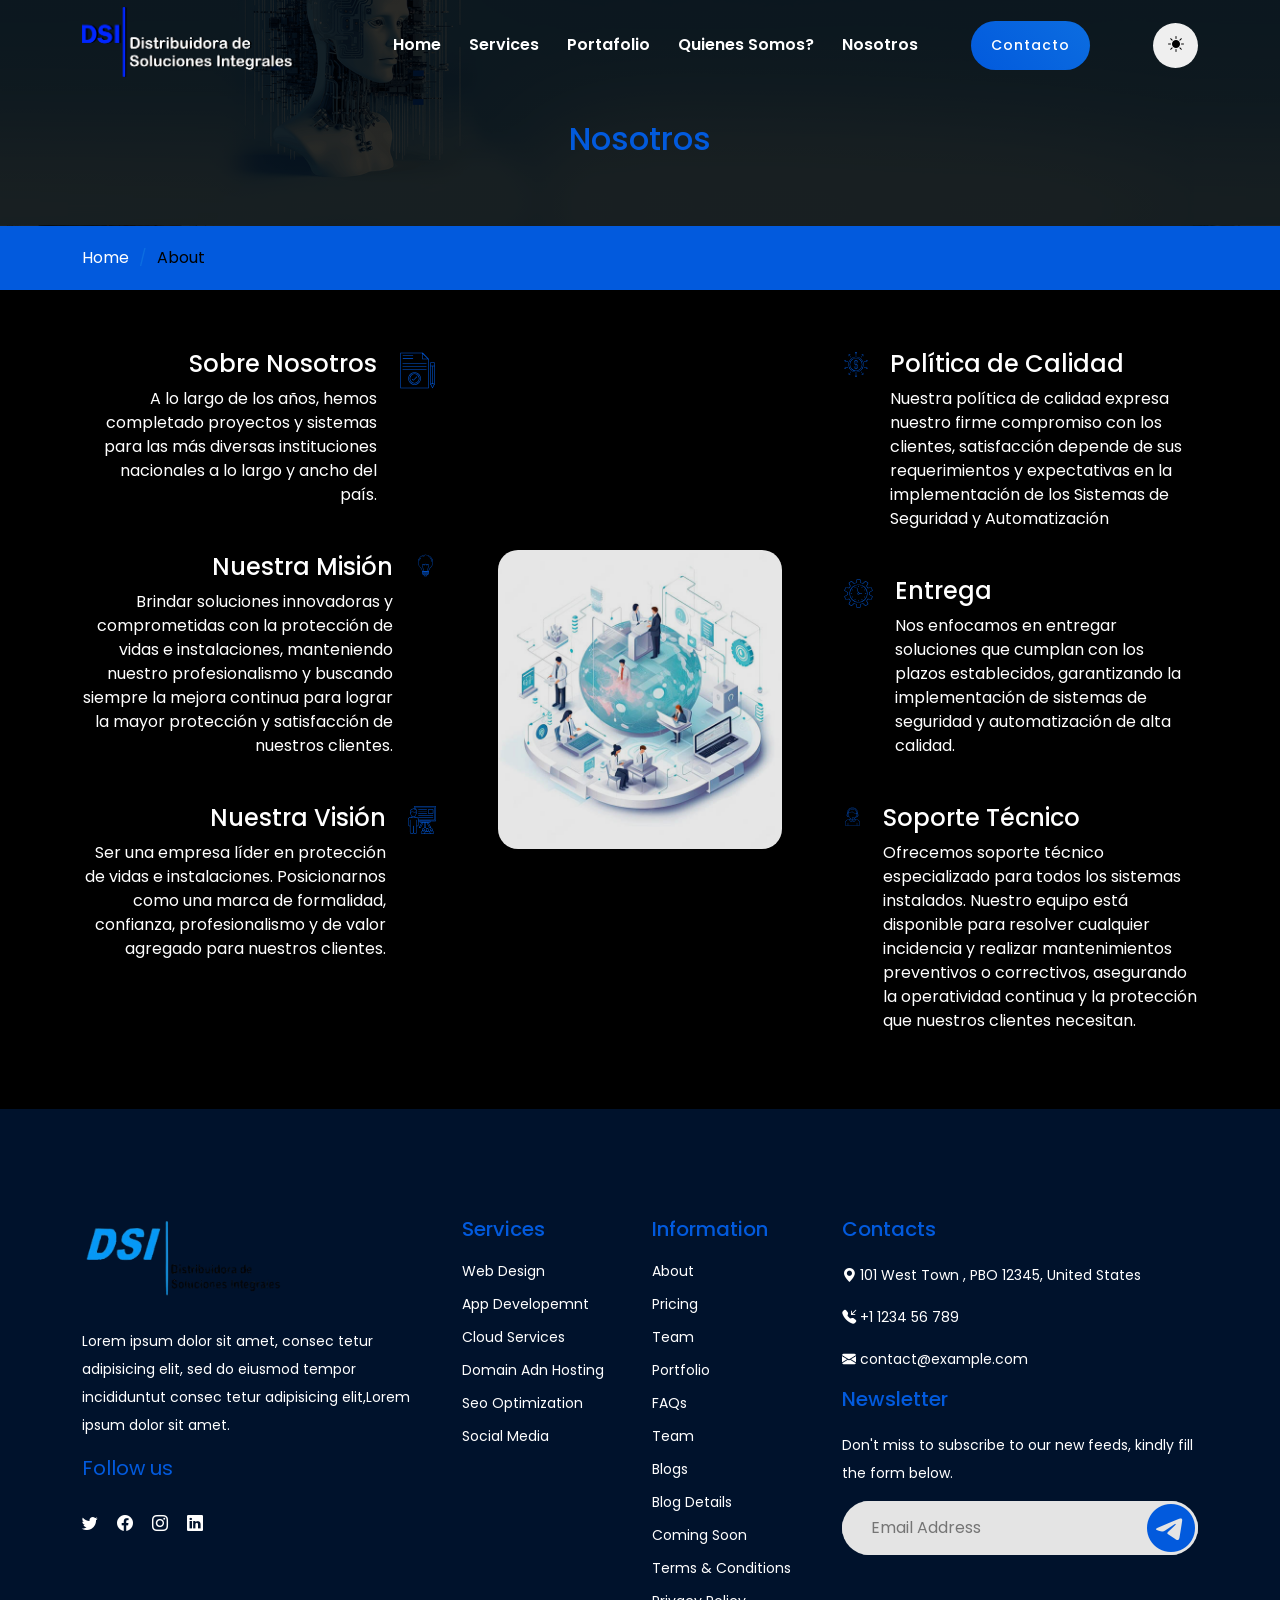
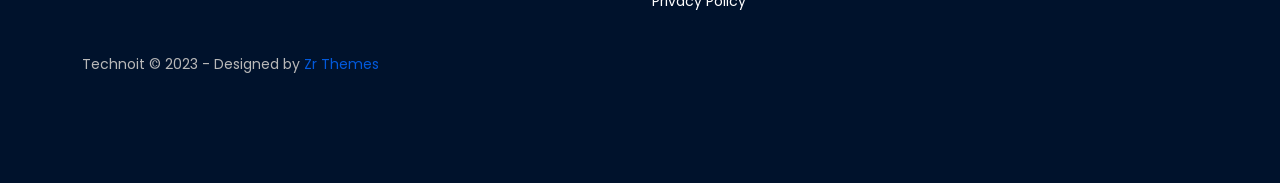
<file: about.html>
<!DOCTYPE html>
<html lang="zxx">
  <head>
  <meta charset="utf-8">
  <meta content="width=device-width, initial-scale=1.0" name="viewport">

  <title>Technoit - IT Solutions & Business Services Multipurpose Responsive Website Template</title>
  <meta content="" name="Technoit - IT Solutions & Business Services Multipurpose Responsive Website Template">
  <meta name="description" content="Technoit - IT Solutions & Business Services Multipurpose Responsive Website Template">
  <meta http-equiv="X-UA-Compatible" content="ie=edge">
  <meta content="" name="ZRTHEMES">

  <!-- Favicons -->
  <link href="assets/images/favicon.png" rel="icon">
  <link href="assets/images/apple-touch-icon.png" rel="apple-touch-icon">

  <!-- Google Fonts -->
  <link href="https://fonts.googleapis.com/css2?family=Open+Sans:ital,wght@0,300;0,400;0,500;0,600;0,700;1,300;1,400;1,600;1,700&amp;family=Montserrat:ital,wght@0,300;0,400;0,500;0,600;0,700;1,300;1,400;1,500;1,600;1,700&amp;family=Raleway:ital,wght@0,300;0,400;0,500;0,600;0,700;1,300;1,400;1,500;1,600;1,700&amp;display=swap" rel="stylesheet">
  <link rel="preconnect" href="https://fonts.googleapis.com">
  <link rel="preconnect" href="https://fonts.gstatic.com" crossorigin="">
  <link href="https://fonts.googleapis.com/css2?family=Oswald:wght@500&amp;display=swap" rel="stylesheet">
  <link href="https://fonts.googleapis.com/css2?family=Poppins:wght@300;400&amp;display=swap" rel="stylesheet">
  <!-- Vendor CSS Files -->
  <link href="assets/vendor/aos/aos.css" rel="stylesheet">
  <link href="assets/stylesheets/font-awesome.min.css" rel="stylesheet">
  <link href="assets/vendor/swiper/swiper-bundle.min.css" rel="stylesheet">
  <link href="assets/vendor/glightbox/css/glightbox.min.css" rel="stylesheet">
  <link href="assets/vendor/bootstrap/css/bootstrap.min.css" rel="stylesheet">
  <link href="assets/vendor/bootstrap-icons/bootstrap-icons.css" rel="stylesheet">
  <!-- Main CSS File -->
  <link href="assets/stylesheets/styles.css" rel="stylesheet">


</head>

<body>

  <header id="header" class="header d-flex align-items-center sticked stikcy-menu">
    <div class="container-fluid container-xl d-flex align-items-center justify-content-between">
      <a href="index.html" class="logo d-flex align-items-center">
        <img src="assets/images/Logo DSI-2025_Full capas111.png" alt="logo DSI">
      </a>
      <nav id="navbar" class="navbar">
        <ul>
          <li><a href="index.html" class="">Home</a></li>
          <li><a href="services.html" class="">Services</a></li>
          <li><a href="portfolio.html" class="">Portafolio</a></li>
          <li><a href="privacy-policy.html">Quienes Somos?</a></li>

          <li><a href="about.html">Nosotros</a></li>

          <!-- <li class="dropdown"><a href="#"><span>Menu</span> <i class="bi bi-chevron-down dropdown-indicator"></i></a>
            <ul>
              <li><a href="about.html">Nosotros</a></li>
              <li><a href="packages.html">Pricing</a></li>
              <li><a href="faqs.html">FAQs</a></li>
              <li><a href="privacy-policy.html">Terms &amp; Conditions</a></li>
              <li><a href="privacy-policy.html">Privacy Policy</a></li>
              <li><a href="blogs.html">Blogs</a></li>
              <li><a href="blog-details.html">Blog Detail Page</a></li>
            </ul>
          </li> -->
          <!-- <li><a href="blogs.html">News</a></li> -->
        </ul>
      </nav><!-- .navbar -->
      <a href="contact.html" class="btn-get-started hide-on-mobile">Contacto</a>
      <button id="darkmode-button"><i class="bi bi-moon-fill"></i></button>
      <i class="mobile-nav-toggle mobile-nav-show bi bi-list"></i>
      <i class="mobile-nav-toggle mobile-nav-hide d-none bi bi-x"></i>
    </div>
  </header>
  <!-- End Header -->

  <!--  Breadcrumbs  -->
  <div class="breadcrumbs">
    <div class="page-header d-flex align-items-center">
      <div class="container position-relative">
        <div class="row d-flex justify-content-center">
          <div class="col-lg-6 text-center">
            <h2>Nosotros</h2>
            <!-- <p>Lorem ipsum dolor sit amet consectetur adipiscing elit</p> -->
          </div>
        </div>
      </div>
    </div>
    <nav>
      <div class="container">
        <ol>
          <li><a href="index.html">Home</a></li>
          <li>About</li>
        </ol>
      </div>
    </nav>
  </div><!-- End Breadcrumbs -->

  <main id="main">

    <div class="single-page">
      
      <!-- Featured -->
    <section>
      <div class="container" id="featured">
       <div class="row">
        <!-- start  left -->
        <div class="col-md-4 left">
          <div class="list-wrap" data-aos="fade-up" data-aos-delay="100">
            <div class="description">
              <h4>Sobre Nosotros</h4>
              <p>A lo largo de los años, hemos completado proyectos y sistemas para las más diversas instituciones nacionales a lo largo y ancho del país.</p>
            </div>
              <div class="icon">
                <img src="assets/images/icons/icon-1.svg" alt="icon">
              </div>
           </div>
          
          <div class="list-wrap" data-aos="fade-up" data-aos-delay="400">
            <div class="description">
              <h4>Nuestra Misión</h4>
              <p>Brindar soluciones innovadoras y comprometidas con la protección de vidas e instalaciones, manteniendo nuestro profesionalismo y buscando siempre la mejora continua para lograr la mayor protección y satisfacción de nuestros clientes.</p>
            </div>
              <div class="icon">
                <img src="assets/images/icons/icon-2.svg" alt="icon">
              </div>
         </div>
          
          
          <div class="list-wrap" data-aos="fade-up" data-aos-delay="500">
            <div class="description">
              <h4>Nuestra Visión</h4>
              <p>Ser una empresa líder en protección de vidas e instalaciones. Posicionarnos como una marca de formalidad, confianza, profesionalismo y de valor agregado para nuestros clientes.</p>
            </div>
            <div class="icon">
              <img src="assets/images/icons/icon-3.svg" alt="icon">
            </div>
          </div>
        </div>
        <!-- end  left -->
         
        <!-- start  center -->
        <div class="col-md-4 p-4 p-sm-5 center">
          <div class="list-center-wrap" data-aos="fade-up" data-aos-delay="100">
            <div class="center-icon">
              <img src="assets/images/features.jpg" alt="icon">
            </div>
          </div>
        </div>
        <!-- end  center -->
        <!-- start  right -->
        <div class="col-md-4 right">
          <div class="list-wrap" data-aos="fade-up" data-aos-delay="100">
            <div class="icon">
              <img src="assets/images/icons/icon-4.svg" alt="icon">
            </div>
            <div class="description">
              <h4>Política de Calidad</h4>
              <p>Nuestra política de calidad expresa nuestro firme compromiso con los clientes, satisfacción depende de sus requerimientos y expectativas en la implementación de los Sistemas de Seguridad y Automatización</p>
            </div>
         </div>
          
          <div class="list-wrap" data-aos="fade-up" data-aos-delay="200">
            <div class="icon">
              <img src="assets/images/icons/icon-5.svg" alt="icon">
            </div>
            <div class="description">
              <h4>Entrega</h4>
              <p>Nos enfocamos en entregar soluciones que cumplan con los plazos establecidos, garantizando la implementación de sistemas de seguridad y automatización de alta calidad.</p>
            </div>
          </div>
          
          
          <div class="list-wrap" data-aos="fade-up" data-aos-delay="500">
            <div class="icon">
              <img src="assets/images/icons/icon-6.svg" alt="icon">
            </div>
            <div class="description">
              <h4>Soporte Técnico</h4>
              <p>Ofrecemos soporte técnico especializado para todos los sistemas instalados. Nuestro equipo está disponible para resolver cualquier incidencia y realizar mantenimientos preventivos o correctivos, asegurando la operatividad continua y la protección que nuestros clientes necesitan. </p>
            </div>
           </div>
        </div>
        <!-- end  right -->
       </div>
      
     </div>
 </section>
 <!-- Featured -->

    </div>

  </main><!-- End #main -->

  <!--  Footer  -->
  <footer id="footer" class="footer-section">
    <div class="container">
        <div class="footer-content pt-5 pb-5">
            <div class="row">
                <div class="col-xl-4 col-lg-4 mb-50">
                    <div class="footer-widget">
                        <div class="footer-logo">
                            <a href="index.html" class="logo d-flex align-items-center">
                              <img src="assets/images/logo.png" alt="logo">
                            </a>
                        </div>
                        <div class="footer-text">
                            <p>Lorem ipsum dolor sit amet, consec tetur adipisicing elit, sed do eiusmod tempor incididuntut consec tetur adipisicing
                            elit,Lorem ipsum dolor sit amet.</p>
                        </div>
                        <div class="footer-social-icon">
                            <span>Follow us</span>
                            <a href="#" class="twitter"><i class="bi bi-twitter"></i></a>
                            <a href="#" class="facebook"><i class="bi bi-facebook"></i></a>
                            <a href="#" class="instagram"><i class="bi bi-instagram"></i></a>
                            <a href="#" class="linkedin"><i class="bi bi-linkedin"></i></a>
                        </div>
                    </div>
                </div>
                
                <div class="col-lg-2 col-md-6 col-sm-12 footer-column">
                      <div class="service-widget footer-widget">
                        <div class="footer-widget-heading">
                            <h3>Services</h3>
                        </div>
                          <ul class="list">
                              <li><a href="services.html">Web Design</a></li>
                              <li><a href="services.html">App Developemnt</a></li>
                              <li><a href="services.html">Cloud Services</a></li>
                              <li><a href="services.html">Domain adn Hosting</a></li>
                              <li><a href="services.html">Seo Optimization</a></li>
                              <li><a href="services.html">Social Media</a></li>
                          </ul>
                      </div>
                  </div>
                  <div class="col-lg-2 col-md-6 col-sm-12 footer-column">
                      <div class="service-widget footer-widget">
                        <div class="footer-widget-heading">
                            <h3>Information</h3>
                        </div>
                          <ul class="list">
                            <li><a href="about.html">About</a></li>
                            <li><a href="packages.html">Pricing</a></li>
                            <li><a href="team.html">Team</a></li>
                            <li><a href="porfolio.html">Portfolio</a></li>
                            <li><a href="faq.html">FAQs</a></li>
                            <li><a href="team.html">Team</a></li>
                            <li><a href="blogs.html">Blogs</a></li>
                            <li><a href="blogs-details.html">Blog Details</a></li>
                            <li><a href="coming-soon.html">Coming Soon</a></li>
                            <li><a href="privacy-policy.html">Terms & Conditions</a></li>
                            <li><a href="privacy-policy.html">Privacy Policy</a></li>
                          </ul>
                      </div>
                  </div>
                <div class="col-xl-4 col-lg-4 col-md-6 mb-50">
                    <div class="contact-widget footer-widget">
                        <div class="footer-widget-heading">
                            <h3>Contacts</h3>
                        </div>
                          <div class="footer-text">
                              <p><i class="bi bi-geo-alt-fill mr-15"></i> 101 West Town , PBO 12345, United States</p>
                              <p><i class="bi bi-telephone-inbound-fill mr-15"></i> +1 1234 56 789</p>
                              <p><i class="bi bi-envelope-fill mr-15"></i> contact@example.com</p>
                          </div>
                    </div>
                    <div class="footer-widget">
                        <div class="footer-widget-heading">
                            <h3>Newsletter</h3>
                        </div>
                        <div class="footer-text mb-25">
                            <p>Don't miss to subscribe to our new feeds, kindly fill the form below.</p>
                        </div>
                        <div class="subscribe-form">
                            <form action="#">
                                <input type="text" placeholder="Email Address">
                                <button><i class="bi bi-telegram"></i></button>
                            </form>
                        </div>
                    </div>
                </div>
            </div>
            <div class="row">
                <div class="col-xl-6 col-lg-6 text-left text-lg-left">
                    <div class="copyright-text">
                        <p>Technoit © 2023 - Designed by <a href="https://www.templatemonster.com/authors/zrthemes/">Zr Themes</a></p>
                    </div>
                </div>
            </div>
        </div>
    </div>
  </footer>
  <!-- End Footer -->

  <a href="#" class="scroll-top d-flex align-items-center justify-content-center active">
    <i class="bi bi-arrow-up-short"></i>
  </a>

  <div id="preloader"></div>

  <!-- Vendor JS Files -->
  <script src="assets/javascripts/jquery.min.js"></script>
  <script src="assets/vendor/glightbox/js/glightbox.min.js"></script>
  <script src="assets/vendor/bootstrap/js/bootstrap.bundle.min.js"></script>
  <script src="assets/vendor/aos/aos.js"></script>
  <script src="assets/vendor/swiper/swiper-bundle.min.js"></script>
  <script src="assets/javascripts/plugins.js"></script>
  <script src="assets/javascripts/purecounter_vanilla.js"></script>
  <script src="assets/javascripts/validator.min.js"></script>
  <script src="assets/javascripts/contactform.js"></script>
  <script src="assets/javascripts/particles.min.js"></script>
  <script src="assets/javascripts/script.js"></script>

  <!-- Template Main JS File -->
  <script src="assets/javascripts/main.js"></script>



</body></html>
</file>
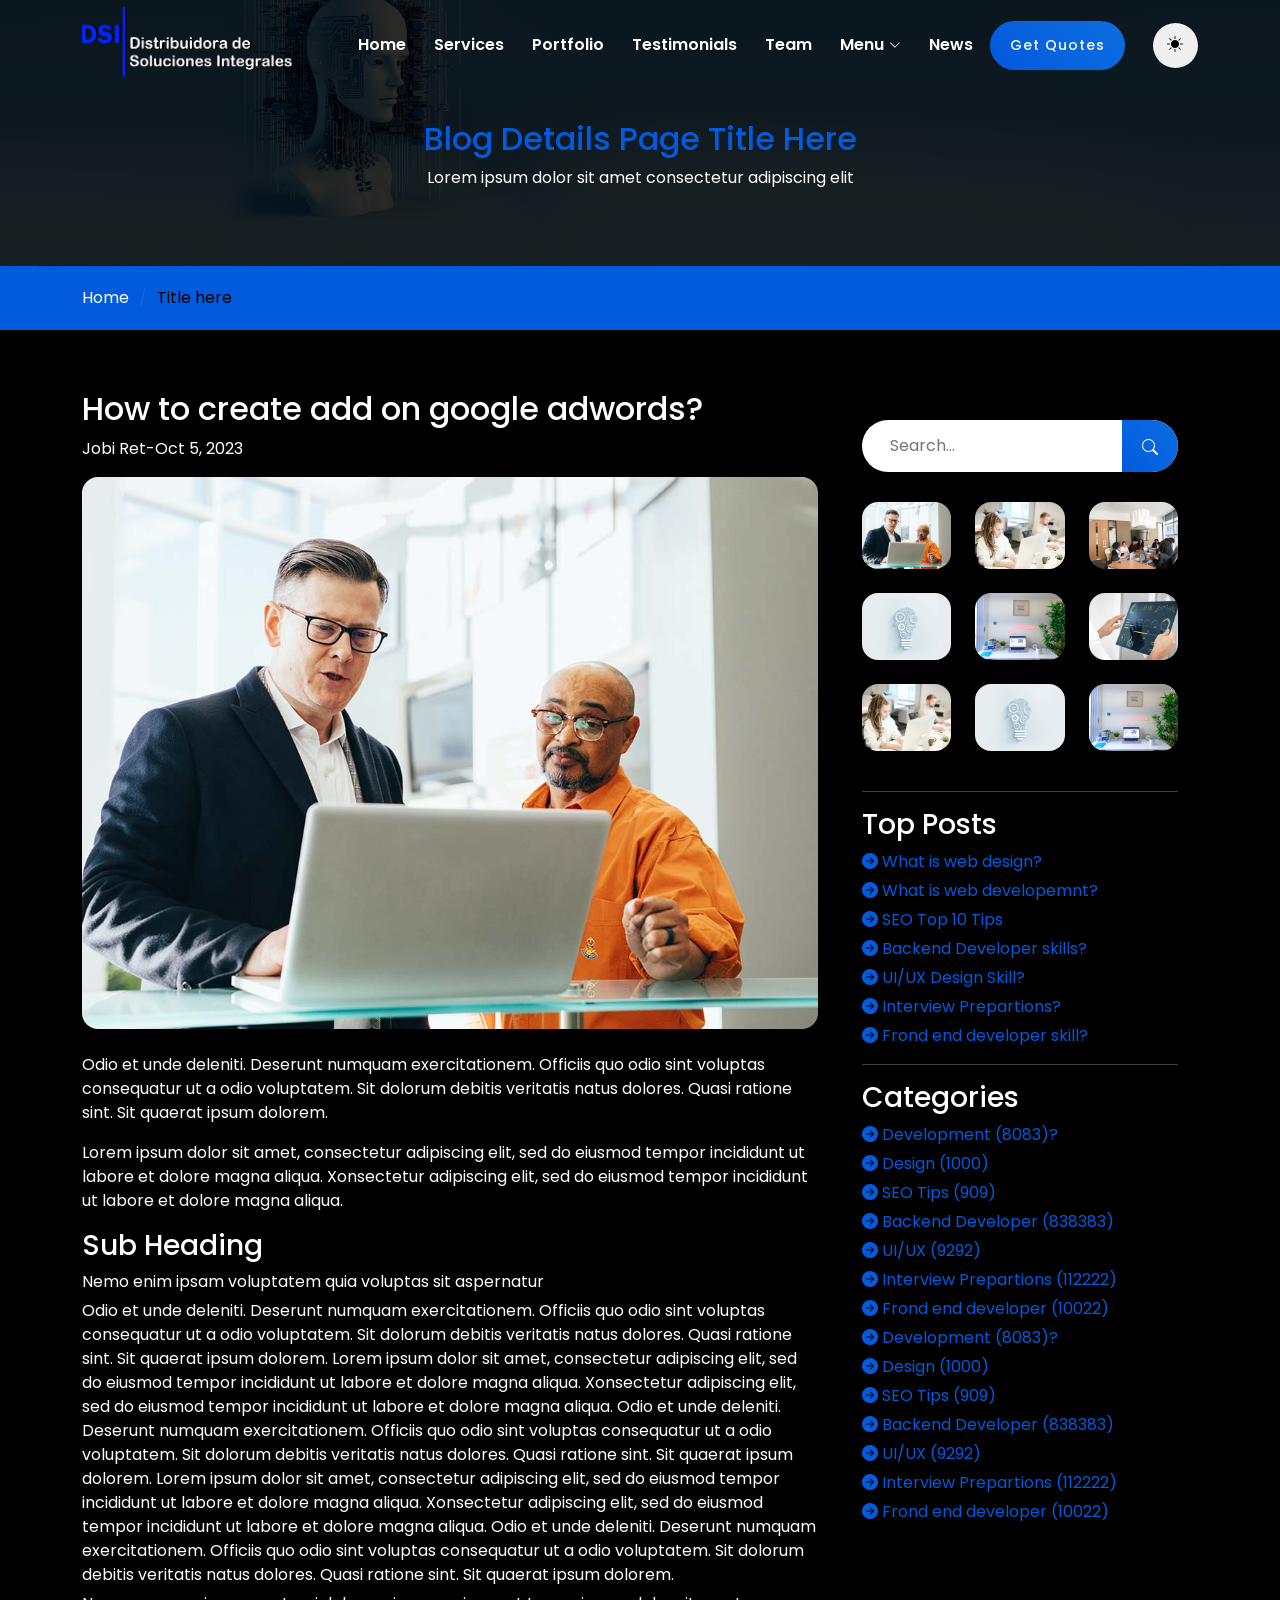
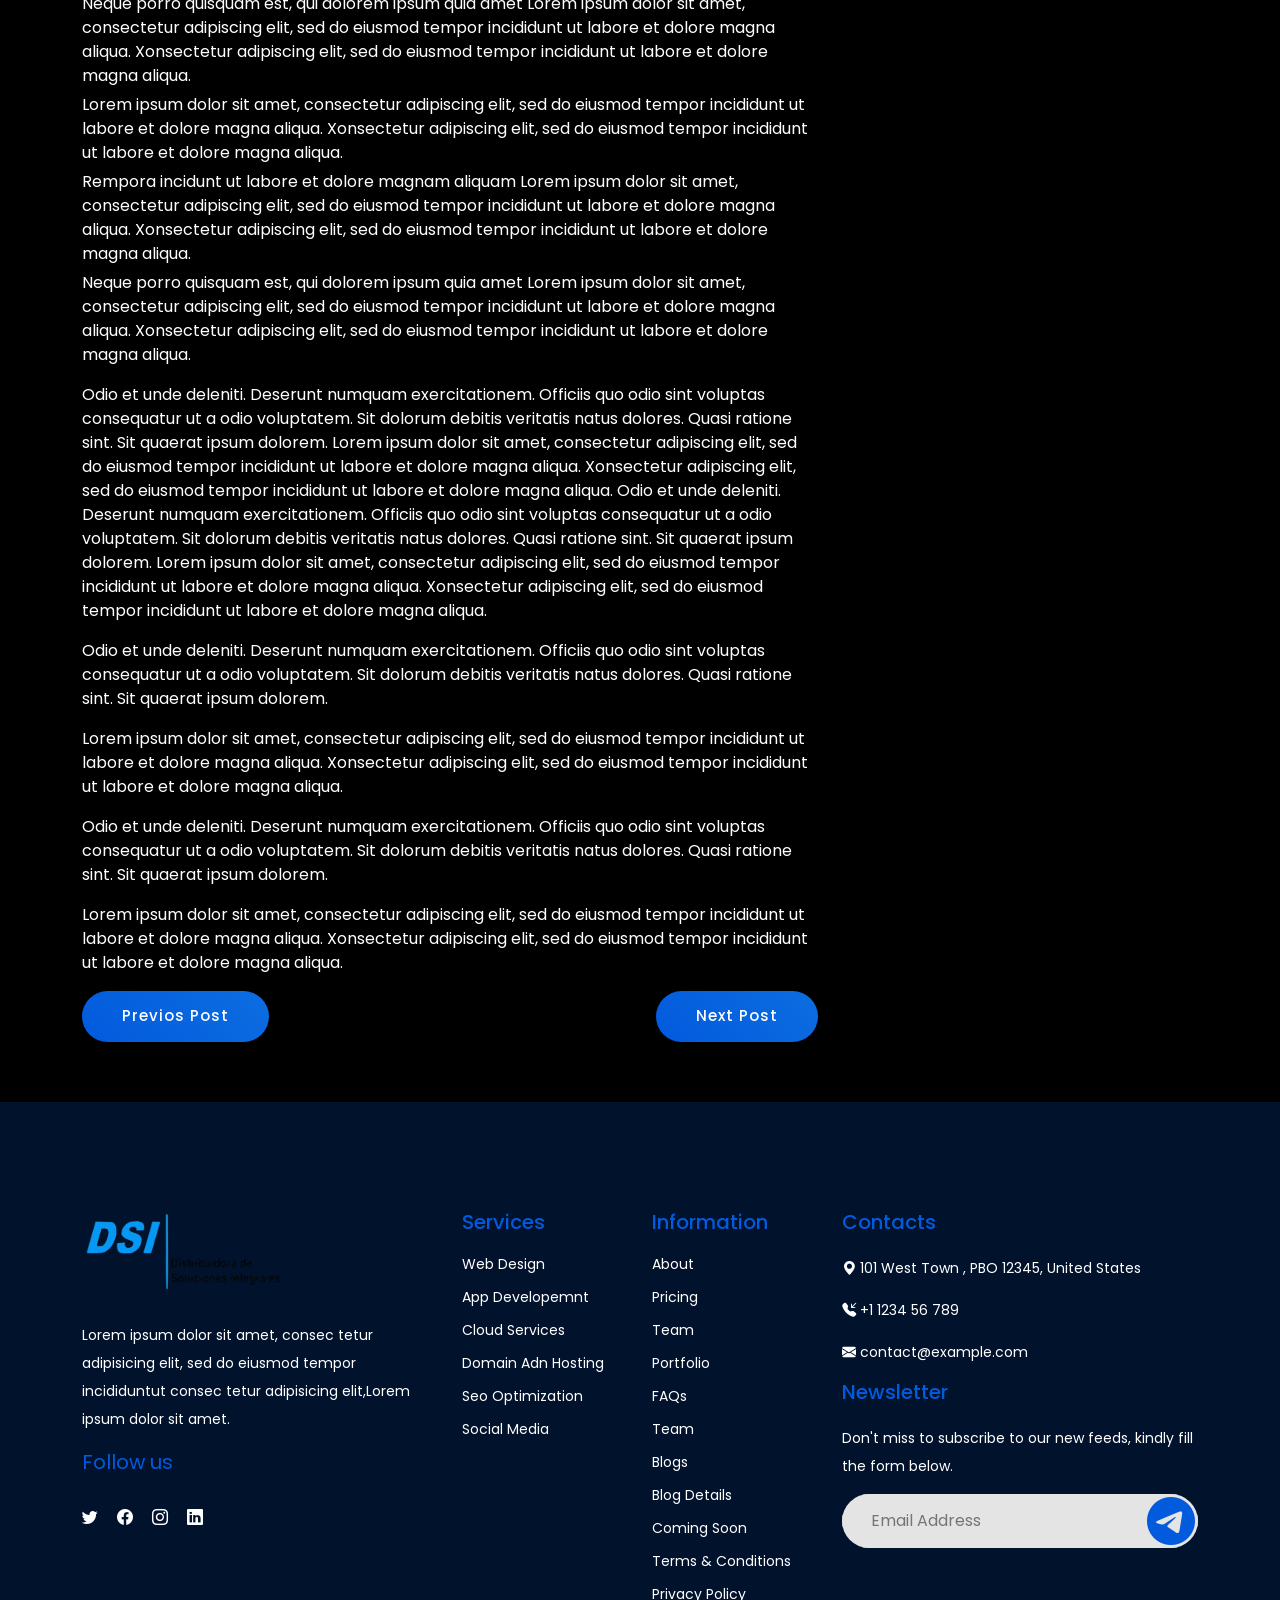
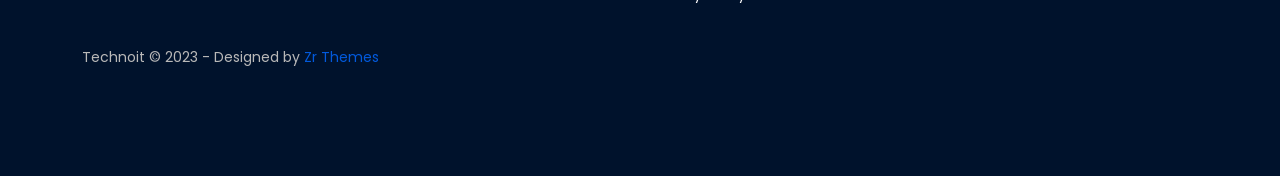
<file: blog-details.html>
<!DOCTYPE html>
<html lang="zxx">
  <head>
  <meta charset="utf-8">
  <meta content="width=device-width, initial-scale=1.0" name="viewport">

  <title>Technoit - IT Solutions & Business Services Multipurpose Responsive Website Template</title>
  <meta content="" name="Technoit - IT Solutions & Business Services Multipurpose Responsive Website Template">
  <meta name="description" content="Technoit - IT Solutions & Business Services Multipurpose Responsive Website Template">
  <meta http-equiv="X-UA-Compatible" content="ie=edge">
  <meta content="" name="ZRTHEMES">

  <!-- Favicons -->
  <link href="assets/images/favicon.png" rel="icon">
  <link href="assets/images/apple-touch-icon.png" rel="apple-touch-icon">

  <!-- Google Fonts -->
  <link href="https://fonts.googleapis.com/css2?family=Open+Sans:ital,wght@0,300;0,400;0,500;0,600;0,700;1,300;1,400;1,600;1,700&amp;family=Montserrat:ital,wght@0,300;0,400;0,500;0,600;0,700;1,300;1,400;1,500;1,600;1,700&amp;family=Raleway:ital,wght@0,300;0,400;0,500;0,600;0,700;1,300;1,400;1,500;1,600;1,700&amp;display=swap" rel="stylesheet">
  <link rel="preconnect" href="https://fonts.googleapis.com">
  <link rel="preconnect" href="https://fonts.gstatic.com" crossorigin="">
  <link href="https://fonts.googleapis.com/css2?family=Oswald:wght@500&amp;display=swap" rel="stylesheet">
  <link href="https://fonts.googleapis.com/css2?family=Poppins:wght@300;400&amp;display=swap" rel="stylesheet">
  <!-- Vendor CSS Files -->
  <link href="assets/vendor/aos/aos.css" rel="stylesheet">
  <link href="assets/stylesheets/font-awesome.min.css" rel="stylesheet">
  <link href="assets/vendor/swiper/swiper-bundle.min.css" rel="stylesheet">
  <link href="assets/vendor/glightbox/css/glightbox.min.css" rel="stylesheet">
  <link href="assets/vendor/bootstrap/css/bootstrap.min.css" rel="stylesheet">
  <link href="assets/vendor/bootstrap-icons/bootstrap-icons.css" rel="stylesheet">
  <!-- Main CSS File -->
  <link href="assets/stylesheets/styles.css" rel="stylesheet">


</head>

<body>

  <header id="header" class="header d-flex align-items-center sticked stikcy-menu">
    <div class="container-fluid container-xl d-flex align-items-center justify-content-between">
      <a href="index.html" class="logo d-flex align-items-center">
        <img src="assets/images/Logo DSI-2025_Full capas111.png" alt="logo DSI">
      </a>
      <nav id="navbar" class="navbar">
        <ul>
          <li><a href="index.html" class="">Home</a></li>
          <li><a href="services.html" class="">Services</a></li>
          <li><a href="portfolio.html" class="">Portfolio</a></li>
          <li><a href="testimonials.html" class="">Testimonials</a></li>
          <li><a href="team.html" class="">Team</a></li>
          <li class="dropdown"><a href="#"><span>Menu</span> <i class="bi bi-chevron-down dropdown-indicator"></i></a>
            <ul>
              <li><a href="about.html">About</a></li>
              <li><a href="packages.html">Pricing</a></li>
              <li><a href="faqs.html">FAQs</a></li>
              <li><a href="privacy-policy.html">Terms &amp; Conditions</a></li>
              <li><a href="privacy-policy.html">Privacy Policy</a></li>
              <li><a href="blogs.html">Blogs</a></li>
              <li><a href="blog-details.html">Blog Detail Page</a></li>
            </ul>
          </li>
          <li><a href="blogs.html">News</a></li>
        </ul>
      </nav><!-- .navbar -->
      <a href="contact.html" class="btn-get-started hide-on-mobile">Get Quotes</a>
      <button id="darkmode-button"><i class="bi bi-moon-fill"></i></button>
      <i class="mobile-nav-toggle mobile-nav-show bi bi-list"></i>
      <i class="mobile-nav-toggle mobile-nav-hide d-none bi bi-x"></i>
    </div>
  </header>
  <!-- End Header -->

  <!--  Breadcrumbs  -->
  <div class="breadcrumbs">
    <div class="page-header d-flex align-items-center">
      <div class="container position-relative">
        <div class="row d-flex justify-content-center">
          <div class="col-lg-6 text-center">
            <h2>Blog Details Page Title Here</h2>
            <p>Lorem ipsum dolor sit amet consectetur adipiscing elit</p>
          </div>
        </div>
      </div>
    </div>
    <nav>
      <div class="container">
        <ol>
          <li><a href="index.html">Home</a></li>
          <li>Title here</li>
        </ol>
      </div>
    </nav>
  </div><!-- End Breadcrumbs -->

  <main id="main">

    <section class="single-page">
      
        <div class="container" data-aos="fade-up">
          <div class="row">
            <div class="col-lg-8">
              <h2 class="title">
                How to create add on google adwords?
              </h2>
              <div class="d-flex align-items-center details-post-data">
                <div class="post-meta d-flex">
                  <p class="post-author">Jobi Ret</p>
                  <p class="post-sperator"> - </p>
                  <p class="post-date">
                    <time datetime="2023-01-01">Oct 5, 2023</time>
                  </p>
                </div>
              </div>
              <div class="col-lg-12">
                <img src="assets/images/blog/blog-1.jpg" class="img-fluid rounded-4 mb-4" alt="">
              </div>
              <p>
                Odio et unde deleniti. Deserunt numquam exercitationem. Officiis quo odio sint voluptas consequatur ut a odio voluptatem. Sit dolorum debitis veritatis natus dolores. Quasi ratione sint. Sit quaerat ipsum dolorem.
              </p>
              <p>
                Lorem ipsum dolor sit amet, consectetur adipiscing elit, sed do eiusmod tempor incididunt ut labore et dolore  magna aliqua. Xonsectetur adipiscing elit, sed do eiusmod tempor incididunt ut labore et dolore magna aliqua.
              </p>
              <h3>Sub Heading</h3>
              <ul>
                <li>Nemo enim ipsam voluptatem quia voluptas sit aspernatur</li>
                <li>Odio et unde deleniti. Deserunt numquam exercitationem. Officiis quo odio sint voluptas consequatur ut a odio voluptatem. Sit dolorum debitis veritatis natus dolores. Quasi ratione sint. Sit quaerat ipsum dolorem. Lorem ipsum dolor sit amet, consectetur adipiscing elit, sed do eiusmod tempor incididunt ut labore et dolore magna aliqua. Xonsectetur adipiscing elit, sed do eiusmod tempor incididunt ut labore et dolore magna aliqua. Odio et unde deleniti. Deserunt numquam exercitationem. Officiis quo odio sint voluptas consequatur ut a odio voluptatem. Sit dolorum debitis veritatis natus dolores. Quasi ratione sint. Sit quaerat ipsum dolorem. Lorem ipsum dolor sit amet, consectetur adipiscing elit, sed do eiusmod tempor incididunt ut labore et dolore magna aliqua. Xonsectetur adipiscing elit, sed do eiusmod tempor incididunt ut labore et dolore magna aliqua. Odio et unde deleniti. Deserunt numquam exercitationem. Officiis quo odio sint voluptas consequatur ut a odio voluptatem. Sit dolorum debitis veritatis natus dolores. Quasi ratione sint. Sit quaerat ipsum dolorem.</li>
                <li>Neque porro quisquam est, qui dolorem ipsum quia amet Lorem ipsum dolor sit amet, consectetur adipiscing elit, sed do eiusmod tempor incididunt ut labore et dolore  magna aliqua. Xonsectetur adipiscing elit, sed do eiusmod tempor incididunt ut labore et dolore magna aliqua.</li>
                <li>Lorem ipsum dolor sit amet, consectetur adipiscing elit, sed do eiusmod tempor incididunt ut labore et dolore  magna aliqua. Xonsectetur adipiscing elit, sed do eiusmod tempor incididunt ut labore et dolore magna aliqua.</li>
                <li>Rempora incidunt ut labore et dolore magnam aliquam Lorem ipsum dolor sit amet, consectetur adipiscing elit, sed do eiusmod tempor incididunt ut labore et dolore  magna aliqua. Xonsectetur adipiscing elit, sed do eiusmod tempor incididunt ut labore et dolore magna aliqua.</li>
                <li>Neque porro quisquam est, qui dolorem ipsum quia amet Lorem ipsum dolor sit amet, consectetur adipiscing elit, sed do eiusmod tempor incididunt ut labore et dolore  magna aliqua. Xonsectetur adipiscing elit, sed do eiusmod tempor incididunt ut labore et dolore magna aliqua.</li>
              </ul>
  
              <p></p>
  
              <p>
                Odio et unde deleniti. Deserunt numquam exercitationem. Officiis quo odio sint voluptas consequatur ut a odio voluptatem. Sit dolorum debitis veritatis natus dolores. Quasi ratione sint. Sit quaerat ipsum dolorem.
                Lorem ipsum dolor sit amet, consectetur adipiscing elit, sed do eiusmod tempor incididunt ut labore et dolore  magna aliqua. Xonsectetur adipiscing elit, sed do eiusmod tempor incididunt ut labore et dolore magna aliqua.
                Odio et unde deleniti. Deserunt numquam exercitationem. Officiis quo odio sint voluptas consequatur ut a odio voluptatem. Sit dolorum debitis veritatis natus dolores. Quasi ratione sint. Sit quaerat ipsum dolorem.
                Lorem ipsum dolor sit amet, consectetur adipiscing elit, sed do eiusmod tempor incididunt ut labore et dolore  magna aliqua. Xonsectetur adipiscing elit, sed do eiusmod tempor incididunt ut labore et dolore magna aliqua.
              </p>
  
              <p>
                Odio et unde deleniti. Deserunt numquam exercitationem. Officiis quo odio sint voluptas consequatur ut a odio voluptatem. Sit dolorum debitis veritatis natus dolores. Quasi ratione sint. Sit quaerat ipsum dolorem.
              </p>
              <p>
                Lorem ipsum dolor sit amet, consectetur adipiscing elit, sed do eiusmod tempor incididunt ut labore et dolore  magna aliqua. Xonsectetur adipiscing elit, sed do eiusmod tempor incididunt ut labore et dolore magna aliqua.
              </p>
  
              <p>
                Odio et unde deleniti. Deserunt numquam exercitationem. Officiis quo odio sint voluptas consequatur ut a odio voluptatem. Sit dolorum debitis veritatis natus dolores. Quasi ratione sint. Sit quaerat ipsum dolorem.
              </p>
              <p>
                Lorem ipsum dolor sit amet, consectetur adipiscing elit, sed do eiusmod tempor incididunt ut labore et dolore  magna aliqua. Xonsectetur adipiscing elit, sed do eiusmod tempor incididunt ut labore et dolore magna aliqua.
              </p>
              <div class="d-flex justify-content-between mt-20">
                <button type="submit" data-text="Send Message" class="fill-btn">Previos Post</button>
                <button type="submit" data-text="Send Message" class="fill-btn">Next Post</button>
              </div>
          </div>
          <div class="col-lg-4">
            <div class="blog-sidbar">
              <div class="search-form">
                  <form action="#">
                      <input type="text" placeholder="Search...">
                      <button><i class="bi bi-search"></i></button>
                  </form>
              </div>
              <div class="row">
                <div class="col-lg-4"><img src="assets/images/blog/blog-1.jpg" class="img-fluid rounded-4 mb-4" alt=""></div>
                <div class="col-lg-4"><img src="assets/images/blog/blog-2.jpg" class="img-fluid rounded-4 mb-4" alt=""></div>
                <div class="col-lg-4"><img src="assets/images/blog/blog-3.jpg" class="img-fluid rounded-4 mb-4" alt=""></div>
                <div class="col-lg-4"><img src="assets/images/blog/blog-4.jpg" class="img-fluid rounded-4 mb-4" alt=""></div>
                <div class="col-lg-4"><img src="assets/images/blog/blog-5.jpg" class="img-fluid rounded-4 mb-4" alt=""></div>
                <div class="col-lg-4"><img src="assets/images/blog/blog-6.jpg" class="img-fluid rounded-4 mb-4" alt=""></div>
                <div class="col-lg-4"><img src="assets/images/blog/blog-2.jpg" class="img-fluid rounded-4 mb-4" alt=""></div>
                <div class="col-lg-4"><img src="assets/images/blog/blog-4.jpg" class="img-fluid rounded-4 mb-4" alt=""></div>
                <div class="col-lg-4"><img src="assets/images/blog/blog-5.jpg" class="img-fluid rounded-4 mb-4" alt=""></div>
              </div>
              <hr/>
              <h3>Top Posts</h3>
              <ul>
                <li><a href="#"><i class="bi bi-arrow-right-circle-fill"></i> What is web design?</a></li>
                <li><a href="#"><i class="bi bi-arrow-right-circle-fill"></i> What is web developemnt?</a></li>
                <li><a href="#"><i class="bi bi-arrow-right-circle-fill"></i> SEO Top 10 Tips</a></li>
                <li><a href="#"><i class="bi bi-arrow-right-circle-fill"></i> Backend Developer skills?</a></li>
                <li><a href="#"><i class="bi bi-arrow-right-circle-fill"></i> UI/UX Design Skill?</a></li>
                <li><a href="#"><i class="bi bi-arrow-right-circle-fill"></i> Interview Prepartions?</a></li>
                <li><a href="#"><i class="bi bi-arrow-right-circle-fill"></i> Frond end developer skill?</a></li>
              </ul>
              <hr/>
              <h3>Categories</h3>
              <ul>
                <li><a href="#"><i class="bi bi-arrow-right-circle-fill"></i> Development (8083)?</a></li>
                <li><a href="#"><i class="bi bi-arrow-right-circle-fill"></i> Design (1000)</a></li>
                <li><a href="#"><i class="bi bi-arrow-right-circle-fill"></i> SEO Tips (909)</a></li>
                <li><a href="#"><i class="bi bi-arrow-right-circle-fill"></i> Backend Developer (838383)</a></li>
                <li><a href="#"><i class="bi bi-arrow-right-circle-fill"></i> UI/UX (9292)</a></li>
                <li><a href="#"><i class="bi bi-arrow-right-circle-fill"></i> Interview Prepartions (112222)</a></li>
                <li><a href="#"><i class="bi bi-arrow-right-circle-fill"></i> Frond end developer (10022)</a></li>
                <li><a href="#"><i class="bi bi-arrow-right-circle-fill"></i> Development (8083)?</a></li>
                <li><a href="#"><i class="bi bi-arrow-right-circle-fill"></i> Design (1000)</a></li>
                <li><a href="#"><i class="bi bi-arrow-right-circle-fill"></i> SEO Tips (909)</a></li>
                <li><a href="#"><i class="bi bi-arrow-right-circle-fill"></i> Backend Developer (838383)</a></li>
                <li><a href="#"><i class="bi bi-arrow-right-circle-fill"></i> UI/UX (9292)</a></li>
                <li><a href="#"><i class="bi bi-arrow-right-circle-fill"></i> Interview Prepartions (112222)</a></li>
                <li><a href="#"><i class="bi bi-arrow-right-circle-fill"></i> Frond end developer (10022)</a></li>
              </ul>
            </div>
          </div>
        </div>
        </div>

    </section>

  </main><!-- End #main -->

  <!--  Footer  -->
  <footer id="footer" class="footer-section">
    <div class="container">
        <div class="footer-content pt-5 pb-5">
            <div class="row">
                <div class="col-xl-4 col-lg-4 mb-50">
                    <div class="footer-widget">
                        <div class="footer-logo">
                            <a href="index.html" class="logo d-flex align-items-center">
                              <img src="assets/images/logo.png" alt="logo">
                            </a>
                        </div>
                        <div class="footer-text">
                            <p>Lorem ipsum dolor sit amet, consec tetur adipisicing elit, sed do eiusmod tempor incididuntut consec tetur adipisicing
                            elit,Lorem ipsum dolor sit amet.</p>
                        </div>
                        <div class="footer-social-icon">
                            <span>Follow us</span>
                            <a href="#" class="twitter"><i class="bi bi-twitter"></i></a>
                            <a href="#" class="facebook"><i class="bi bi-facebook"></i></a>
                            <a href="#" class="instagram"><i class="bi bi-instagram"></i></a>
                            <a href="#" class="linkedin"><i class="bi bi-linkedin"></i></a>
                        </div>
                    </div>
                </div>
                
                <div class="col-lg-2 col-md-6 col-sm-12 footer-column">
                      <div class="service-widget footer-widget">
                        <div class="footer-widget-heading">
                            <h3>Services</h3>
                        </div>
                          <ul class="list">
                              <li><a href="services.html">Web Design</a></li>
                              <li><a href="services.html">App Developemnt</a></li>
                              <li><a href="services.html">Cloud Services</a></li>
                              <li><a href="services.html">Domain adn Hosting</a></li>
                              <li><a href="services.html">Seo Optimization</a></li>
                              <li><a href="services.html">Social Media</a></li>
                          </ul>
                      </div>
                  </div>
                  <div class="col-lg-2 col-md-6 col-sm-12 footer-column">
                      <div class="service-widget footer-widget">
                        <div class="footer-widget-heading">
                            <h3>Information</h3>
                        </div>
                          <ul class="list">
                            <li><a href="about.html">About</a></li>
                            <li><a href="packages.html">Pricing</a></li>
                            <li><a href="team.html">Team</a></li>
                            <li><a href="porfolio.html">Portfolio</a></li>
                            <li><a href="faq.html">FAQs</a></li>
                            <li><a href="team.html">Team</a></li>
                            <li><a href="blogs.html">Blogs</a></li>
                            <li><a href="blogs-details.html">Blog Details</a></li>
                            <li><a href="coming-soon.html">Coming Soon</a></li>
                            <li><a href="privacy-policy.html">Terms & Conditions</a></li>
                            <li><a href="privacy-policy.html">Privacy Policy</a></li>
                          </ul>
                      </div>
                  </div>
                <div class="col-xl-4 col-lg-4 col-md-6 mb-50">
                    <div class="contact-widget footer-widget">
                        <div class="footer-widget-heading">
                            <h3>Contacts</h3>
                        </div>
                          <div class="footer-text">
                              <p><i class="bi bi-geo-alt-fill mr-15"></i> 101 West Town , PBO 12345, United States</p>
                              <p><i class="bi bi-telephone-inbound-fill mr-15"></i> +1 1234 56 789</p>
                              <p><i class="bi bi-envelope-fill mr-15"></i> contact@example.com</p>
                          </div>
                    </div>
                    <div class="footer-widget">
                        <div class="footer-widget-heading">
                            <h3>Newsletter</h3>
                        </div>
                        <div class="footer-text mb-25">
                            <p>Don't miss to subscribe to our new feeds, kindly fill the form below.</p>
                        </div>
                        <div class="subscribe-form">
                            <form action="#">
                                <input type="text" placeholder="Email Address">
                                <button><i class="bi bi-telegram"></i></button>
                            </form>
                        </div>
                    </div>
                </div>
            </div>
            <div class="row">
                <div class="col-xl-6 col-lg-6 text-left text-lg-left">
                    <div class="copyright-text">
                        <p>Technoit © 2023 - Designed by <a href="https://www.templatemonster.com/authors/zrthemes/">Zr Themes</a></p>
                    </div>
                </div>
            </div>
        </div>
    </div>
  </footer>
  <!-- End Footer -->

  <a href="#" class="scroll-top d-flex align-items-center justify-content-center active">
    <i class="bi bi-arrow-up-short"></i>
  </a>

  <div id="preloader"></div>

  <!-- Vendor JS Files -->
  <script src="assets/javascripts/jquery.min.js"></script>
  <script src="assets/vendor/glightbox/js/glightbox.min.js"></script>
  <script src="assets/vendor/bootstrap/js/bootstrap.bundle.min.js"></script>
  <script src="assets/vendor/aos/aos.js"></script>
  <script src="assets/vendor/swiper/swiper-bundle.min.js"></script>
  <script src="assets/javascripts/plugins.js"></script>
  <script src="assets/javascripts/purecounter_vanilla.js"></script>
  <script src="assets/javascripts/validator.min.js"></script>
  <script src="assets/javascripts/contactform.js"></script>
  <script src="assets/javascripts/particles.min.js"></script>
  <script src="assets/javascripts/script.js"></script>

  <!-- Template Main JS File -->
  <script src="assets/javascripts/main.js"></script>



</body></html>
</file>
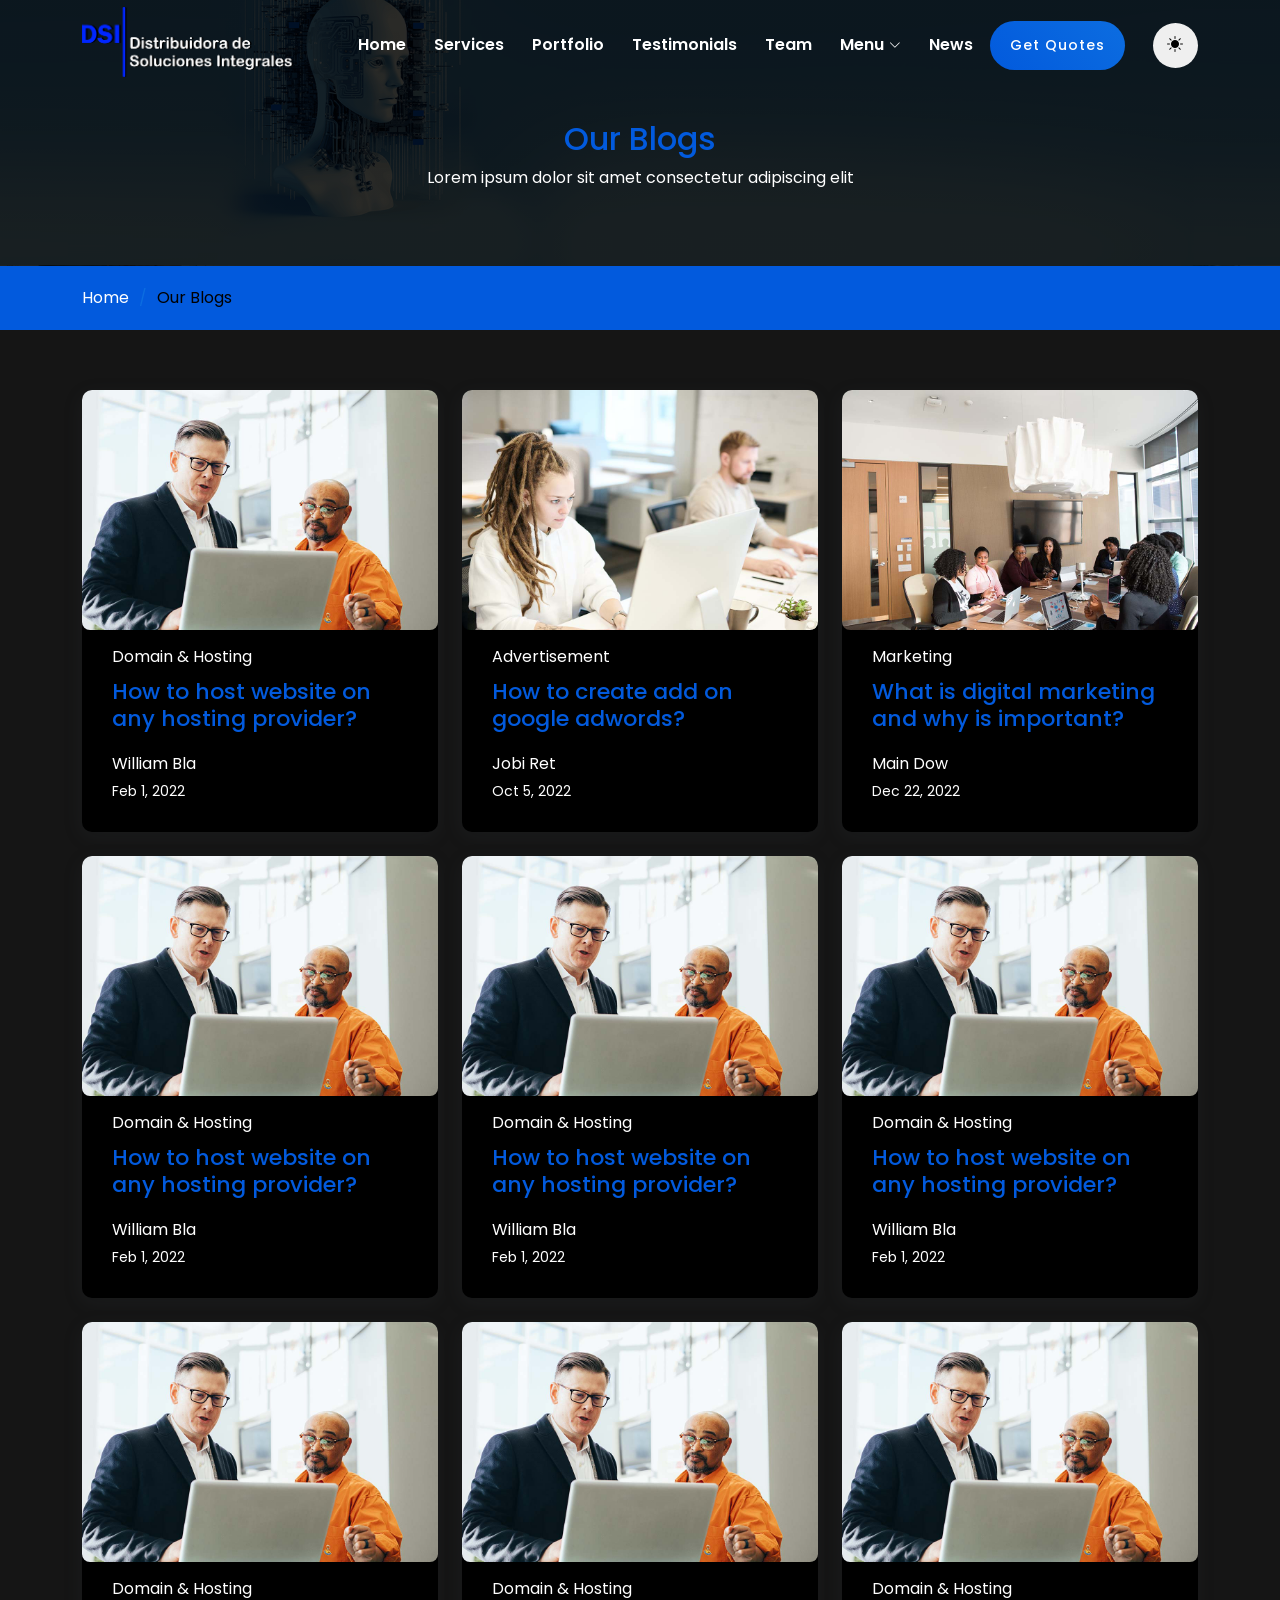
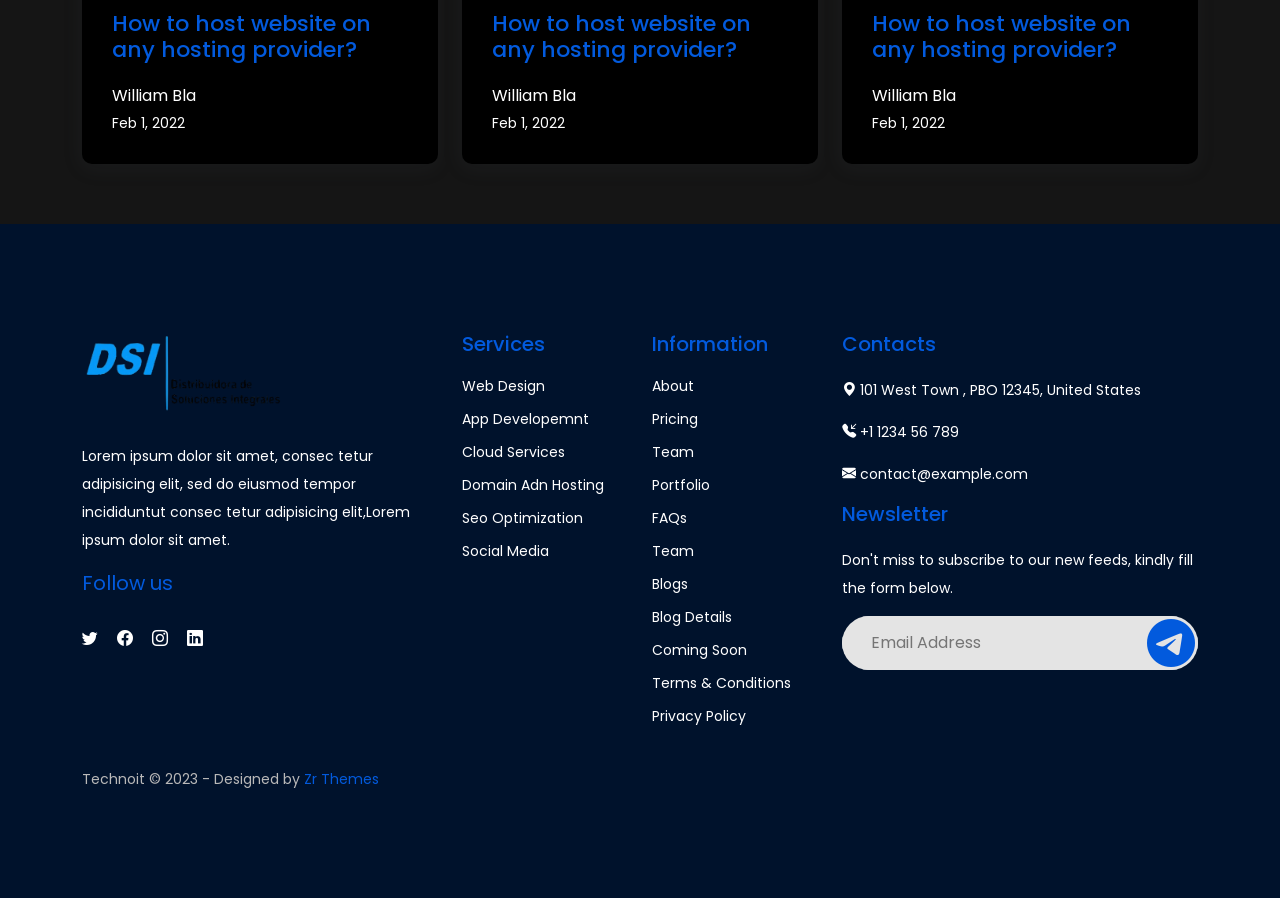
<file: blogs.html>
<!DOCTYPE html>
<html lang="zxx">
  <head>
  <meta charset="utf-8">
  <meta content="width=device-width, initial-scale=1.0" name="viewport">

  <title>Technoit - IT Solutions & Business Services Multipurpose Responsive Website Template</title>
  <meta content="" name="Technoit - IT Solutions & Business Services Multipurpose Responsive Website Template">
  <meta name="description" content="Technoit - IT Solutions & Business Services Multipurpose Responsive Website Template">
  <meta http-equiv="X-UA-Compatible" content="ie=edge">
  <meta content="" name="ZRTHEMES">

  <!-- Favicons -->
  <link href="assets/images/favicon.png" rel="icon">
  <link href="assets/images/apple-touch-icon.png" rel="apple-touch-icon">

  <!-- Google Fonts -->
  <link href="https://fonts.googleapis.com/css2?family=Open+Sans:ital,wght@0,300;0,400;0,500;0,600;0,700;1,300;1,400;1,600;1,700&amp;family=Montserrat:ital,wght@0,300;0,400;0,500;0,600;0,700;1,300;1,400;1,500;1,600;1,700&amp;family=Raleway:ital,wght@0,300;0,400;0,500;0,600;0,700;1,300;1,400;1,500;1,600;1,700&amp;display=swap" rel="stylesheet">
  <link rel="preconnect" href="https://fonts.googleapis.com">
  <link rel="preconnect" href="https://fonts.gstatic.com" crossorigin="">
  <link href="https://fonts.googleapis.com/css2?family=Oswald:wght@500&amp;display=swap" rel="stylesheet">
  <link href="https://fonts.googleapis.com/css2?family=Poppins:wght@300;400&amp;display=swap" rel="stylesheet">
  <!-- Vendor CSS Files -->
  <link href="assets/vendor/aos/aos.css" rel="stylesheet">
  <link href="assets/stylesheets/font-awesome.min.css" rel="stylesheet">
  <link href="assets/vendor/swiper/swiper-bundle.min.css" rel="stylesheet">
  <link href="assets/vendor/glightbox/css/glightbox.min.css" rel="stylesheet">
  <link href="assets/vendor/bootstrap/css/bootstrap.min.css" rel="stylesheet">
  <link href="assets/vendor/bootstrap-icons/bootstrap-icons.css" rel="stylesheet">
  <!-- Main CSS File -->
  <link href="assets/stylesheets/styles.css" rel="stylesheet">


</head>

<body>

  <header id="header" class="header d-flex align-items-center sticked stikcy-menu">
    <div class="container-fluid container-xl d-flex align-items-center justify-content-between">
      <a href="index.html" class="logo d-flex align-items-center">
        <img src="assets/images/Logo DSI-2025_Full capas111.png" alt="logo DSI">
      </a>
      <nav id="navbar" class="navbar">
        <ul>
          <li><a href="index.html" class="">Home</a></li>
          <li><a href="services.html" class="">Services</a></li>
          <li><a href="portfolio.html" class="">Portfolio</a></li>
          <li><a href="testimonials.html" class="">Testimonials</a></li>
          <li><a href="team.html" class="">Team</a></li>
          <li class="dropdown"><a href="#"><span>Menu</span> <i class="bi bi-chevron-down dropdown-indicator"></i></a>
            <ul>
              <li><a href="about.html">About</a></li>
              <li><a href="packages.html">Pricing</a></li>
              <li><a href="faqs.html">FAQs</a></li>
              <li><a href="privacy-policy.html">Terms &amp; Conditions</a></li>
              <li><a href="privacy-policy.html">Privacy Policy</a></li>
              <li><a href="blogs.html">Blogs</a></li>
              <li><a href="blog-details.html">Blog Detail Page</a></li>
            </ul>
          </li>
          <li><a href="blogs.html">News</a></li>
        </ul>
      </nav><!-- .navbar -->
      <a href="contact.html" class="btn-get-started hide-on-mobile">Get Quotes</a>
      <button id="darkmode-button"><i class="bi bi-moon-fill"></i></button>
      <i class="mobile-nav-toggle mobile-nav-show bi bi-list"></i>
      <i class="mobile-nav-toggle mobile-nav-hide d-none bi bi-x"></i>
    </div>
  </header>
  <!-- End Header -->

  <!--  Breadcrumbs  -->
  <div class="breadcrumbs">
    <div class="page-header d-flex align-items-center">
      <div class="container position-relative">
        <div class="row d-flex justify-content-center">
          <div class="col-lg-6 text-center">
            <h2>Our Blogs</h2>
            <p>Lorem ipsum dolor sit amet consectetur adipiscing elit</p>
          </div>
        </div>
      </div>
    </div>
    <nav>
      <div class="container">
        <ol>
          <li><a href="index.html">Home</a></li>
          <li>Our Blogs</li>
        </ol>
      </div>
    </nav>
  </div><!-- End Breadcrumbs -->

  <main id="main">

    <div class="single-page">
      
    <!--  Recent Blog Posts Section  -->
    <section id="recent-posts" class="recent-posts sections-bg">
      <div class="container" data-aos="fade-up">
        <div class="row gy-4">
          <div class="col-lg-4">
            <article>
              <div class="post-img">
                <img src="assets/images/blog/blog-1.jpg" alt="" class="img-fluid">
              </div>
              <p class="post-category">Domain & Hosting</p>
              <h2 class="title">
                <a href="blog-details.html">How to host website on any hosting provider?</a>
              </h2>
              <div class="d-flex align-items-center">
                <div class="post-meta">
                  <p class="post-author">William Bla</p>
                  <p class="post-date">
                    <time datetime="2022-01-01">Feb 1, 2022</time>
                  </p>
                </div>
              </div>
            </article>
          </div><!-- End post list item -->

          <div class="col-lg-4">
            <article>
              <div class="post-img">
                <img src="assets/images/blog/blog-2.jpg" alt="" class="img-fluid">
              </div>
              <p class="post-category">Advertisement</p>
              <h2 class="title">
                <a href="blog-details.html">How to create add on google adwords?</a>
              </h2>
              <div class="d-flex align-items-center">
                <div class="post-meta">
                  <p class="post-author">Jobi Ret</p>
                  <p class="post-date">
                    <time datetime="2022-01-01">Oct 5, 2022</time>
                  </p>
                </div>
              </div>
            </article>
          </div><!-- End post list item -->

          <div class="col-lg-4">
            <article>
              <div class="post-img">
                <img src="assets/images/blog/blog-3.jpg" alt="" class="img-fluid">
              </div>
              <p class="post-category">Marketing</p>
              <h2 class="title">
                <a href="blog-details.html">What is digital marketing and why is important?</a>
              </h2>
              <div class="d-flex align-items-center">
                <div class="post-meta">
                  <p class="post-author">Main Dow</p>
                  <p class="post-date">
                    <time datetime="2022-01-01">Dec 22, 2022</time>
                  </p>
                </div>
              </div>
            </article>
          </div><!-- End post list item -->

          <div class="col-lg-4">
            <article>
              <div class="post-img">
                <img src="assets/images/blog/blog-1.jpg" alt="" class="img-fluid">
              </div>
              <p class="post-category">Domain & Hosting</p>
              <h2 class="title">
                <a href="blog-details.html">How to host website on any hosting provider?</a>
              </h2>
              <div class="d-flex align-items-center">
                <div class="post-meta">
                  <p class="post-author">William Bla</p>
                  <p class="post-date">
                    <time datetime="2022-01-01">Feb 1, 2022</time>
                  </p>
                </div>
              </div>
            </article>
          </div><!-- End post list item -->

          <div class="col-lg-4">
            <article>
              <div class="post-img">
                <img src="assets/images/blog/blog-1.jpg" alt="" class="img-fluid">
              </div>
              <p class="post-category">Domain & Hosting</p>
              <h2 class="title">
                <a href="blog-details.html">How to host website on any hosting provider?</a>
              </h2>
              <div class="d-flex align-items-center">
                <div class="post-meta">
                  <p class="post-author">William Bla</p>
                  <p class="post-date">
                    <time datetime="2022-01-01">Feb 1, 2022</time>
                  </p>
                </div>
              </div>
            </article>
          </div><!-- End post list item -->

          <div class="col-lg-4">
            <article>
              <div class="post-img">
                <img src="assets/images/blog/blog-1.jpg" alt="" class="img-fluid">
              </div>
              <p class="post-category">Domain & Hosting</p>
              <h2 class="title">
                <a href="blog-details.html">How to host website on any hosting provider?</a>
              </h2>
              <div class="d-flex align-items-center">
                <div class="post-meta">
                  <p class="post-author">William Bla</p>
                  <p class="post-date">
                    <time datetime="2022-01-01">Feb 1, 2022</time>
                  </p>
                </div>
              </div>
            </article>
          </div><!-- End post list item -->

          <div class="col-lg-4">
            <article>
              <div class="post-img">
                <img src="assets/images/blog/blog-1.jpg" alt="" class="img-fluid">
              </div>
              <p class="post-category">Domain & Hosting</p>
              <h2 class="title">
                <a href="blog-details.html">How to host website on any hosting provider?</a>
              </h2>
              <div class="d-flex align-items-center">
                <div class="post-meta">
                  <p class="post-author">William Bla</p>
                  <p class="post-date">
                    <time datetime="2022-01-01">Feb 1, 2022</time>
                  </p>
                </div>
              </div>
            </article>
          </div><!-- End post list item -->

          <div class="col-lg-4">
            <article>
              <div class="post-img">
                <img src="assets/images/blog/blog-1.jpg" alt="" class="img-fluid">
              </div>
              <p class="post-category">Domain & Hosting</p>
              <h2 class="title">
                <a href="blog-details.html">How to host website on any hosting provider?</a>
              </h2>
              <div class="d-flex align-items-center">
                <div class="post-meta">
                  <p class="post-author">William Bla</p>
                  <p class="post-date">
                    <time datetime="2022-01-01">Feb 1, 2022</time>
                  </p>
                </div>
              </div>
            </article>
          </div><!-- End post list item -->

          <div class="col-lg-4">
            <article>
              <div class="post-img">
                <img src="assets/images/blog/blog-1.jpg" alt="" class="img-fluid">
              </div>
              <p class="post-category">Domain & Hosting</p>
              <h2 class="title">
                <a href="blog-details.html">How to host website on any hosting provider?</a>
              </h2>
              <div class="d-flex align-items-center">
                <div class="post-meta">
                  <p class="post-author">William Bla</p>
                  <p class="post-date">
                    <time datetime="2022-01-01">Feb 1, 2022</time>
                  </p>
                </div>
              </div>
            </article>
          </div><!-- End post list item -->

        </div><!-- End recent posts list -->

      </div>
    </section><!-- End Recent Blog Posts Section -->

    </div>

  </main><!-- End #main -->

  <!--  Footer  -->
  <footer id="footer" class="footer-section">
    <div class="container">
        <div class="footer-content pt-5 pb-5">
            <div class="row">
                <div class="col-xl-4 col-lg-4 mb-50">
                    <div class="footer-widget">
                        <div class="footer-logo">
                            <a href="index.html" class="logo d-flex align-items-center">
                              <img src="assets/images/logo.png" alt="logo">
                            </a>
                        </div>
                        <div class="footer-text">
                            <p>Lorem ipsum dolor sit amet, consec tetur adipisicing elit, sed do eiusmod tempor incididuntut consec tetur adipisicing
                            elit,Lorem ipsum dolor sit amet.</p>
                        </div>
                        <div class="footer-social-icon">
                            <span>Follow us</span>
                            <a href="#" class="twitter"><i class="bi bi-twitter"></i></a>
                            <a href="#" class="facebook"><i class="bi bi-facebook"></i></a>
                            <a href="#" class="instagram"><i class="bi bi-instagram"></i></a>
                            <a href="#" class="linkedin"><i class="bi bi-linkedin"></i></a>
                        </div>
                    </div>
                </div>
                
                <div class="col-lg-2 col-md-6 col-sm-12 footer-column">
                      <div class="service-widget footer-widget">
                        <div class="footer-widget-heading">
                            <h3>Services</h3>
                        </div>
                          <ul class="list">
                              <li><a href="services.html">Web Design</a></li>
                              <li><a href="services.html">App Developemnt</a></li>
                              <li><a href="services.html">Cloud Services</a></li>
                              <li><a href="services.html">Domain adn Hosting</a></li>
                              <li><a href="services.html">Seo Optimization</a></li>
                              <li><a href="services.html">Social Media</a></li>
                          </ul>
                      </div>
                  </div>
                  <div class="col-lg-2 col-md-6 col-sm-12 footer-column">
                      <div class="service-widget footer-widget">
                        <div class="footer-widget-heading">
                            <h3>Information</h3>
                        </div>
                          <ul class="list">
                            <li><a href="about.html">About</a></li>
                            <li><a href="packages.html">Pricing</a></li>
                            <li><a href="team.html">Team</a></li>
                            <li><a href="porfolio.html">Portfolio</a></li>
                            <li><a href="faq.html">FAQs</a></li>
                            <li><a href="team.html">Team</a></li>
                            <li><a href="blogs.html">Blogs</a></li>
                            <li><a href="blogs-details.html">Blog Details</a></li>
                            <li><a href="coming-soon.html">Coming Soon</a></li>
                            <li><a href="privacy-policy.html">Terms & Conditions</a></li>
                            <li><a href="privacy-policy.html">Privacy Policy</a></li>
                          </ul>
                      </div>
                  </div>
                <div class="col-xl-4 col-lg-4 col-md-6 mb-50">
                    <div class="contact-widget footer-widget">
                        <div class="footer-widget-heading">
                            <h3>Contacts</h3>
                        </div>
                          <div class="footer-text">
                              <p><i class="bi bi-geo-alt-fill mr-15"></i> 101 West Town , PBO 12345, United States</p>
                              <p><i class="bi bi-telephone-inbound-fill mr-15"></i> +1 1234 56 789</p>
                              <p><i class="bi bi-envelope-fill mr-15"></i> contact@example.com</p>
                          </div>
                    </div>
                    <div class="footer-widget">
                        <div class="footer-widget-heading">
                            <h3>Newsletter</h3>
                        </div>
                        <div class="footer-text mb-25">
                            <p>Don't miss to subscribe to our new feeds, kindly fill the form below.</p>
                        </div>
                        <div class="subscribe-form">
                            <form action="#">
                                <input type="text" placeholder="Email Address">
                                <button><i class="bi bi-telegram"></i></button>
                            </form>
                        </div>
                    </div>
                </div>
            </div>
            <div class="row">
                <div class="col-xl-6 col-lg-6 text-left text-lg-left">
                    <div class="copyright-text">
                        <p>Technoit © 2023 - Designed by <a href="https://www.templatemonster.com/authors/zrthemes/">Zr Themes</a></p>
                    </div>
                </div>
            </div>
        </div>
    </div>
  </footer>
  <!-- End Footer -->

  <a href="#" class="scroll-top d-flex align-items-center justify-content-center active">
    <i class="bi bi-arrow-up-short"></i>
  </a>

  <div id="preloader"></div>

  <!-- Vendor JS Files -->
  <script src="assets/javascripts/jquery.min.js"></script>
  <script src="assets/vendor/glightbox/js/glightbox.min.js"></script>
  <script src="assets/vendor/bootstrap/js/bootstrap.bundle.min.js"></script>
  <script src="assets/vendor/aos/aos.js"></script>
  <script src="assets/vendor/swiper/swiper-bundle.min.js"></script>
  <script src="assets/javascripts/plugins.js"></script>
  <script src="assets/javascripts/purecounter_vanilla.js"></script>
  <script src="assets/javascripts/validator.min.js"></script>
  <script src="assets/javascripts/contactform.js"></script>
  <script src="assets/javascripts/particles.min.js"></script>
  <script src="assets/javascripts/script.js"></script>

  <!-- Template Main JS File -->
  <script src="assets/javascripts/main.js"></script>



</body></html>
</file>
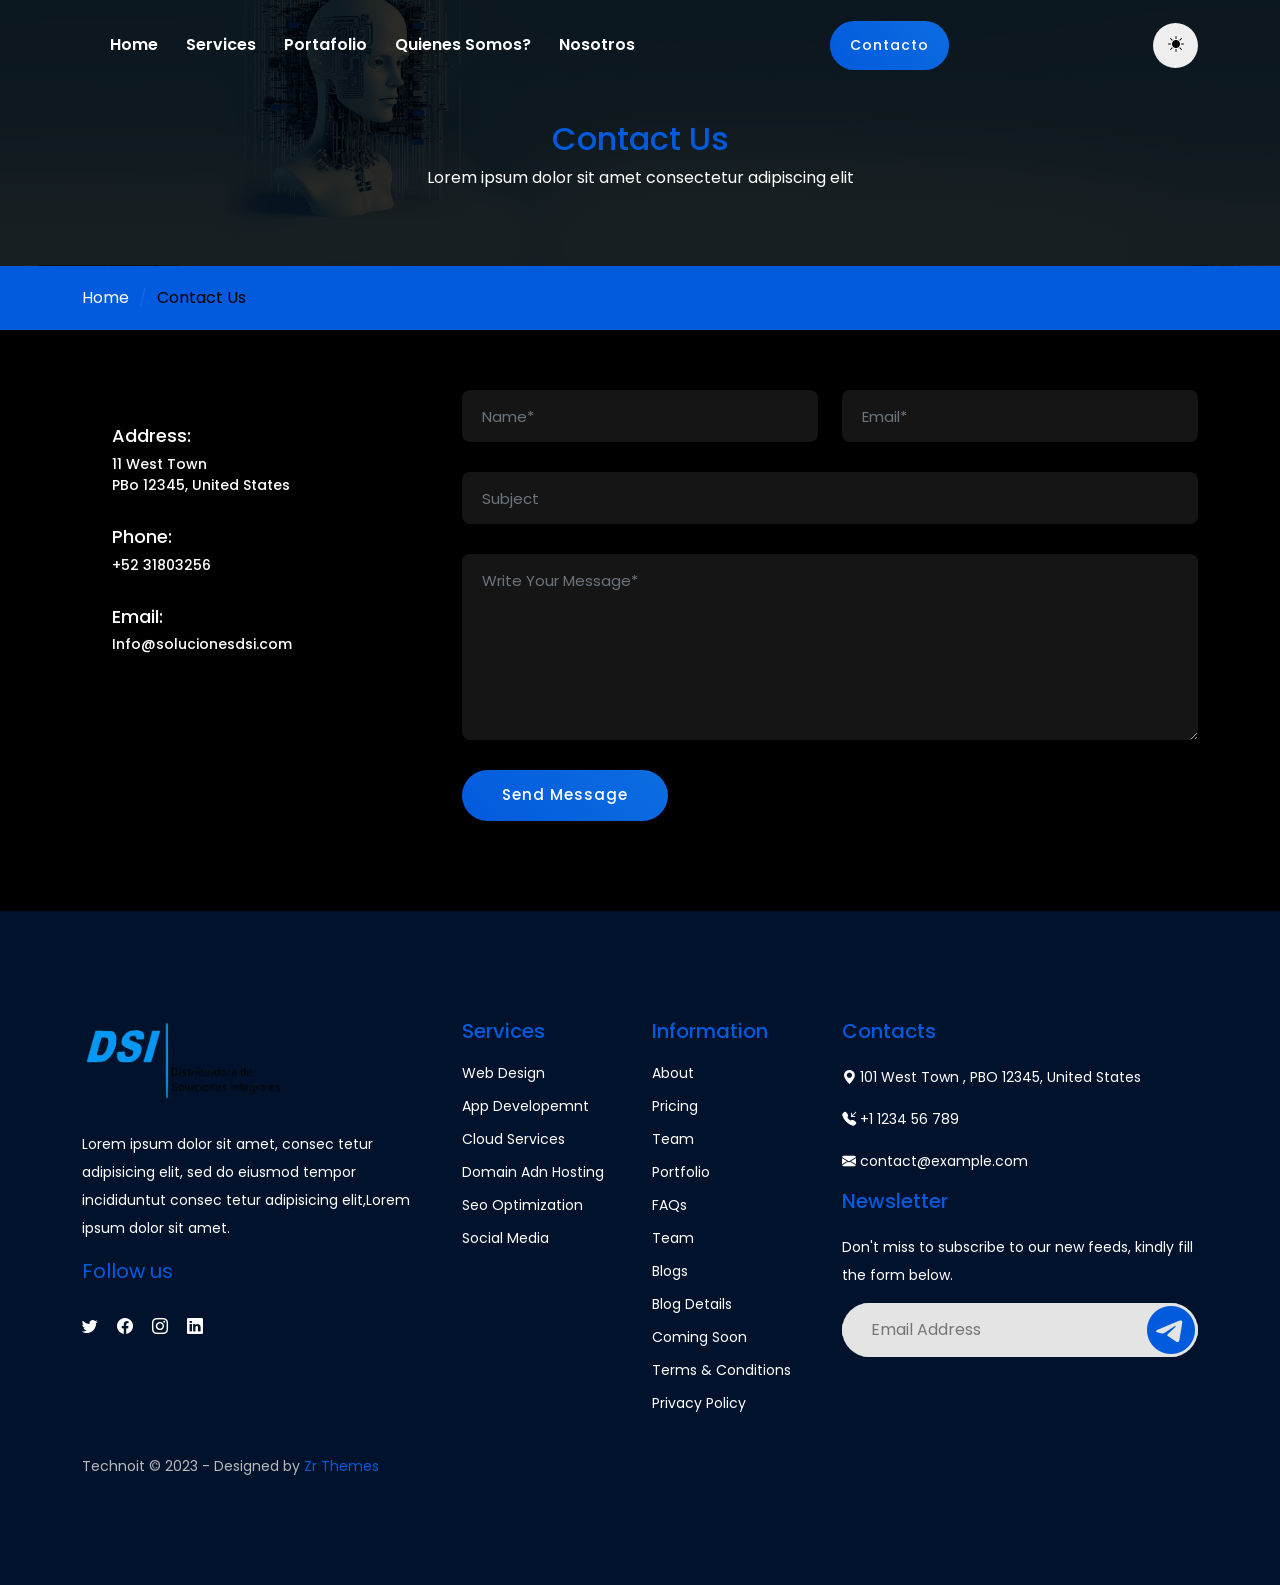
<file: contact.html>
<!DOCTYPE html>
<html lang="zxx">
  <head>
  <meta charset="utf-8">
  <meta content="width=device-width, initial-scale=1.0" name="viewport">

  <title>Technoit - IT Solutions & Business Services Multipurpose Responsive Website Template</title>
  <meta content="" name="Technoit - IT Solutions & Business Services Multipurpose Responsive Website Template">
  <meta name="description" content="Technoit - IT Solutions & Business Services Multipurpose Responsive Website Template">
  <meta http-equiv="X-UA-Compatible" content="ie=edge">
  <meta content="" name="ZRTHEMES">

  <!-- Favicons -->
  <link href="assets/images/favicon.png" rel="icon">
  <link href="assets/images/apple-touch-icon.png" rel="apple-touch-icon">

  <!-- Google Fonts -->
  <link href="https://fonts.googleapis.com/css2?family=Open+Sans:ital,wght@0,300;0,400;0,500;0,600;0,700;1,300;1,400;1,600;1,700&amp;family=Montserrat:ital,wght@0,300;0,400;0,500;0,600;0,700;1,300;1,400;1,500;1,600;1,700&amp;family=Raleway:ital,wght@0,300;0,400;0,500;0,600;0,700;1,300;1,400;1,500;1,600;1,700&amp;display=swap" rel="stylesheet">
  <link rel="preconnect" href="https://fonts.googleapis.com">
  <link rel="preconnect" href="https://fonts.gstatic.com" crossorigin="">
  <link href="https://fonts.googleapis.com/css2?family=Oswald:wght@500&amp;display=swap" rel="stylesheet">
  <link href="https://fonts.googleapis.com/css2?family=Poppins:wght@300;400&amp;display=swap" rel="stylesheet">
  <!-- Vendor CSS Files -->
  <link href="assets/vendor/aos/aos.css" rel="stylesheet">
  <link href="assets/stylesheets/font-awesome.min.css" rel="stylesheet">
  <link href="assets/vendor/swiper/swiper-bundle.min.css" rel="stylesheet">
  <link href="assets/vendor/glightbox/css/glightbox.min.css" rel="stylesheet">
  <link href="assets/vendor/bootstrap/css/bootstrap.min.css" rel="stylesheet">
  <link href="assets/vendor/bootstrap-icons/bootstrap-icons.css" rel="stylesheet">
  <!-- Main CSS File -->
  <link href="assets/stylesheets/styles.css" rel="stylesheet">


</head>

<body>

  <header id="header" class="header d-flex align-items-center sticked stikcy-menu">
    <div class="container-fluid container-xl d-flex align-items-center justify-content-between">
      <nav id="navbar" class="navbar">
        <ul>
          <li><a href="index.html" class="">Home</a></li>
          <li><a href="services.html" class="">Services</a></li>
          <li><a href="portfolio.html" class="">Portafolio</a></li>
          <li><a href="privacy-policy.html">Quienes Somos?</a></li>

          <li><a href="about.html">Nosotros</a></li>

          <!-- <li class="dropdown"><a href="#"><span>Menu</span> <i class="bi bi-chevron-down dropdown-indicator"></i></a>
            <ul>
              <li><a href="about.html">Nosotros</a></li>
              <li><a href="packages.html">Pricing</a></li>
              <li><a href="faqs.html">FAQs</a></li>
              <li><a href="privacy-policy.html">Terms &amp; Conditions</a></li>
              <li><a href="privacy-policy.html">Privacy Policy</a></li>
              <li><a href="blogs.html">Blogs</a></li>
              <li><a href="blog-details.html">Blog Detail Page</a></li>
            </ul>
          </li> -->
          <!-- <li><a href="blogs.html">News</a></li> -->
        </ul>
      </nav><!-- .navbar -->
      <a href="contact.html" class="btn-get-started hide-on-mobile">Contacto</a>
      <button id="darkmode-button"><i class="bi bi-moon-fill"></i></button>
      <i class="mobile-nav-toggle mobile-nav-show bi bi-list"></i>
      <i class="mobile-nav-toggle mobile-nav-hide d-none bi bi-x"></i>
    </div>
  </header>
  <!-- End Header -->

  <!--  Breadcrumbs  -->
  <div class="breadcrumbs">
    <div class="page-header d-flex align-items-center">
      <div class="container position-relative">
        <div class="row d-flex justify-content-center">
          <div class="col-lg-6 text-center">
            <h2>Contact Us</h2>
            <p>Lorem ipsum dolor sit amet consectetur adipiscing elit</p>
          </div>
        </div>
      </div>
    </div>
    <nav>
      <div class="container">
        <ol>
          <li><a href="index.html">Home</a></li>
          <li>Contact Us</li>
        </ol>
      </div>
    </nav>
  </div><!-- End Breadcrumbs -->

  <main id="main">

    <div class="single-page">
      <!-- Start Contact Section -->
    <div id="contact" class="contact-section section">
     
      <div class="container">
        <div class="row">
          <div class="col-lg-4 col-md-12" data-aos="fade-right">
            <div class="contact-information-box-3">
              <div class="row">
                <div class="col-lg-12">
                  <div class="single-contact-info-box">
                    <div class="contact-info">
                      <h6>Address:</h6>
                      <p>11 West Town</p>
                      <p>PBo 12345, United States</p>
                    </div>
                  </div>
                </div>
                <div class="col-lg-12">
                  <div class="single-contact-info-box">
                    <div class="contact-info">
                      <h6>Phone:</h6>
                      <p>+52 31803256</p>
 
                    </div>
                  </div>
                </div>
                <div class="col-lg-12">
                  <div class="single-contact-info-box">
                    <div class="contact-info">
                      <h6>Email:</h6>
                      <p>Info@solucionesdsi.com</p>
                   
                    </div>
                  </div>
                </div>
              </div>
            </div>
          </div>
          <div class="col-lg-8 col-md-12" data-aos="fade-left">
            <div class="contact-form-box contact-form contact-form-3">
              <div class="form-container-box">
                <form class="contact-form form" id="ajax-contact" method="post" action="assets/phpscripts/contact.php">
                  <div class="controls">
                    <div class="row">
                      <div class="col-md-6">
                        <div class="form-group form-input-box">
                          <input type="text" class="form-control" id="name" name="name" placeholder="Name*"
                            required="required" data-error="Name is required.">
                          <div class="help-block with-errors"></div>
                        </div>
                      </div>
                      <div class="col-md-6">
                        <div class="form-group form-input-box">
                          <input type="email" class="form-control" id="email" name="email" placeholder="Email*"
                            required="required" data-error="Valid email is required.">
                          <div class="help-block with-errors"></div>
                        </div>
                      </div>
                      <div class="col-md-12">
                        <div class="form-group form-input-box">
                          <input type="text" class="form-control" name="subject" placeholder="Subject"
                            required="required">
                        </div>
                      </div>
                      <div class="col-12">
                        <div class="form-group form-input-box">
                          <textarea class="form-control" id="message" name="message" rows="7"
                            placeholder="Write Your Message*" required="required"
                            data-error="Please, leave us a message."></textarea>
                          <div class="help-block with-errors"></div>
                        </div>
                      </div>
                      <div class="col-md-12">
                        <button type="submit" data-text="Send Message">Send Message</button>
                      </div>
                      <div class="messages">
                        <div class="alert alert alert-success alert-dismissable alert-dismissable hidden"
                          id="msgSubmit"><button type="button" class="close" data-dismiss="alert"
                            aria-hidden="true">&times;</button> Thank You! your message has been sent. </div>
                      </div>
                    </div>
                  </div>
                </form>
              </div>
            </div>
          </div>
        </div>
      </div>
    </div>
    <!-- End Contact Section -->
    </div>

  </main><!-- End #main -->

  <!--  Footer  -->
  <footer id="footer" class="footer-section">
    <div class="container">
        <div class="footer-content pt-5 pb-5">
            <div class="row">
                <div class="col-xl-4 col-lg-4 mb-50">
                    <div class="footer-widget">
                        <div class="footer-logo">
                            <a href="index.html" class="logo d-flex align-items-center">
                              <img src="assets/images/logo.png" alt="logo">
                            </a>
                        </div>
                        <div class="footer-text">
                            <p>Lorem ipsum dolor sit amet, consec tetur adipisicing elit, sed do eiusmod tempor incididuntut consec tetur adipisicing
                            elit,Lorem ipsum dolor sit amet.</p>
                        </div>
                        <div class="footer-social-icon">
                            <span>Follow us</span>
                            <a href="#" class="twitter"><i class="bi bi-twitter"></i></a>
                            <a href="#" class="facebook"><i class="bi bi-facebook"></i></a>
                            <a href="#" class="instagram"><i class="bi bi-instagram"></i></a>
                            <a href="#" class="linkedin"><i class="bi bi-linkedin"></i></a>
                        </div>
                    </div>
                </div>
                
                <div class="col-lg-2 col-md-6 col-sm-12 footer-column">
                      <div class="service-widget footer-widget">
                        <div class="footer-widget-heading">
                            <h3>Services</h3>
                        </div>
                          <ul class="list">
                              <li><a href="services.html">Web Design</a></li>
                              <li><a href="services.html">App Developemnt</a></li>
                              <li><a href="services.html">Cloud Services</a></li>
                              <li><a href="services.html">Domain adn Hosting</a></li>
                              <li><a href="services.html">Seo Optimization</a></li>
                              <li><a href="services.html">Social Media</a></li>
                          </ul>
                      </div>
                  </div>
                  <div class="col-lg-2 col-md-6 col-sm-12 footer-column">
                      <div class="service-widget footer-widget">
                        <div class="footer-widget-heading">
                            <h3>Information</h3>
                        </div>
                          <ul class="list">
                            <li><a href="about.html">About</a></li>
                            <li><a href="packages.html">Pricing</a></li>
                            <li><a href="team.html">Team</a></li>
                            <li><a href="porfolio.html">Portfolio</a></li>
                            <li><a href="faq.html">FAQs</a></li>
                            <li><a href="team.html">Team</a></li>
                            <li><a href="blogs.html">Blogs</a></li>
                            <li><a href="blogs-details.html">Blog Details</a></li>
                            <li><a href="coming-soon.html">Coming Soon</a></li>
                            <li><a href="privacy-policy.html">Terms & Conditions</a></li>
                            <li><a href="privacy-policy.html">Privacy Policy</a></li>
                          </ul>
                      </div>
                  </div>
                <div class="col-xl-4 col-lg-4 col-md-6 mb-50">
                    <div class="contact-widget footer-widget">
                        <div class="footer-widget-heading">
                            <h3>Contacts</h3>
                        </div>
                          <div class="footer-text">
                              <p><i class="bi bi-geo-alt-fill mr-15"></i> 101 West Town , PBO 12345, United States</p>
                              <p><i class="bi bi-telephone-inbound-fill mr-15"></i> +1 1234 56 789</p>
                              <p><i class="bi bi-envelope-fill mr-15"></i> contact@example.com</p>
                          </div>
                    </div>
                    <div class="footer-widget">
                        <div class="footer-widget-heading">
                            <h3>Newsletter</h3>
                        </div>
                        <div class="footer-text mb-25">
                            <p>Don't miss to subscribe to our new feeds, kindly fill the form below.</p>
                        </div>
                        <div class="subscribe-form">
                            <form action="#">
                                <input type="text" placeholder="Email Address">
                                <button><i class="bi bi-telegram"></i></button>
                            </form>
                        </div>
                    </div>
                </div>
            </div>
            <div class="row">
                <div class="col-xl-6 col-lg-6 text-left text-lg-left">
                    <div class="copyright-text">
                        <p>Technoit © 2023 - Designed by <a href="https://www.templatemonster.com/authors/zrthemes/">Zr Themes</a></p>
                    </div>
                </div>
            </div>
        </div>
    </div>
  </footer>
  <!-- End Footer -->

  <a href="#" class="scroll-top d-flex align-items-center justify-content-center active">
    <i class="bi bi-arrow-up-short"></i>
  </a>

  <div id="preloader"></div>

  <!-- Vendor JS Files -->
  <script src="assets/javascripts/jquery.min.js"></script>
  <script src="assets/vendor/glightbox/js/glightbox.min.js"></script>
  <script src="assets/vendor/bootstrap/js/bootstrap.bundle.min.js"></script>
  <script src="assets/vendor/aos/aos.js"></script>
  <script src="assets/vendor/swiper/swiper-bundle.min.js"></script>
  <script src="assets/javascripts/plugins.js"></script>
  <script src="assets/javascripts/purecounter_vanilla.js"></script>
  <script src="assets/javascripts/validator.min.js"></script>
  <script src="assets/javascripts/contactform.js"></script>
  <script src="assets/javascripts/particles.min.js"></script>
  <script src="assets/javascripts/script.js"></script>

  <!-- Template Main JS File -->
  <script src="assets/javascripts/main.js"></script>



</body></html>
</file>
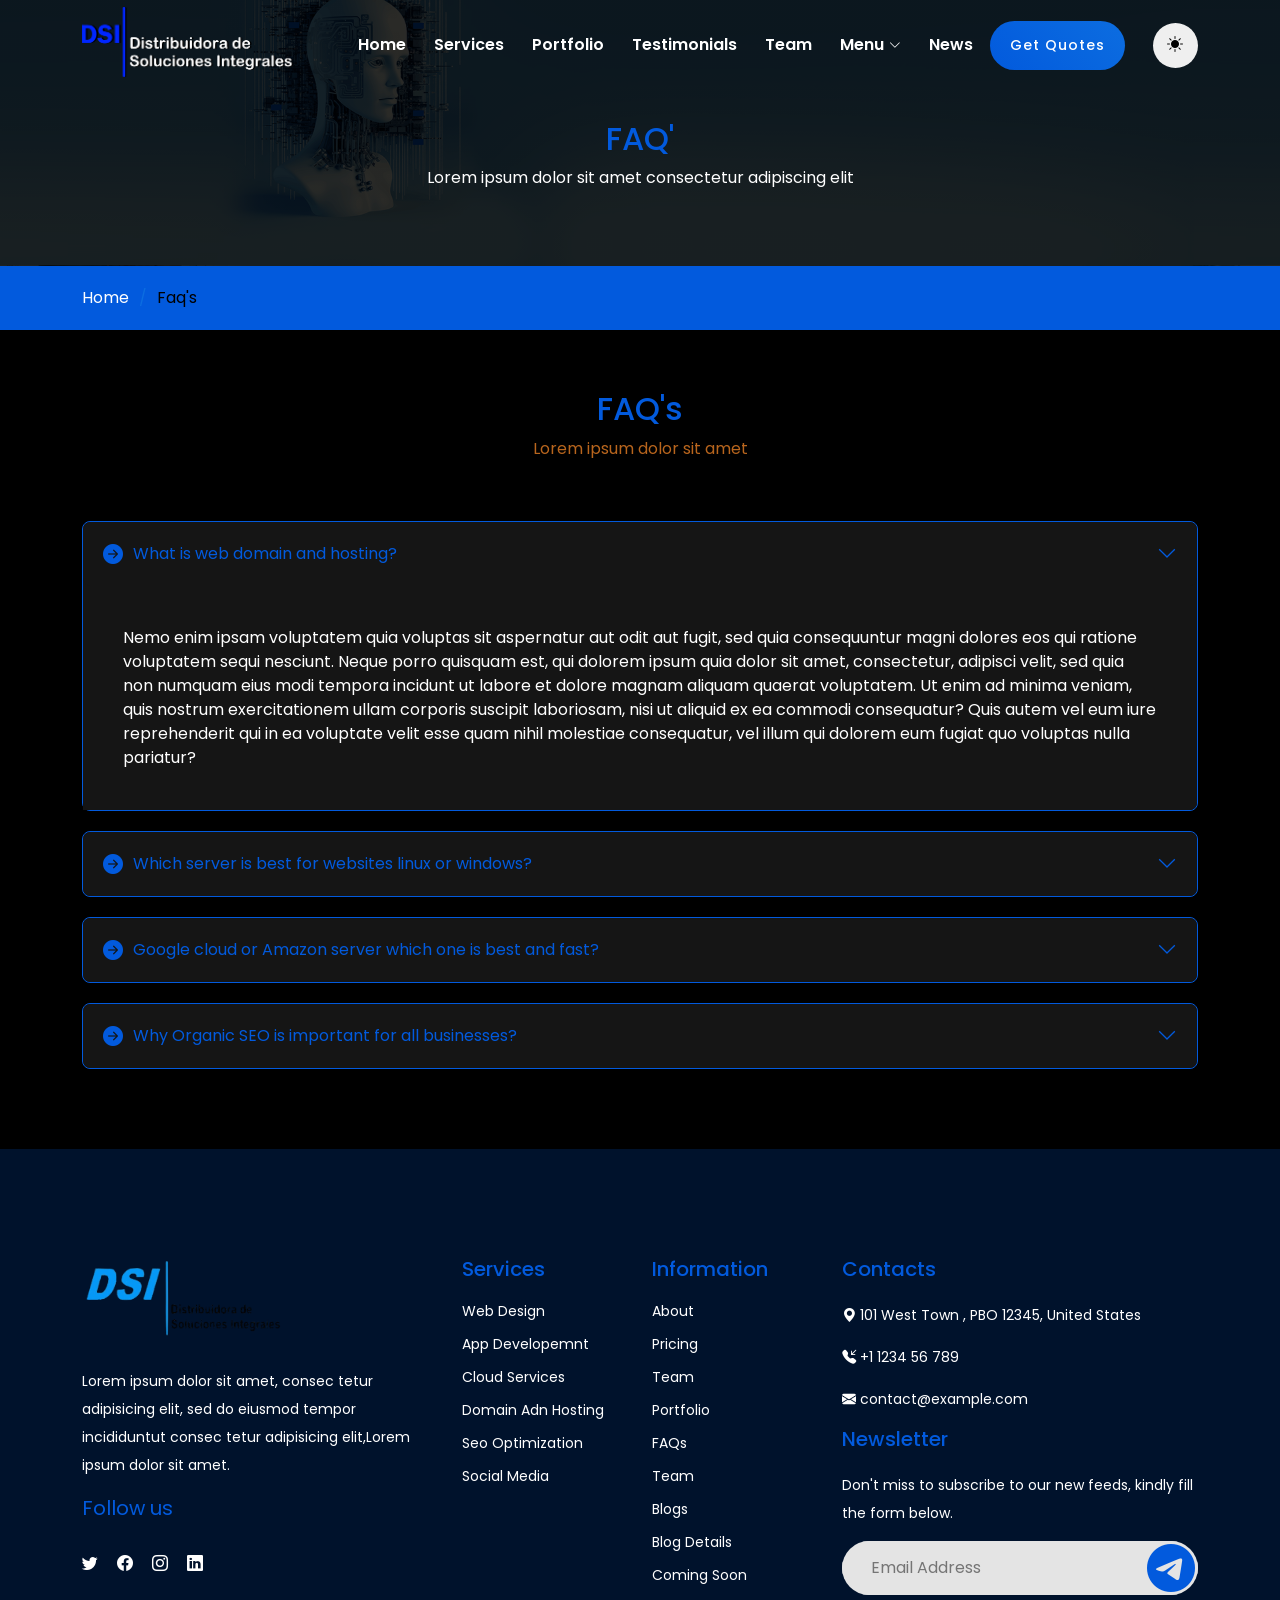
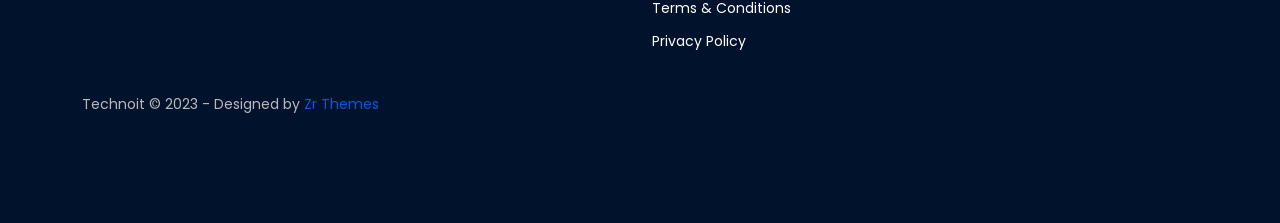
<file: faqs.html>
<!DOCTYPE html>
<html lang="zxx">
  <head>
  <meta charset="utf-8">
  <meta content="width=device-width, initial-scale=1.0" name="viewport">

  <title>Technoit - IT Solutions & Business Services Multipurpose Responsive Website Template</title>
  <meta content="" name="Technoit - IT Solutions & Business Services Multipurpose Responsive Website Template">
  <meta name="description" content="Technoit - IT Solutions & Business Services Multipurpose Responsive Website Template">
  <meta http-equiv="X-UA-Compatible" content="ie=edge">
  <meta content="" name="ZRTHEMES">

  <!-- Favicons -->
  <link href="assets/images/favicon.png" rel="icon">
  <link href="assets/images/apple-touch-icon.png" rel="apple-touch-icon">

  <!-- Google Fonts -->
  <link href="https://fonts.googleapis.com/css2?family=Open+Sans:ital,wght@0,300;0,400;0,500;0,600;0,700;1,300;1,400;1,600;1,700&amp;family=Montserrat:ital,wght@0,300;0,400;0,500;0,600;0,700;1,300;1,400;1,500;1,600;1,700&amp;family=Raleway:ital,wght@0,300;0,400;0,500;0,600;0,700;1,300;1,400;1,500;1,600;1,700&amp;display=swap" rel="stylesheet">
  <link rel="preconnect" href="https://fonts.googleapis.com">
  <link rel="preconnect" href="https://fonts.gstatic.com" crossorigin="">
  <link href="https://fonts.googleapis.com/css2?family=Oswald:wght@500&amp;display=swap" rel="stylesheet">
  <link href="https://fonts.googleapis.com/css2?family=Poppins:wght@300;400&amp;display=swap" rel="stylesheet">
  <!-- Vendor CSS Files -->
  <link href="assets/vendor/aos/aos.css" rel="stylesheet">
  <link href="assets/stylesheets/font-awesome.min.css" rel="stylesheet">
  <link href="assets/vendor/swiper/swiper-bundle.min.css" rel="stylesheet">
  <link href="assets/vendor/glightbox/css/glightbox.min.css" rel="stylesheet">
  <link href="assets/vendor/bootstrap/css/bootstrap.min.css" rel="stylesheet">
  <link href="assets/vendor/bootstrap-icons/bootstrap-icons.css" rel="stylesheet">
  <!-- Main CSS File -->
  <link href="assets/stylesheets/styles.css" rel="stylesheet">


</head>

<body>

  <header id="header" class="header d-flex align-items-center sticked stikcy-menu">
    <div class="container-fluid container-xl d-flex align-items-center justify-content-between">
      <a href="index.html" class="logo d-flex align-items-center">
        <img src="assets/images/Logo DSI-2025_Full capas111.png" alt="logo DSI">
      </a>
      <nav id="navbar" class="navbar">
        <ul>
          <li><a href="index.html" class="">Home</a></li>
          <li><a href="services.html" class="">Services</a></li>
          <li><a href="portfolio.html" class="">Portfolio</a></li>
          <li><a href="testimonials.html" class="">Testimonials</a></li>
          <li><a href="team.html" class="">Team</a></li>
          <li class="dropdown"><a href="#"><span>Menu</span> <i class="bi bi-chevron-down dropdown-indicator"></i></a>
            <ul>
              <li><a href="about.html">About</a></li>
              <li><a href="packages.html">Pricing</a></li>
              <li><a href="faqs.html">FAQs</a></li>
              <li><a href="privacy-policy.html">Terms &amp; Conditions</a></li>
              <li><a href="privacy-policy.html">Privacy Policy</a></li>
              <li><a href="blogs.html">Blogs</a></li>
              <li><a href="blog-details.html">Blog Detail Page</a></li>
            </ul>
          </li>
          <li><a href="blogs.html">News</a></li>
        </ul>
      </nav><!-- .navbar -->
      <a href="contact.html" class="btn-get-started hide-on-mobile">Get Quotes</a>
      <button id="darkmode-button"><i class="bi bi-moon-fill"></i></button>
      <i class="mobile-nav-toggle mobile-nav-show bi bi-list"></i>
      <i class="mobile-nav-toggle mobile-nav-hide d-none bi bi-x"></i>
    </div>
  </header>
  <!-- End Header -->

  <!--  Breadcrumbs  -->
  <div class="breadcrumbs">
    <div class="page-header d-flex align-items-center">
      <div class="container position-relative">
        <div class="row d-flex justify-content-center">
          <div class="col-lg-6 text-center">
            <h2>FAQ'<script src=""></script></h2>
            <p>Lorem ipsum dolor sit amet consectetur adipiscing elit</p>
          </div>
        </div>
      </div>
    </div>
    <nav>
      <div class="container">
        <ol>
          <li><a href="index.html">Home</a></li>
          <li>Faq's</li>
        </ol>
      </div>
    </nav>
  </div><!-- End Breadcrumbs -->

  <main id="main">

    <div class="single-page">
      <!--  Frequently Asked Questions Section  -->
    <section id="faq" class="faq">
      <div class="container" data-aos="fade-up">
        <div class="section-header">
          <h2>FAQ's</h2>
          <p>Lorem ipsum dolor sit amet</p>
        </div>
        <div class="row gy-4">
          <div class="col-lg-12">
            <div class="accordion accordion-flush" id="faqlist" data-aos="fade-up" data-aos-delay="100">
              <div class="accordion-item">
                <h3 class="accordion-header">
                  <button class="accordion-button collapsed" type="button" data-bs-toggle="collapse"
                    data-bs-target="#faq-content-1">
                    <span class="num"><i class="bi bi-arrow-right-circle-fill"></i></span>
                    What is web domain and hosting?
                  </button>
                </h3>
                <div id="faq-content-1" class="accordion-collapse collapse show" data-bs-parent="#faqlist">
                  <div class="accordion-body">
                    Nemo enim ipsam voluptatem quia voluptas sit aspernatur aut odit aut fugit, sed quia consequuntur
                    magni dolores eos qui ratione voluptatem sequi nesciunt. Neque porro quisquam est, qui dolorem ipsum
                    quia dolor sit amet, consectetur, adipisci velit, sed quia non numquam eius modi tempora incidunt ut
                    labore et dolore magnam aliquam quaerat voluptatem. Ut enim ad minima veniam, quis nostrum
                    exercitationem ullam corporis suscipit laboriosam, nisi ut aliquid ex ea commodi consequatur? Quis
                    autem vel eum iure reprehenderit qui in ea voluptate velit esse quam nihil molestiae consequatur,
                    vel illum qui dolorem eum fugiat quo voluptas nulla pariatur?
                  </div>
                </div>
              </div><!-- # Faq item-->

              <div class="accordion-item">
                <h3 class="accordion-header">
                  <button class="accordion-button collapsed" type="button" data-bs-toggle="collapse"
                    data-bs-target="#faq-content-2">
                    <span class="num"><i class="bi bi-arrow-right-circle-fill"></i></span>
                    Which server is best for websites linux or windows?
                  </button>
                </h3>
                <div id="faq-content-2" class="accordion-collapse collapse" data-bs-parent="#faqlist">
                  <div class="accordion-body">
                    Nemo enim ipsam voluptatem quia voluptas sit aspernatur aut odit aut fugit, sed quia consequuntur
                    magni dolores eos qui ratione voluptatem sequi nesciunt. Neque porro quisquam est, qui dolorem ipsum
                    quia dolor sit amet, consectetur, adipisci velit, sed quia non numquam eius modi tempora incidunt ut
                    labore et dolore magnam aliquam quaerat voluptatem. Ut enim ad minima veniam, quis nostrum
                    exercitationem ullam corporis suscipit laboriosam, nisi ut aliquid ex ea commodi consequatur? Quis
                    autem vel eum iure reprehenderit qui in ea voluptate velit esse quam nihil molestiae consequatur,
                    vel illum qui dolorem eum fugiat quo voluptas nulla pariatur?
                  </div>
                </div>
              </div><!-- # Faq item-->

              <div class="accordion-item">
                <h3 class="accordion-header">
                  <button class="accordion-button collapsed" type="button" data-bs-toggle="collapse"
                    data-bs-target="#faq-content-3">
                    <span class="num"><i class="bi bi-arrow-right-circle-fill"></i></span>
                    Google cloud or Amazon server which one is best and fast?
                  </button>
                </h3>
                <div id="faq-content-3" class="accordion-collapse collapse" data-bs-parent="#faqlist">
                  <div class="accordion-body">
                    Nemo enim ipsam voluptatem quia voluptas sit aspernatur aut odit aut fugit, sed quia consequuntur
                    magni dolores eos qui ratione voluptatem sequi nesciunt. Neque porro quisquam est, qui dolorem ipsum
                    quia dolor sit amet, consectetur, adipisci velit, sed quia non numquam eius modi tempora incidunt ut
                    labore et dolore magnam aliquam quaerat voluptatem. Ut enim ad minima veniam, quis nostrum
                    exercitationem ullam corporis suscipit laboriosam, nisi ut aliquid ex ea commodi consequatur? Quis
                    autem vel eum iure reprehenderit qui in ea voluptate velit esse quam nihil molestiae consequatur,
                    vel illum qui dolorem eum fugiat quo voluptas nulla pariatur?
                  </div>
                </div>
              </div><!-- # Faq item-->

              <div class="accordion-item">
                <h3 class="accordion-header">
                  <button class="accordion-button collapsed" type="button" data-bs-toggle="collapse"
                    data-bs-target="#faq-content-4">
                    <span class="num"><i class="bi bi-arrow-right-circle-fill"></i></span>
                    Why Organic SEO is important for all businesses?
                  </button>
                </h3>
                <div id="faq-content-4" class="accordion-collapse collapse" data-bs-parent="#faqlist">
                  <div class="accordion-body">
                    Nemo enim ipsam voluptatem quia voluptas sit aspernatur aut odit aut fugit, sed quia consequuntur
                    magni dolores eos qui ratione voluptatem sequi nesciunt. Neque porro quisquam est, qui dolorem ipsum
                    quia dolor sit amet, consectetur, adipisci velit, sed quia non numquam eius modi tempora incidunt ut
                    labore et dolore magnam aliquam quaerat voluptatem. Ut enim ad minima veniam, quis nostrum
                    exercitationem ullam corporis suscipit laboriosam, nisi ut aliquid ex ea commodi consequatur? Quis
                    autem vel eum iure reprehenderit qui in ea voluptate velit esse quam nihil molestiae consequatur,
                    vel illum qui dolorem eum fugiat quo voluptas nulla pariatur?
                  </div>
                </div>
              </div><!-- # Faq item-->
            </div>
          </div>
        </div>

      </div>
    </section>
    <!-- End Frequently Asked Questions Section -->
    </div>

  </main><!-- End #main -->

  <!--  Footer  -->
  <footer id="footer" class="footer-section">
    <div class="container">
        <div class="footer-content pt-5 pb-5">
            <div class="row">
                <div class="col-xl-4 col-lg-4 mb-50">
                    <div class="footer-widget">
                        <div class="footer-logo">
                            <a href="index.html" class="logo d-flex align-items-center">
                              <img src="assets/images/logo.png" alt="logo">
                            </a>
                        </div>
                        <div class="footer-text">
                            <p>Lorem ipsum dolor sit amet, consec tetur adipisicing elit, sed do eiusmod tempor incididuntut consec tetur adipisicing
                            elit,Lorem ipsum dolor sit amet.</p>
                        </div>
                        <div class="footer-social-icon">
                            <span>Follow us</span>
                            <a href="#" class="twitter"><i class="bi bi-twitter"></i></a>
                            <a href="#" class="facebook"><i class="bi bi-facebook"></i></a>
                            <a href="#" class="instagram"><i class="bi bi-instagram"></i></a>
                            <a href="#" class="linkedin"><i class="bi bi-linkedin"></i></a>
                        </div>
                    </div>
                </div>
                
                <div class="col-lg-2 col-md-6 col-sm-12 footer-column">
                      <div class="service-widget footer-widget">
                        <div class="footer-widget-heading">
                            <h3>Services</h3>
                        </div>
                          <ul class="list">
                              <li><a href="services.html">Web Design</a></li>
                              <li><a href="services.html">App Developemnt</a></li>
                              <li><a href="services.html">Cloud Services</a></li>
                              <li><a href="services.html">Domain adn Hosting</a></li>
                              <li><a href="services.html">Seo Optimization</a></li>
                              <li><a href="services.html">Social Media</a></li>
                          </ul>
                      </div>
                  </div>
                  <div class="col-lg-2 col-md-6 col-sm-12 footer-column">
                      <div class="service-widget footer-widget">
                        <div class="footer-widget-heading">
                            <h3>Information</h3>
                        </div>
                          <ul class="list">
                            <li><a href="about.html">About</a></li>
                            <li><a href="packages.html">Pricing</a></li>
                            <li><a href="team.html">Team</a></li>
                            <li><a href="porfolio.html">Portfolio</a></li>
                            <li><a href="faq.html">FAQs</a></li>
                            <li><a href="team.html">Team</a></li>
                            <li><a href="blogs.html">Blogs</a></li>
                            <li><a href="blogs-details.html">Blog Details</a></li>
                            <li><a href="coming-soon.html">Coming Soon</a></li>
                            <li><a href="privacy-policy.html">Terms & Conditions</a></li>
                            <li><a href="privacy-policy.html">Privacy Policy</a></li>
                          </ul>
                      </div>
                  </div>
                <div class="col-xl-4 col-lg-4 col-md-6 mb-50">
                    <div class="contact-widget footer-widget">
                        <div class="footer-widget-heading">
                            <h3>Contacts</h3>
                        </div>
                          <div class="footer-text">
                              <p><i class="bi bi-geo-alt-fill mr-15"></i> 101 West Town , PBO 12345, United States</p>
                              <p><i class="bi bi-telephone-inbound-fill mr-15"></i> +1 1234 56 789</p>
                              <p><i class="bi bi-envelope-fill mr-15"></i> contact@example.com</p>
                          </div>
                    </div>
                    <div class="footer-widget">
                        <div class="footer-widget-heading">
                            <h3>Newsletter</h3>
                        </div>
                        <div class="footer-text mb-25">
                            <p>Don't miss to subscribe to our new feeds, kindly fill the form below.</p>
                        </div>
                        <div class="subscribe-form">
                            <form action="#">
                                <input type="text" placeholder="Email Address">
                                <button><i class="bi bi-telegram"></i></button>
                            </form>
                        </div>
                    </div>
                </div>
            </div>
            <div class="row">
                <div class="col-xl-6 col-lg-6 text-left text-lg-left">
                    <div class="copyright-text">
                        <p>Technoit © 2023 - Designed by <a href="https://www.templatemonster.com/authors/zrthemes/">Zr Themes</a></p>
                    </div>
                </div>
            </div>
        </div>
    </div>
  </footer>
  <!-- End Footer -->

  <a href="#" class="scroll-top d-flex align-items-center justify-content-center active">
    <i class="bi bi-arrow-up-short"></i>
  </a>

  <div id="preloader"></div>

  <!-- Vendor JS Files -->
  <script src="assets/javascripts/jquery.min.js"></script>
  <script src="assets/vendor/glightbox/js/glightbox.min.js"></script>
  <script src="assets/vendor/bootstrap/js/bootstrap.bundle.min.js"></script>
  <script src="assets/vendor/aos/aos.js"></script>
  <script src="assets/vendor/swiper/swiper-bundle.min.js"></script>
  <script src="assets/javascripts/plugins.js"></script>
  <script src="assets/javascripts/purecounter_vanilla.js"></script>
  <script src="assets/javascripts/validator.min.js"></script>
  <script src="assets/javascripts/contactform.js"></script>
  <script src="assets/javascripts/particles.min.js"></script>
  <script src="assets/javascripts/script.js"></script>

  <!-- Template Main JS File -->
  <script src="assets/javascripts/main.js"></script>



</body></html>
</file>
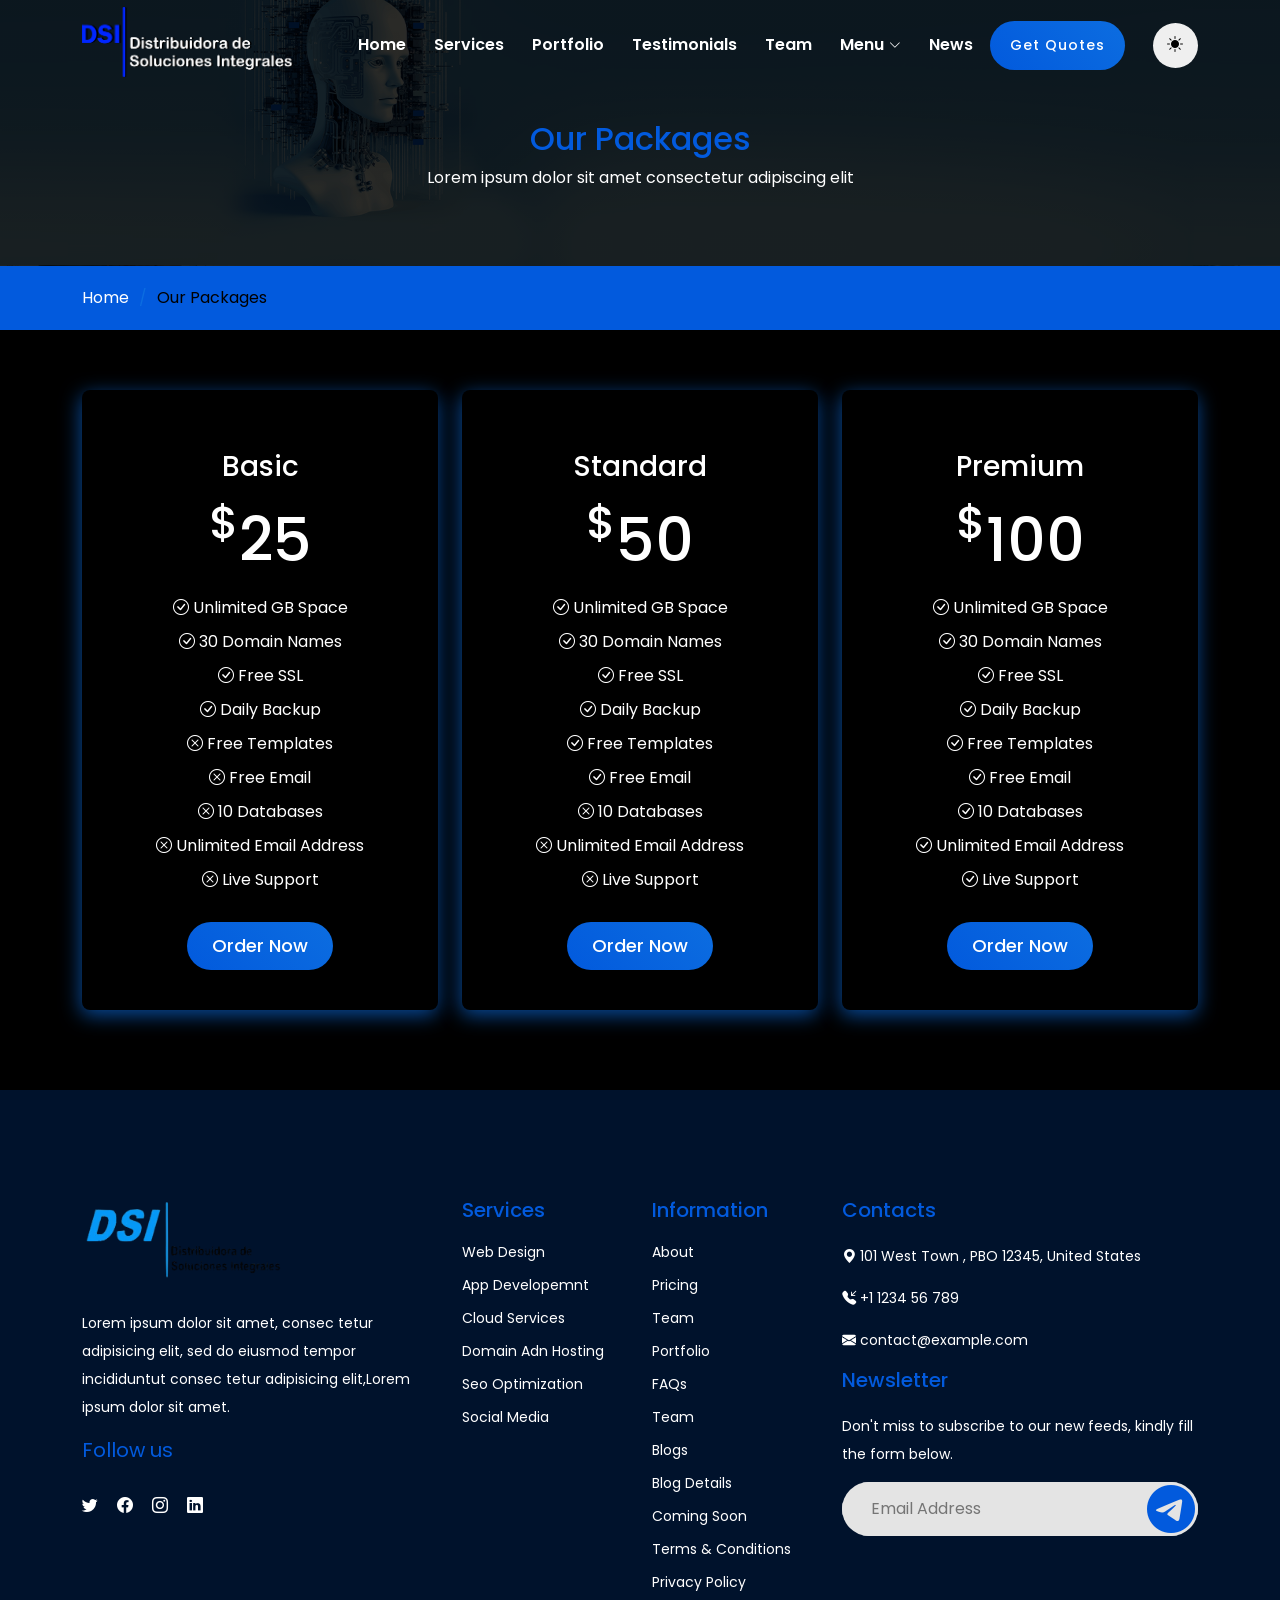
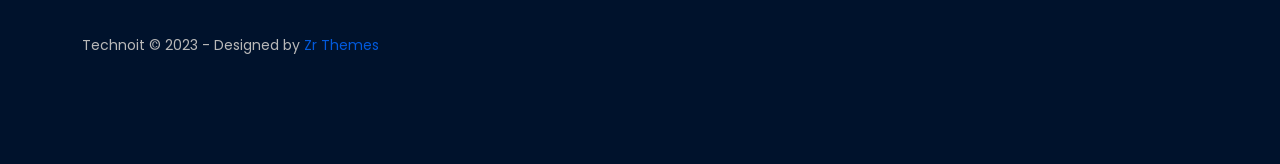
<file: packages.html>
<!DOCTYPE html>
<html lang="zxx">
  <head>
  <meta charset="utf-8">
  <meta content="width=device-width, initial-scale=1.0" name="viewport">

  <title>Technoit - IT Solutions & Business Services Multipurpose Responsive Website Template</title>
  <meta content="" name="Technoit - IT Solutions & Business Services Multipurpose Responsive Website Template">
  <meta name="description" content="Technoit - IT Solutions & Business Services Multipurpose Responsive Website Template">
  <meta http-equiv="X-UA-Compatible" content="ie=edge">
  <meta content="" name="ZRTHEMES">

  <!-- Favicons -->
  <link href="assets/images/favicon.png" rel="icon">
  <link href="assets/images/apple-touch-icon.png" rel="apple-touch-icon">

  <!-- Google Fonts -->
  <link href="https://fonts.googleapis.com/css2?family=Open+Sans:ital,wght@0,300;0,400;0,500;0,600;0,700;1,300;1,400;1,600;1,700&amp;family=Montserrat:ital,wght@0,300;0,400;0,500;0,600;0,700;1,300;1,400;1,500;1,600;1,700&amp;family=Raleway:ital,wght@0,300;0,400;0,500;0,600;0,700;1,300;1,400;1,500;1,600;1,700&amp;display=swap" rel="stylesheet">
  <link rel="preconnect" href="https://fonts.googleapis.com">
  <link rel="preconnect" href="https://fonts.gstatic.com" crossorigin="">
  <link href="https://fonts.googleapis.com/css2?family=Oswald:wght@500&amp;display=swap" rel="stylesheet">
  <link href="https://fonts.googleapis.com/css2?family=Poppins:wght@300;400&amp;display=swap" rel="stylesheet">
  <!-- Vendor CSS Files -->
  <link href="assets/vendor/aos/aos.css" rel="stylesheet">
  <link href="assets/stylesheets/font-awesome.min.css" rel="stylesheet">
  <link href="assets/vendor/swiper/swiper-bundle.min.css" rel="stylesheet">
  <link href="assets/vendor/glightbox/css/glightbox.min.css" rel="stylesheet">
  <link href="assets/vendor/bootstrap/css/bootstrap.min.css" rel="stylesheet">
  <link href="assets/vendor/bootstrap-icons/bootstrap-icons.css" rel="stylesheet">
  <!-- Main CSS File -->
  <link href="assets/stylesheets/styles.css" rel="stylesheet">


</head>

<body>

  <header id="header" class="header d-flex align-items-center sticked stikcy-menu">
    <div class="container-fluid container-xl d-flex align-items-center justify-content-between">
      <a href="index.html" class="logo d-flex align-items-center">
        <img src="assets/images/Logo DSI-2025_Full capas111.png" alt="logo DSI">
      </a>
      <nav id="navbar" class="navbar">
        <ul>
          <li><a href="index.html" class="">Home</a></li>
          <li><a href="services.html" class="">Services</a></li>
          <li><a href="portfolio.html" class="">Portfolio</a></li>
          <li><a href="testimonials.html" class="">Testimonials</a></li>
          <li><a href="team.html" class="">Team</a></li>
          <li class="dropdown"><a href="#"><span>Menu</span> <i class="bi bi-chevron-down dropdown-indicator"></i></a>
            <ul>
              <li><a href="about.html">About</a></li>
              <li><a href="packages.html">Pricing</a></li>
              <li><a href="faqs.html">FAQs</a></li>
              <li><a href="privacy-policy.html">Terms &amp; Conditions</a></li>
              <li><a href="privacy-policy.html">Privacy Policy</a></li>
              <li><a href="blogs.html">Blogs</a></li>
              <li><a href="blog-details.html">Blog Detail Page</a></li>
            </ul>
          </li>
          <li><a href="blogs.html">News</a></li>
        </ul>
      </nav><!-- .navbar -->
      <a href="contact.html" class="btn-get-started hide-on-mobile">Get Quotes</a>
      <button id="darkmode-button"><i class="bi bi-moon-fill"></i></button>
      <i class="mobile-nav-toggle mobile-nav-show bi bi-list"></i>
      <i class="mobile-nav-toggle mobile-nav-hide d-none bi bi-x"></i>
    </div>
  </header>
  <!-- End Header -->

  <!--  Breadcrumbs  -->
  <div class="breadcrumbs">
    <div class="page-header d-flex align-items-center">
      <div class="container position-relative">
        <div class="row d-flex justify-content-center">
          <div class="col-lg-6 text-center">
            <h2>Our Packages</h2>
            <p>Lorem ipsum dolor sit amet consectetur adipiscing elit</p>
          </div>
        </div>
      </div>
    </div>
    <nav>
      <div class="container">
        <ol>
          <li><a href="index.html">Home</a></li>
          <li>Our Packages</li>
        </ol>
      </div>
    </nav>
  </div><!-- End Breadcrumbs -->

  <main id="main">

    <div class="single-page">
      <!-- Pricing -->
      <div id="pricing" class="pricing section">
        <div class="container-fluid">
          <div class="container">
            <div class="row">
              <div class="col-sm-6 col-md-6 col-lg-4">
                <div class="card text-center">
                  <div class="title">
                    <h2>Basic</h2>
                  </div>
                  <div class="price">
                    <h4><sup>$</sup>25</h4>
                  </div>
                  <div class="option">
                    <ul>
                      <li><i class="bi bi-check-circle" aria-hidden="true"></i> Unlimited GB Space</li>
                      <li><i class="bi bi-check-circle" aria-hidden="true"></i> 30 Domain Names</li>
                      <li><i class="bi bi-check-circle" aria-hidden="true"></i> Free SSL</li>
                      <li><i class="bi bi-check-circle" aria-hidden="true"></i> Daily Backup</li>
                      <li class="not-selected"><i class="bi bi-x-circle" aria-hidden="true"></i> Free Templates</li>
                      <li class="not-selected"><i class="bi bi-x-circle" aria-hidden="true"></i> Free Email</li>
                      <li class="not-selected"><i class="bi bi-x-circle" aria-hidden="true"></i> 10 Databases</li>
                      <li class="not-selected"><i class="bi bi-x-circle" aria-hidden="true"></i> Unlimited Email Address</li>
                      <li class="not-selected"><i class="bi bi-x-circle" aria-hidden="true"></i> Live Support</li>
                    </ul>
                  </div>
                  <a href="#">Order Now</a>
                </div>
              </div>
              <div class="col-sm-6 col-md-6 col-lg-4">
                <div class="card text-center">
                  <div class="title">
                    <h2>Standard</h2>
                  </div>
                  <div class="price">
                    <h4><sup>$</sup>50</h4>
                  </div>
                  <div class="option">
                    <ul>
                      <li><i class="bi bi-check-circle" aria-hidden="true"></i> Unlimited GB Space</li>
                      <li><i class="bi bi-check-circle" aria-hidden="true"></i> 30 Domain Names</li>
                      <li><i class="bi bi-check-circle" aria-hidden="true"></i> Free SSL</li>
                      <li><i class="bi bi-check-circle" aria-hidden="true"></i> Daily Backup</li>
                      <li><i class="bi bi-check-circle" aria-hidden="true"></i> Free Templates</li>
                      <li><i class="bi bi-check-circle" aria-hidden="true"></i> Free Email</li>
                      <li class="not-selected"><i class="bi bi-x-circle" aria-hidden="true"></i> 10 Databases</li>
                      <li class="not-selected"><i class="bi bi-x-circle" aria-hidden="true"></i> Unlimited Email Address</li>
                      <li class="not-selected"><i class="bi bi-x-circle" aria-hidden="true"></i> Live Support</li>
                    </ul>
                  </div>
                  <a href="#">Order Now</a>
                </div>
              </div>
              <div class="col-sm-6 col-md-6 col-lg-4">
                <div class="card text-center">
                  <div class="title">
                    <h2>Premium</h2>
                  </div>
                  <div class="price">
                    <h4><sup>$</sup>100</h4>
                  </div>
                  <div class="option">
                    <ul>
                      <li><i class="bi bi-check-circle" aria-hidden="true"></i> Unlimited GB Space</li>
                      <li><i class="bi bi-check-circle" aria-hidden="true"></i> 30 Domain Names</li>
                      <li><i class="bi bi-check-circle" aria-hidden="true"></i> Free SSL</li>
                      <li><i class="bi bi-check-circle" aria-hidden="true"></i> Daily Backup</li>
                      <li><i class="bi bi-check-circle" aria-hidden="true"></i> Free Templates</li>
                      <li><i class="bi bi-check-circle" aria-hidden="true"></i> Free Email</li>
                      <li><i class="bi bi-check-circle" aria-hidden="true"></i> 10 Databases</li>
                      <li><i class="bi bi-check-circle" aria-hidden="true"></i> Unlimited Email Address</li>
                      <li><i class="bi bi-check-circle" aria-hidden="true"></i> Live Support</li>
                    </ul>
                  </div>
                  <a href="#">Order Now</a>
                </div>
              </div>

  
            </div>
          </div>
        </div>
      </div>
      <!-- End Pricing -->
    </div>

  </main><!-- End #main -->

  <!--  Footer  -->
  <footer id="footer" class="footer-section">
    <div class="container">
        <div class="footer-content pt-5 pb-5">
            <div class="row">
                <div class="col-xl-4 col-lg-4 mb-50">
                    <div class="footer-widget">
                        <div class="footer-logo">
                            <a href="index.html" class="logo d-flex align-items-center">
                              <img src="assets/images/logo.png" alt="logo">
                            </a>
                        </div>
                        <div class="footer-text">
                            <p>Lorem ipsum dolor sit amet, consec tetur adipisicing elit, sed do eiusmod tempor incididuntut consec tetur adipisicing
                            elit,Lorem ipsum dolor sit amet.</p>
                        </div>
                        <div class="footer-social-icon">
                            <span>Follow us</span>
                            <a href="#" class="twitter"><i class="bi bi-twitter"></i></a>
                            <a href="#" class="facebook"><i class="bi bi-facebook"></i></a>
                            <a href="#" class="instagram"><i class="bi bi-instagram"></i></a>
                            <a href="#" class="linkedin"><i class="bi bi-linkedin"></i></a>
                        </div>
                    </div>
                </div>
                
                <div class="col-lg-2 col-md-6 col-sm-12 footer-column">
                      <div class="service-widget footer-widget">
                        <div class="footer-widget-heading">
                            <h3>Services</h3>
                        </div>
                          <ul class="list">
                              <li><a href="services.html">Web Design</a></li>
                              <li><a href="services.html">App Developemnt</a></li>
                              <li><a href="services.html">Cloud Services</a></li>
                              <li><a href="services.html">Domain adn Hosting</a></li>
                              <li><a href="services.html">Seo Optimization</a></li>
                              <li><a href="services.html">Social Media</a></li>
                          </ul>
                      </div>
                  </div>
                  <div class="col-lg-2 col-md-6 col-sm-12 footer-column">
                      <div class="service-widget footer-widget">
                        <div class="footer-widget-heading">
                            <h3>Information</h3>
                        </div>
                          <ul class="list">
                            <li><a href="about.html">About</a></li>
                            <li><a href="packages.html">Pricing</a></li>
                            <li><a href="team.html">Team</a></li>
                            <li><a href="porfolio.html">Portfolio</a></li>
                            <li><a href="faq.html">FAQs</a></li>
                            <li><a href="team.html">Team</a></li>
                            <li><a href="blogs.html">Blogs</a></li>
                            <li><a href="blogs-details.html">Blog Details</a></li>
                            <li><a href="coming-soon.html">Coming Soon</a></li>
                            <li><a href="privacy-policy.html">Terms & Conditions</a></li>
                            <li><a href="privacy-policy.html">Privacy Policy</a></li>
                          </ul>
                      </div>
                  </div>
                <div class="col-xl-4 col-lg-4 col-md-6 mb-50">
                    <div class="contact-widget footer-widget">
                        <div class="footer-widget-heading">
                            <h3>Contacts</h3>
                        </div>
                          <div class="footer-text">
                              <p><i class="bi bi-geo-alt-fill mr-15"></i> 101 West Town , PBO 12345, United States</p>
                              <p><i class="bi bi-telephone-inbound-fill mr-15"></i> +1 1234 56 789</p>
                              <p><i class="bi bi-envelope-fill mr-15"></i> contact@example.com</p>
                          </div>
                    </div>
                    <div class="footer-widget">
                        <div class="footer-widget-heading">
                            <h3>Newsletter</h3>
                        </div>
                        <div class="footer-text mb-25">
                            <p>Don't miss to subscribe to our new feeds, kindly fill the form below.</p>
                        </div>
                        <div class="subscribe-form">
                            <form action="#">
                                <input type="text" placeholder="Email Address">
                                <button><i class="bi bi-telegram"></i></button>
                            </form>
                        </div>
                    </div>
                </div>
            </div>
            <div class="row">
                <div class="col-xl-6 col-lg-6 text-left text-lg-left">
                    <div class="copyright-text">
                        <p>Technoit © 2023 - Designed by <a href="https://www.templatemonster.com/authors/zrthemes/">Zr Themes</a></p>
                    </div>
                </div>
            </div>
        </div>
    </div>
  </footer>
  <!-- End Footer -->

  <a href="#" class="scroll-top d-flex align-items-center justify-content-center active">
    <i class="bi bi-arrow-up-short"></i>
  </a>

  <div id="preloader"></div>

  <!-- Vendor JS Files -->
  <script src="assets/javascripts/jquery.min.js"></script>
  <script src="assets/vendor/glightbox/js/glightbox.min.js"></script>
  <script src="assets/vendor/bootstrap/js/bootstrap.bundle.min.js"></script>
  <script src="assets/vendor/aos/aos.js"></script>
  <script src="assets/vendor/swiper/swiper-bundle.min.js"></script>
  <script src="assets/javascripts/plugins.js"></script>
  <script src="assets/javascripts/purecounter_vanilla.js"></script>
  <script src="assets/javascripts/validator.min.js"></script>
  <script src="assets/javascripts/contactform.js"></script>
  <script src="assets/javascripts/particles.min.js"></script>
  <script src="assets/javascripts/script.js"></script>

  <!-- Template Main JS File -->
  <script src="assets/javascripts/main.js"></script>



</body></html>
</file>
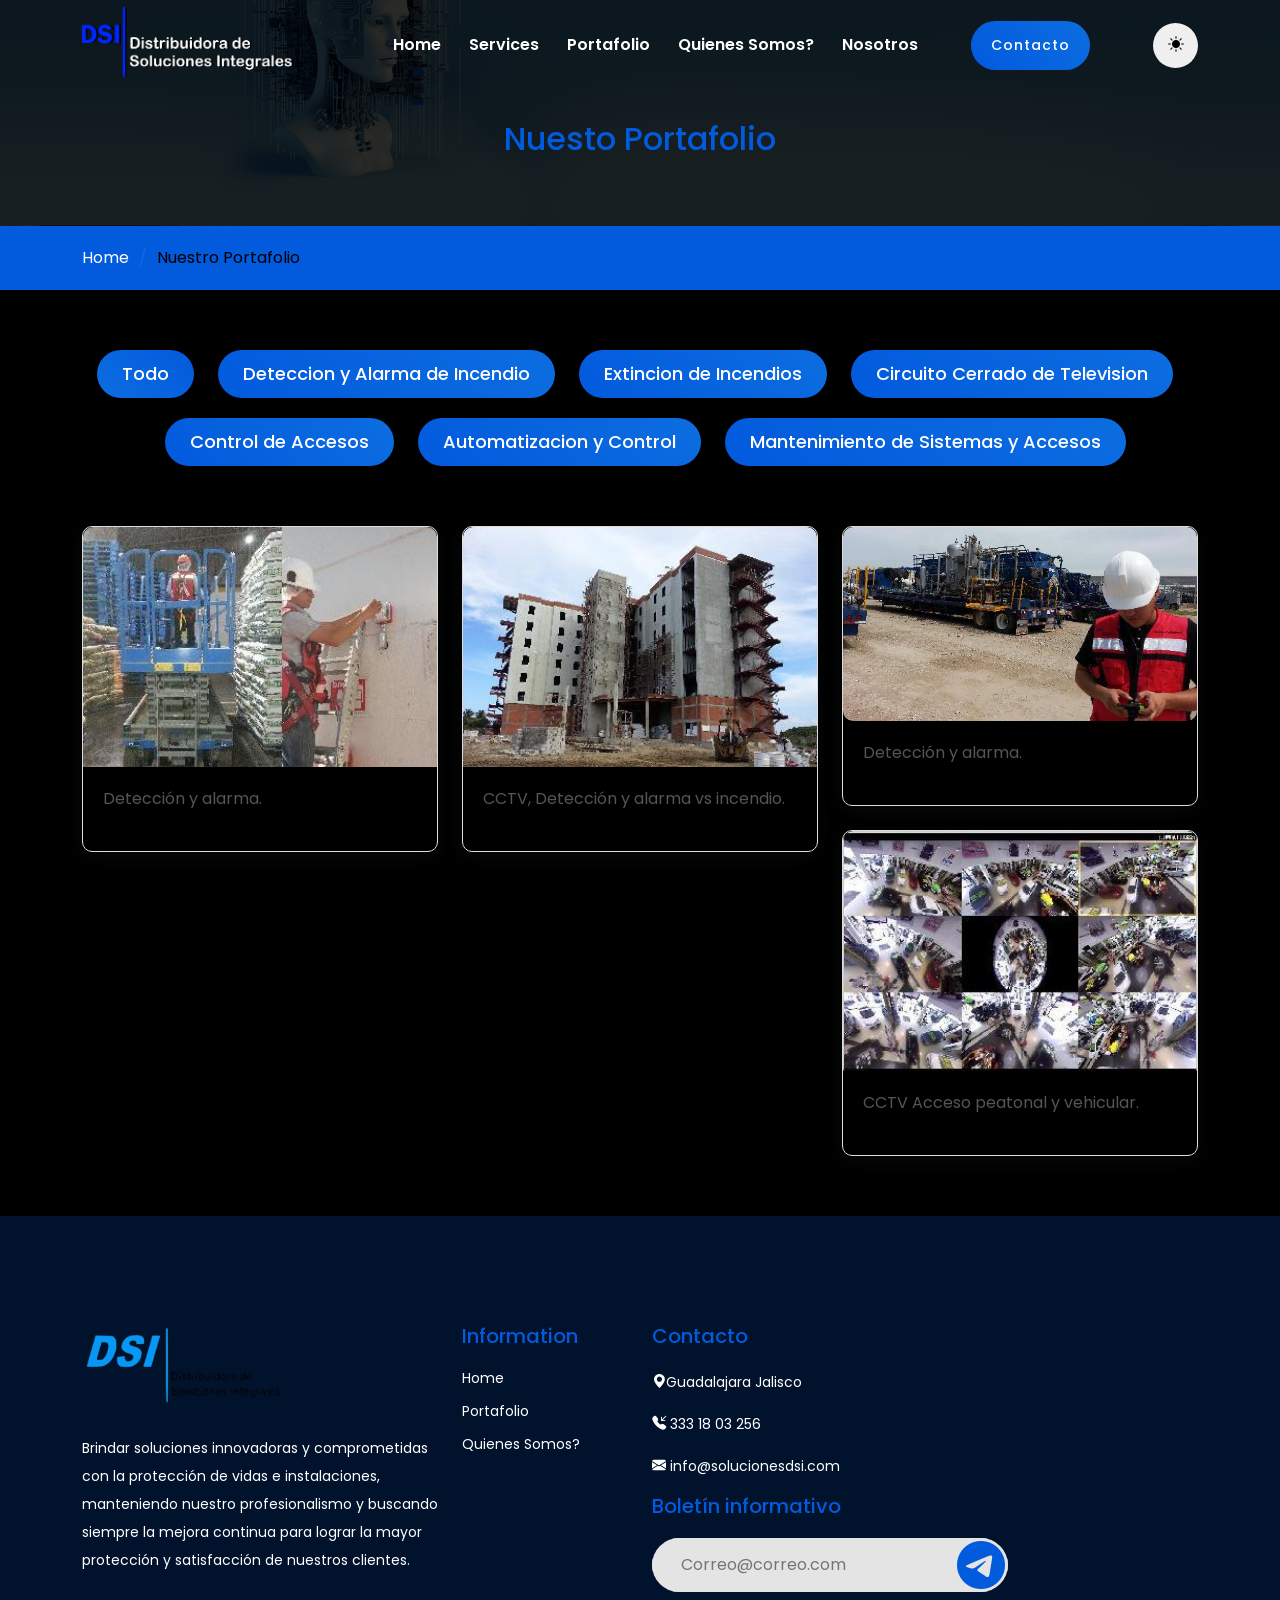
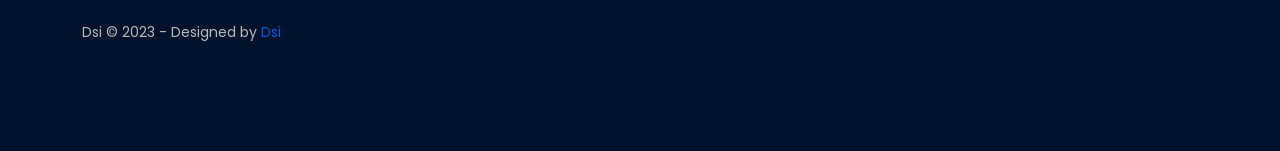
<file: portfolio.html>
<!DOCTYPE html>
<html lang="zxx">
  <head>
  <meta charset="utf-8">
  <meta content="width=device-width, initial-scale=1.0" name="viewport">

  <title>Technoit - IT Solutions & Business Services Multipurpose Responsive Website Template</title>
  <meta content="" name="Technoit - IT Solutions & Business Services Multipurpose Responsive Website Template">
  <meta name="description" content="Technoit - IT Solutions & Business Services Multipurpose Responsive Website Template">
  <meta http-equiv="X-UA-Compatible" content="ie=edge">
  <meta content="" name="ZRTHEMES">

  <!-- Favicons -->
  <link href="assets/images/favicon.png" rel="icon">
  <link href="assets/images/apple-touch-icon.png" rel="apple-touch-icon">

  <!-- Google Fonts -->
  <link href="https://fonts.googleapis.com/css2?family=Open+Sans:ital,wght@0,300;0,400;0,500;0,600;0,700;1,300;1,400;1,600;1,700&amp;family=Montserrat:ital,wght@0,300;0,400;0,500;0,600;0,700;1,300;1,400;1,500;1,600;1,700&amp;family=Raleway:ital,wght@0,300;0,400;0,500;0,600;0,700;1,300;1,400;1,500;1,600;1,700&amp;display=swap" rel="stylesheet">
  <link rel="preconnect" href="https://fonts.googleapis.com">
  <link rel="preconnect" href="https://fonts.gstatic.com" crossorigin="">
  <link href="https://fonts.googleapis.com/css2?family=Oswald:wght@500&amp;display=swap" rel="stylesheet">
  <link href="https://fonts.googleapis.com/css2?family=Poppins:wght@300;400&amp;display=swap" rel="stylesheet">
  <!-- Vendor CSS Files -->
  <link href="assets/vendor/aos/aos.css" rel="stylesheet">
  <link href="assets/stylesheets/font-awesome.min.css" rel="stylesheet">
  <link href="assets/vendor/swiper/swiper-bundle.min.css" rel="stylesheet">
  <link href="assets/vendor/glightbox/css/glightbox.min.css" rel="stylesheet">
  <link href="assets/vendor/bootstrap/css/bootstrap.min.css" rel="stylesheet">
  <link href="assets/vendor/bootstrap-icons/bootstrap-icons.css" rel="stylesheet">
  <!-- Main CSS File -->
  <link href="assets/stylesheets/styles.css" rel="stylesheet">


</head>

<body class="dark">

  <header id="header" class="header d-flex align-items-center sticked stikcy-menu">
    <div class="container-fluid container-xl d-flex align-items-center justify-content-between">
      <a href="index.html" class="logo d-flex align-items-center">
        <img src="assets/images/Logo DSI-2025_Full capas111.png" alt="logo DSI">
      </a>
      <nav id="navbar" class="navbar">
        <ul>
          <li><a href="index.html" class="">Home</a></li>
          <li><a href="services.html" class="">Services</a></li>
          <li><a href="portfolio.html" class="">Portafolio</a></li>
          <li><a href="privacy-policy.html">Quienes Somos?</a></li>

          <li><a href="about.html">Nosotros</a></li>

          <!-- <li class="dropdown"><a href="#"><span>Menu</span> <i class="bi bi-chevron-down dropdown-indicator"></i></a>
            <ul>
              <li><a href="about.html">Nosotros</a></li>
              <li><a href="packages.html">Pricing</a></li>
              <li><a href="faqs.html">FAQs</a></li>
              <li><a href="privacy-policy.html">Terms &amp; Conditions</a></li>
              <li><a href="privacy-policy.html">Privacy Policy</a></li>
              <li><a href="blogs.html">Blogs</a></li>
              <li><a href="blog-details.html">Blog Detail Page</a></li>
            </ul>
          </li> -->
          <!-- <li><a href="blogs.html">News</a></li> -->
        </ul>
      </nav><!-- .navbar -->
      <a href="contact.html" class="btn-get-started hide-on-mobile">Contacto</a>
      <button id="darkmode-button"><i class="bi bi-moon-fill"></i></button>
      <i class="mobile-nav-toggle mobile-nav-show bi bi-list"></i>
      <i class="mobile-nav-toggle mobile-nav-hide d-none bi bi-x"></i>
    </div>
  </header>
  <!-- End Header -->

  <!--  Breadcrumbs  -->
  <div class="breadcrumbs">
    <div class="page-header d-flex align-items-center">
      <div class="container position-relative">
        <div class="row d-flex justify-content-center">
          <div class="col-lg-6 text-center">
            <h2>Nuesto Portafolio</h2>
            <!-- <p>Lorem ipsum dolor sit amet consectetur adipiscing elit</p> -->
          </div>
        </div>
      </div>
    </div>
    <nav>
      <div class="container">
        <ol>
          <li><a href="index.html">Home</a></li>
          <li>Nuestro Portafolio</li>
        </ol>
      </div>
    </nav>
  </div><!-- End Breadcrumbs -->

  <main id="main">

    <div class="single-page">
      <!-- Portfolio Section -->
    <section id="portfolio" class="portfolio">
      <div class="container" data-aos="fade-up">
        <div class="portfolio-isotope" data-portfolio-filter="*" data-portfolio-layout="masonry" data-portfolio-sort="original-order" data-aos="fade-up" data-aos-delay="100">
          <div>
            <ul class="portfolio-flters">
              <li data-filter="*" class="filter-active">Todo</li>
              <li data-filter=".filter-alarma">Deteccion y Alarma de Incendio</li>
              <li data-filter=".filter-incendios">Extincion de Incendios</li>
              <li data-filter=".filter-tv">Circuito Cerrado de Television</li>
              <li data-filter=".filter-acceso">Control de Accesos</li>
              <li data-filter=".filter-control">Automatizacion y Control</li>
              <li data-filter=".filter-sistema">Mantenimiento de Sistemas y Accesos</li>
            </ul><!-- End Portfolio Filters -->
          </div>

          <div class="row gy-4 portfolio-container">

            <div class="col-xl-4 col-md-6 portfolio-item filter-alarma">
              <div class="portfolio-wrap">
               
                <article style="margin: 0; border: 1px solid #ddd; border-radius: 10px; overflow: hidden; box-shadow: 0 4px 8px rgba(0, 0, 0, 0.1);">
                  <div style="position: relative; max-height: 240px; overflow: hidden;">
                    <img src="assets/images/blog/maseca.jpg" alt="" style="width: 100%; height: auto; display: block; border-radius: 10px;">
                  </div>
                  <div style="padding: 20px;">
                    <p style="font-size: 16px; color: #555555; margin: 0 0 10px;">Detección y alarma.</p>
                    <h2 style="font-size: 22px; margin: 0 0 20px; line-height: 1.2;">
                      <!-- <a href="blog-details.html" style="text-decoration: none; color: #333;">Grupo MASECA</a> -->
                    </h2>
                    <p style="font-size: 14px; color: #888; margin: 0;">
                      <time datetime="2022-01-01"></time>
                    </p>
                  </div>
                </article>
               
              </div>
            </div><!-- End Portfolio Item -->

            <div class="col-xl-4 col-md-6 portfolio-item filter-alarma">
              <div class="portfolio-wrap">
                <article style="margin: 0; border: 1px solid #ddd; border-radius: 10px; overflow: hidden; box-shadow: 0 4px 8px rgba(0, 0, 0, 0.1);">
                  <div style="position: relative; max-height: 240px; overflow: hidden;">
                    <img src="assets/images/blog/tuxpan.jpg" alt="" style="width: 100%; height: auto; display: block; border-radius: 10px;">
                  </div>
                  <div style="padding: 20px;">
                    <p style="font-size: 16px; color: #555555; margin: 0 0 10px;">CCTV, Detección y alarma vs incendio.</p>
                    <h2 style="font-size: 22px; margin: 0 0 20px; line-height: 1.2;">
                      <!-- <a href="blog-details.html" style="text-decoration: none; color: #333;">Hotel Tuxpan inn Veracruz</a> -->
                    </h2>
                    <div style="display: flex; align-items: center;">
                      <div>
                        
                        <p style="font-size: 14px; color: #888; margin: 0;">
                          <time datetime="2022-01-01"></time>
                        </p>
                      </div>
                    </div>
                  </div>
                </article>
               </div>
            </div><!-- End Portfolio Item -->

            <div class="col-xl-4 col-md-6 portfolio-item filter-alarma">
              <div class="portfolio-wrap">
               
                <article style="margin: 0; border: 1px solid #ddd; border-radius: 10px; overflow: hidden; box-shadow: 0 4px 8px rgba(0, 0, 0, 0.1);">
                  <div style="position: relative; max-height: 240px; overflow: hidden;">
                    <img src="assets/images/blog/villa.jpg" alt="" style="width: 100%; height: auto; display: block; border-radius: 10px;">
                  </div>
                  <div style="padding: 20px;">
                    <p style="font-size: 16px; color: #555555; margin: 0 0 10px;">Detección y alarma.</p>
                    <h2 style="font-size: 22px; margin: 0 0 20px; line-height: 1.2;">
                      <!-- <a href="blog-details.html" style="text-decoration: none; color: #333;">Schlumberger villa hermosa</a> -->
                    </h2>
                    <div style="display: flex; align-items: center;">
                      <div>
                        
                        <p style="font-size: 14px; color: #888; margin: 0;">
                          <time datetime="2022-01-01"></time>
                        </p>
                      </div>
                    </div>
                  </div>
                </article>
                </div>
            </div><!-- End Portfolio Item -->

            <div class="col-xl-4 col-md-6 portfolio-item filter-acceso">
              <div class="portfolio-wrap">
                <article style="margin: 0; border: 1px solid #ddd; border-radius: 10px; overflow: hidden; box-shadow: 0 4px 8px rgba(0, 0, 0, 0.1);">
                  <div style="position: relative; max-height: 240px; overflow: hidden;">
                    <img src="assets/images/blog/toyota.jpg" alt="" style="width: 100%; height: auto; display: block; border-radius: 10px;">
                  </div>
                  <div style="padding: 20px;">
                    <p style="font-size: 16px; color: #555555; margin: 0 0 10px;">CCTV Acceso peatonal y vehicular.</p>
                    <h2 style="font-size: 22px; margin: 0 0 20px; line-height: 1.2;">
                      <!-- <a href="blog-details.html" style="text-decoration: none; color: #333;">Toyota, Kia SLP Dalton</a> -->
                    </h2>
                    <div style="display: flex; align-items: center;">
                      <div>
                       
                        <p style="font-size: 14px; color: #888; margin: 0;">
                          <time datetime="2022-01-01"></time>
                        </p>
                      </div>
                    </div>
                  </div>
                </article>
               </div>
            </div><!-- End Portfolio Item -->

        </div>

      </div>
    </section>
    <!-- End Portfolio Section -->
    </div>

  </main><!-- End #main -->

  <!--  Footer  -->
  <footer id="footer" class="footer-section">
    <div class="container">
        <div class="footer-content pt-5 pb-5">
            <div class="row">
                <div class="col-xl-4 col-lg-4 mb-50">
                    <div class="footer-widget">
                        <div class="footer-logo">
                            <a href="index.html" class="logo d-flex align-items-center">
                              <img src="assets/images/logo.png" alt="logo">
                            </a>
                        </div>
                        <div class="footer-text">
                            <p>Brindar soluciones innovadoras y comprometidas con la protección de vidas e instalaciones, manteniendo nuestro profesionalismo y buscando siempre la mejora continua para lograr la mayor protección y satisfacción de nuestros clientes.</p>
                        </div>
                        <!-- <div class="footer-social-icon">
                            <span>Follow us</span>
                            <a href="#" class="twitter"><i class="bi bi-twitter"></i></a>
                            <a href="#" class="facebook"><i class="bi bi-facebook"></i></a>
                            <a href="#" class="instagram"><i class="bi bi-instagram"></i></a>
                            <a href="#" class="linkedin"><i class="bi bi-linkedin"></i></a>
                        </div> -->
                    </div>
                </div>
                
                <!-- <div class="col-lg-2 col-md-6 col-sm-12 footer-column">
                      <div class="service-widget footer-widget">
                        <div class="footer-widget-heading">
                            <h3>Services</h3>
                        </div>
                          <ul class="list">
                              <li><a href="services.html">Web Design</a></li>
                              <li><a href="services.html">App Developemnt</a></li>
                              <li><a href="services.html">Cloud Services</a></li>
                              <li><a href="services.html">Domain adn Hosting</a></li>
                              <li><a href="services.html">Seo Optimization</a></li>
                              <li><a href="services.html">Social Media</a></li>
                          </ul>
                      </div>
                  </div> -->
                  <div class="col-lg-2 col-md-6 col-sm-12 footer-column">
                      <div class="service-widget footer-widget">
                        <div class="footer-widget-heading">
                            <h3>Information</h3>
                        </div>
                          <ul class="list">
                            <li><a href="index.html" class="">Home</a></li>
                            <!-- <li><a href="services.html" class="">Services</a></li> -->
                            <li><a href="portfolio.html" class="">Portafolio</a></li>
                            <!-- <li><a href="testimonials.html" class="">Testimonials</a></li> -->
                            <!-- <li><a href="team.html" class="">Team</a></li> -->
                            <li><a href="privacy-policy.html">Quienes Somos?</a></li>
                  
                            <!-- <li><a href="about.html">Nosotros</a></li> -->
                          </ul>
                      </div>
                  </div>
                <div class="col-xl-4 col-lg-4 col-md-6 mb-50">
                    <div class="contact-widget footer-widget">
                        <div class="footer-widget-heading">
                            <h3>Contacto</h3>
                        </div>
                          <div class="footer-text">
                              <p><i class="bi bi-geo-alt-fill mr-15"></i>Guadalajara Jalisco</p>
                              <p><i class="bi bi-telephone-inbound-fill mr-15"></i> 333 18 03 256</p>
                              <p><i class="bi bi-envelope-fill mr-15"></i> info@solucionesdsi.com</p>
                          </div>
                    </div>
                    <div class="footer-widget">
                        <div class="footer-widget-heading">
                            <h3>Boletín informativo</h3>
                        </div>
                        <!-- <div class="footer-text mb-25">
                            <p>Don't miss to subscribe to our new feeds, kindly fill the form below.</p>
                        </div> -->
                        <div class="subscribe-form">
                            <form action="#">
                                <input type="text" placeholder="Correo@correo.com">
                                <button><i class="bi bi-telegram"></i></button>
                            </form>
                        </div>
                    </div>
                </div>
            </div>
            <div class="row">
                <div class="col-xl-6 col-lg-6 text-left text-lg-left">
                    <div class="copyright-text">
                        <p>Dsi © 2023 - Designed by <a href="">Dsi</a></p>
                    </div>
                </div>
            </div>
        </div>
    </div>
  </footer>
  <!-- End Footer -->

  <a href="#" class="scroll-top d-flex align-items-center justify-content-center active">
    <i class="bi bi-arrow-up-short"></i>
  </a>

  <div id="preloader"></div>

  <!-- Vendor JS Files -->
  <script src="assets/javascripts/jquery.min.js"></script>
  <script src="assets/vendor/glightbox/js/glightbox.min.js"></script>
  <script src="assets/vendor/bootstrap/js/bootstrap.bundle.min.js"></script>
  <script src="assets/vendor/aos/aos.js"></script>
  <script src="assets/vendor/swiper/swiper-bundle.min.js"></script>
  <script src="assets/javascripts/plugins.js"></script>
  <script src="assets/javascripts/purecounter_vanilla.js"></script>
  <script src="assets/javascripts/validator.min.js"></script>
  <script src="assets/javascripts/contactform.js"></script>
  <script src="assets/javascripts/particles.min.js"></script>
  <script src="assets/javascripts/script.js"></script>

  <!-- Template Main JS File -->
  <script src="assets/javascripts/main.js"></script>



</body></html>
</file>
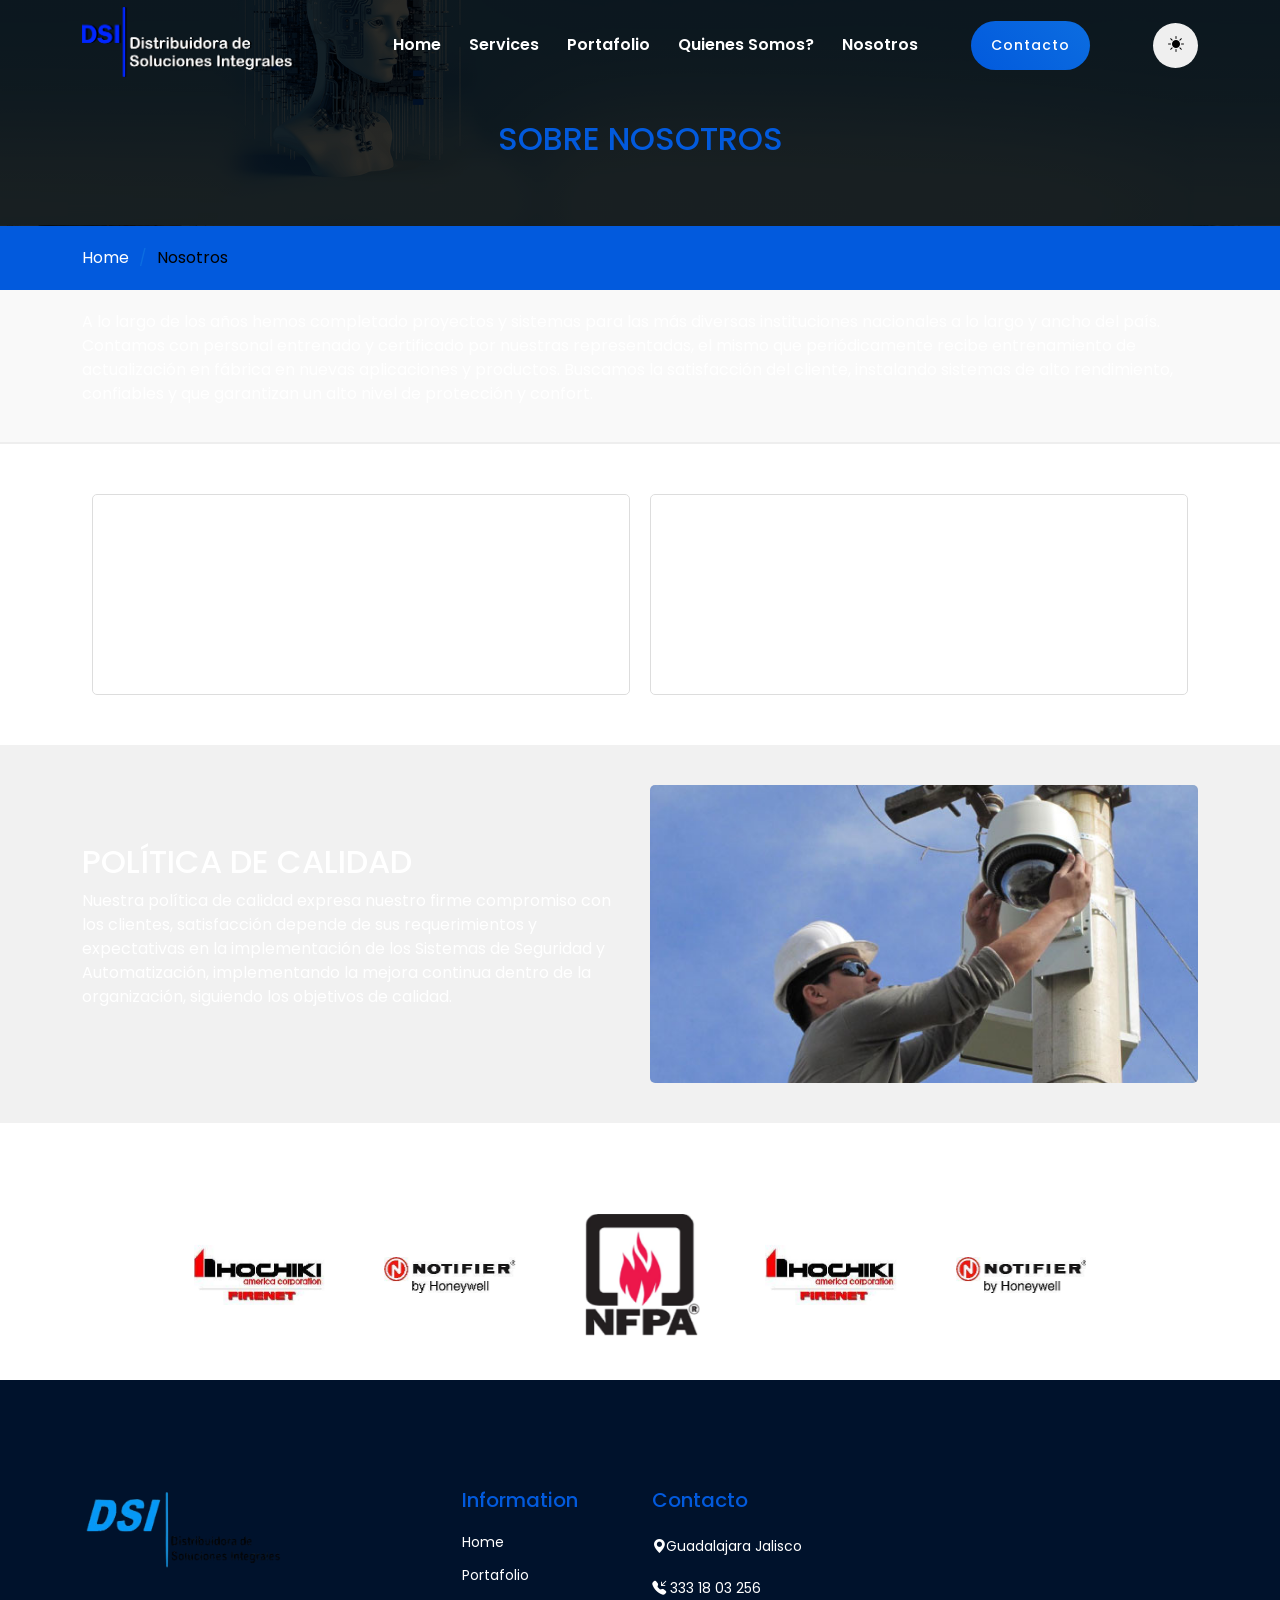
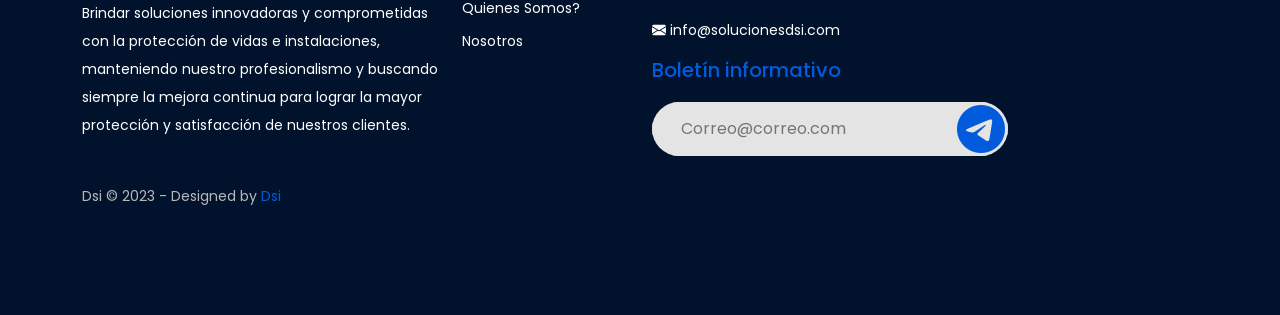
<file: privacy-policy.html>
<!DOCTYPE html>
<html lang="zxx">
  <head>
  <meta charset="utf-8">
  <meta content="width=device-width, initial-scale=1.0" name="viewport">

  <title>Technoit - IT Solutions & Business Services Multipurpose Responsive Website Template</title>
  <meta content="" name="Technoit - IT Solutions & Business Services Multipurpose Responsive Website Template">
  <meta name="description" content="Technoit - IT Solutions & Business Services Multipurpose Responsive Website Template">
  <meta http-equiv="X-UA-Compatible" content="ie=edge">
  <meta content="" name="ZRTHEMES">

  <!-- Favicons -->
  <link href="assets/images/favicon.png" rel="icon">
  <link href="assets/images/apple-touch-icon.png" rel="apple-touch-icon">

  <!-- Google Fonts -->
  <link href="https://fonts.googleapis.com/css2?family=Open+Sans:ital,wght@0,300;0,400;0,500;0,600;0,700;1,300;1,400;1,600;1,700&amp;family=Montserrat:ital,wght@0,300;0,400;0,500;0,600;0,700;1,300;1,400;1,500;1,600;1,700&amp;family=Raleway:ital,wght@0,300;0,400;0,500;0,600;0,700;1,300;1,400;1,500;1,600;1,700&amp;display=swap" rel="stylesheet">
  <link rel="preconnect" href="https://fonts.googleapis.com">
  <link rel="preconnect" href="https://fonts.gstatic.com" crossorigin="">
  <link href="https://fonts.googleapis.com/css2?family=Oswald:wght@500&amp;display=swap" rel="stylesheet">
  <link href="https://fonts.googleapis.com/css2?family=Poppins:wght@300;400&amp;display=swap" rel="stylesheet">
  <!-- Vendor CSS Files -->
  <link href="assets/vendor/aos/aos.css" rel="stylesheet">
  <link href="assets/stylesheets/font-awesome.min.css" rel="stylesheet">
  <link href="assets/vendor/swiper/swiper-bundle.min.css" rel="stylesheet">
  <link href="assets/vendor/glightbox/css/glightbox.min.css" rel="stylesheet">
  <link href="assets/vendor/bootstrap/css/bootstrap.min.css" rel="stylesheet">
  <link href="assets/vendor/bootstrap-icons/bootstrap-icons.css" rel="stylesheet">
  <!-- Main CSS File -->
  <link href="assets/stylesheets/styles.css" rel="stylesheet">


</head>

<body>

  <header id="header" class="header d-flex align-items-center sticked stikcy-menu">
    <div class="container-fluid container-xl d-flex align-items-center justify-content-between">
      <a href="index.html" class="logo d-flex align-items-center">
        <img src="assets/images/Logo DSI-2025_Full capas111.png" alt="logo DSI">
      </a>
      <nav id="navbar" class="navbar">
        <ul>
          <li><a href="index.html" class="">Home</a></li>
          <li><a href="services.html" class="">Services</a></li>
          <li><a href="portfolio.html" class="">Portafolio</a></li>
          <li><a href="privacy-policy.html">Quienes Somos?</a></li>

          <li><a href="about.html">Nosotros</a></li>

          <!-- <li class="dropdown"><a href="#"><span>Menu</span> <i class="bi bi-chevron-down dropdown-indicator"></i></a>
            <ul>
              <li><a href="about.html">Nosotros</a></li>
              <li><a href="packages.html">Pricing</a></li>
              <li><a href="faqs.html">FAQs</a></li>
              <li><a href="privacy-policy.html">Terms &amp; Conditions</a></li>
              <li><a href="privacy-policy.html">Privacy Policy</a></li>
              <li><a href="blogs.html">Blogs</a></li>
              <li><a href="blog-details.html">Blog Detail Page</a></li>
            </ul>
          </li> -->
          <!-- <li><a href="blogs.html">News</a></li> -->
        </ul>
      </nav><!-- .navbar -->
      <a href="contact.html" class="btn-get-started hide-on-mobile">Contacto</a>
      <button id="darkmode-button"><i class="bi bi-moon-fill"></i></button>
      <i class="mobile-nav-toggle mobile-nav-show bi bi-list"></i>
      <i class="mobile-nav-toggle mobile-nav-hide d-none bi bi-x"></i>
    </div>
  </header>
  <!-- End Header -->

  <!--  Breadcrumbs  -->
  <div class="breadcrumbs">
    <div class="page-header d-flex align-items-center">
      <div class="container position-relative">
        <div class="row d-flex justify-content-center">
          <div class="col-lg-6 text-center">
            <h2>SOBRE NOSOTROS</h2>
            <!-- <p>Lorem ipsum dolor sit amet consectetur adipiscing elit</p> -->
          </div>
        </div>
      </div>
    </div>
    <nav>
      <div class="container">
        <ol>
          <li><a href="index.html">Home</a></li>
          <li>Nosotros</li>
        </ol>
      </div>
    </nav>
  </div><!-- End Breadcrumbs -->

  <main id="main">

    <section class="single-page" style="padding: 20px; background-color: #f9f9f9;">
      <div class="container" data-aos="fade-up">
  
        <p>
          A lo largo de los años hemos completado proyectos y sistemas para las más diversas instituciones nacionales a lo largo y ancho del país.
          Contamos con personal entrenado y certificado por nuestras representadas, el mismo que periódicamente recibe entrenamiento de actualización en fábrica en nuevas aplicaciones y productos.
          Buscamos la satisfacción del cliente, instalando sistemas de alto rendimiento, confiables y que garantizan un alto nivel de protección y confort.
        </p>
  
      </div>
    </section><!-- End .single-page -->
  
    <!-- Nueva sección para Nuestra Misión y Nuestra Visión -->
    <section class="mission-vision" style="padding: 40px 20px; background-color: #ffffff; border-top: 2px solid #eeeeee;">
      <div class="container" data-aos="fade-up" style="display: flex; justify-content: space-between; flex-wrap: wrap;">
  
        <div class="mission" style="flex: 1; margin: 10px; padding: 20px; border: 1px solid #dddddd; border-radius: 5px;">
          <h2>NUESTRA MISIÓN</h2>
          <p>
            Brindar soluciones innovadoras y comprometidas con la protección de vidas e instalaciones, manteniendo nuestro profesionalismo y buscando siempre la mejora continua para lograr la mayor protección y satisfacción de nuestros clientes.
          </p>
        </div>
  
        <div class="vision" style="flex: 1; margin: 10px; padding: 20px; border: 1px solid #dddddd; border-radius: 5px;">
          <h2>NUESTRA VISIÓN</h2>
          <p>
            Ser una empresa líder en protección de vidas e instalaciones. Posicionarnos como una marca de formalidad, confianza, profesionalismo y de valor agregado para nuestros clientes.
          </p>
        </div>
  
      </div>
    </section><!-- End .mission-vision -->
  
    <!-- Nueva sección para Política de Calidad -->
    <section class="quality-policy" style="padding: 40px 20px; background-color: #f1f1f1;">
      <div class="container" data-aos="fade-up" style="display: flex; align-items: center;">
        <div class="text" style="flex: 1; padding-right: 20px;">
          <h2>POLÍTICA DE CALIDAD</h2>
          <p>
            Nuestra política de calidad expresa nuestro firme compromiso con los clientes, satisfacción depende de sus requerimientos y expectativas en la implementación de los Sistemas de Seguridad y Automatización, implementando la mejora continua dentro de la organización, siguiendo los objetivos de calidad.
          </p>
        </div>
        <div class="image" style="flex: 1; text-align: center;">
          <img src="assets/images/blog/access-control-image-banner-96-1.jpg" alt="Descripción de la imagen" style="max-width: 100%; height: auto; border-radius: 5px;">
        </div>
      </div>
    </section><!-- End .quality-policy -->
  
    <!-- Sección reservada para Certificaciones -->
    <section class="certifications" style="padding: 40px 20px; background-color: #ffffff;">
      <div class="container" data-aos="fade-up" style="text-align: center;">
        <h2>CERTIFICACIONES</h2>
        <div class="certifications-slider-wrapper" style="max-width: 80%; margin: 0 auto;">
          <div class="clients-slider swiper">
            <div class="swiper-wrapper align-items-center">
              <div class="swiper-slide" style="display: flex; justify-content: center; align-items: center;">
                <img src="assets/images/blog/34.jpg" class="img-fluid" alt="" style="max-width: 100%; height: auto;">
              </div>
              <div class="swiper-slide" style="display: flex; justify-content: center; align-items: center;">
                <img src="assets/images/blog/43.jpg" class="img-fluid" alt="" style="max-width: 100%; height: auto;">
              </div>
              <div class="swiper-slide" style="display: flex; justify-content: center; align-items: center;">
                <img src="assets/images/blog/NFPA-LOGO.png" class="img-fluid" alt="" style="max-width: 100%; height: auto;">
              </div>
            </div>
          </div>
        </div>
      </div>
    </section><!-- End .certifications -->
  
  </main><!-- End #main -->

  <!--  Footer  -->
  <footer id="footer" class="footer-section">
    <div class="container">
        <div class="footer-content pt-5 pb-5">
            <div class="row">
                <div class="col-xl-4 col-lg-4 mb-50">
                    <div class="footer-widget">
                        <div class="footer-logo">
                            <a href="index.html" class="logo d-flex align-items-center">
                              <img src="assets/images/logo.png" alt="logo">
                            </a>
                        </div>
                        <div class="footer-text">
                            <p>Brindar soluciones innovadoras y comprometidas con la protección de vidas e instalaciones, manteniendo nuestro profesionalismo y buscando siempre la mejora continua para lograr la mayor protección y satisfacción de nuestros clientes.</p>
                        </div>
                        <!-- <div class="footer-social-icon">
                            <span>Follow us</span>
                            <a href="#" class="twitter"><i class="bi bi-twitter"></i></a>
                            <a href="#" class="facebook"><i class="bi bi-facebook"></i></a>
                            <a href="#" class="instagram"><i class="bi bi-instagram"></i></a>
                            <a href="#" class="linkedin"><i class="bi bi-linkedin"></i></a>
                        </div> -->
                    </div>
                </div>
                
                <!-- <div class="col-lg-2 col-md-6 col-sm-12 footer-column">
                      <div class="service-widget footer-widget">
                        <div class="footer-widget-heading">
                            <h3>Services</h3>
                        </div>
                          <ul class="list">
                              <li><a href="services.html">Web Design</a></li>
                              <li><a href="services.html">App Developemnt</a></li>
                              <li><a href="services.html">Cloud Services</a></li>
                              <li><a href="services.html">Domain adn Hosting</a></li>
                              <li><a href="services.html">Seo Optimization</a></li>
                              <li><a href="services.html">Social Media</a></li>
                          </ul>
                      </div>
                  </div> -->
                  <div class="col-lg-2 col-md-6 col-sm-12 footer-column">
                      <div class="service-widget footer-widget">
                        <div class="footer-widget-heading">
                            <h3>Information</h3>
                        </div>
                          <ul class="list">
                            <li><a href="index.html" class="">Home</a></li>
                            <!-- <li><a href="services.html" class="">Services</a></li> -->
                            <li><a href="portfolio.html" class="">Portafolio</a></li>
                            <!-- <li><a href="testimonials.html" class="">Testimonials</a></li> -->
                            <!-- <li><a href="team.html" class="">Team</a></li> -->
                            <li><a href="privacy-policy.html">Quienes Somos?</a></li>
                  
                            <li><a href="about.html">Nosotros</a></li>
                          </ul>
                      </div>
                  </div>
                <div class="col-xl-4 col-lg-4 col-md-6 mb-50">
                    <div class="contact-widget footer-widget">
                        <div class="footer-widget-heading">
                            <h3>Contacto</h3>
                        </div>
                          <div class="footer-text">
                              <p><i class="bi bi-geo-alt-fill mr-15"></i>Guadalajara Jalisco</p>
                              <p><i class="bi bi-telephone-inbound-fill mr-15"></i> 333 18 03 256</p>
                              <p><i class="bi bi-envelope-fill mr-15"></i> info@solucionesdsi.com</p>
                          </div>
                    </div>
                    <div class="footer-widget">
                        <div class="footer-widget-heading">
                            <h3>Boletín informativo</h3>
                        </div>
                        <!-- <div class="footer-text mb-25">
                            <p>Don't miss to subscribe to our new feeds, kindly fill the form below.</p>
                        </div> -->
                        <div class="subscribe-form">
                            <form action="#">
                                <input type="text" placeholder="Correo@correo.com">
                                <button><i class="bi bi-telegram"></i></button>
                            </form>
                        </div>
                    </div>
                </div>
            </div>
            <div class="row">
                <div class="col-xl-6 col-lg-6 text-left text-lg-left">
                    <div class="copyright-text">
                        <p>Dsi © 2023 - Designed by <a href="">Dsi</a></p>
                    </div>
                </div>
            </div>
        </div>
    </div>
  </footer>
  <!-- End Footer -->

  <a href="#" class="scroll-top d-flex align-items-center justify-content-center active">
    <i class="bi bi-arrow-up-short"></i>
  </a>

  <div id="preloader"></div>

  <!-- Vendor JS Files -->
  <script src="assets/javascripts/jquery.min.js"></script>
  <script src="assets/vendor/glightbox/js/glightbox.min.js"></script>
  <script src="assets/vendor/bootstrap/js/bootstrap.bundle.min.js"></script>
  <script src="assets/vendor/aos/aos.js"></script>
  <script src="assets/vendor/swiper/swiper-bundle.min.js"></script>
  <script src="assets/javascripts/plugins.js"></script>
  <script src="assets/javascripts/purecounter_vanilla.js"></script>
  <script src="assets/javascripts/validator.min.js"></script>
  <script src="assets/javascripts/contactform.js"></script>
  <script src="assets/javascripts/particles.min.js"></script>
  <script src="assets/javascripts/script.js"></script>

  <!-- Template Main JS File -->
  <script src="assets/javascripts/main.js"></script>



</body></html>
</file>
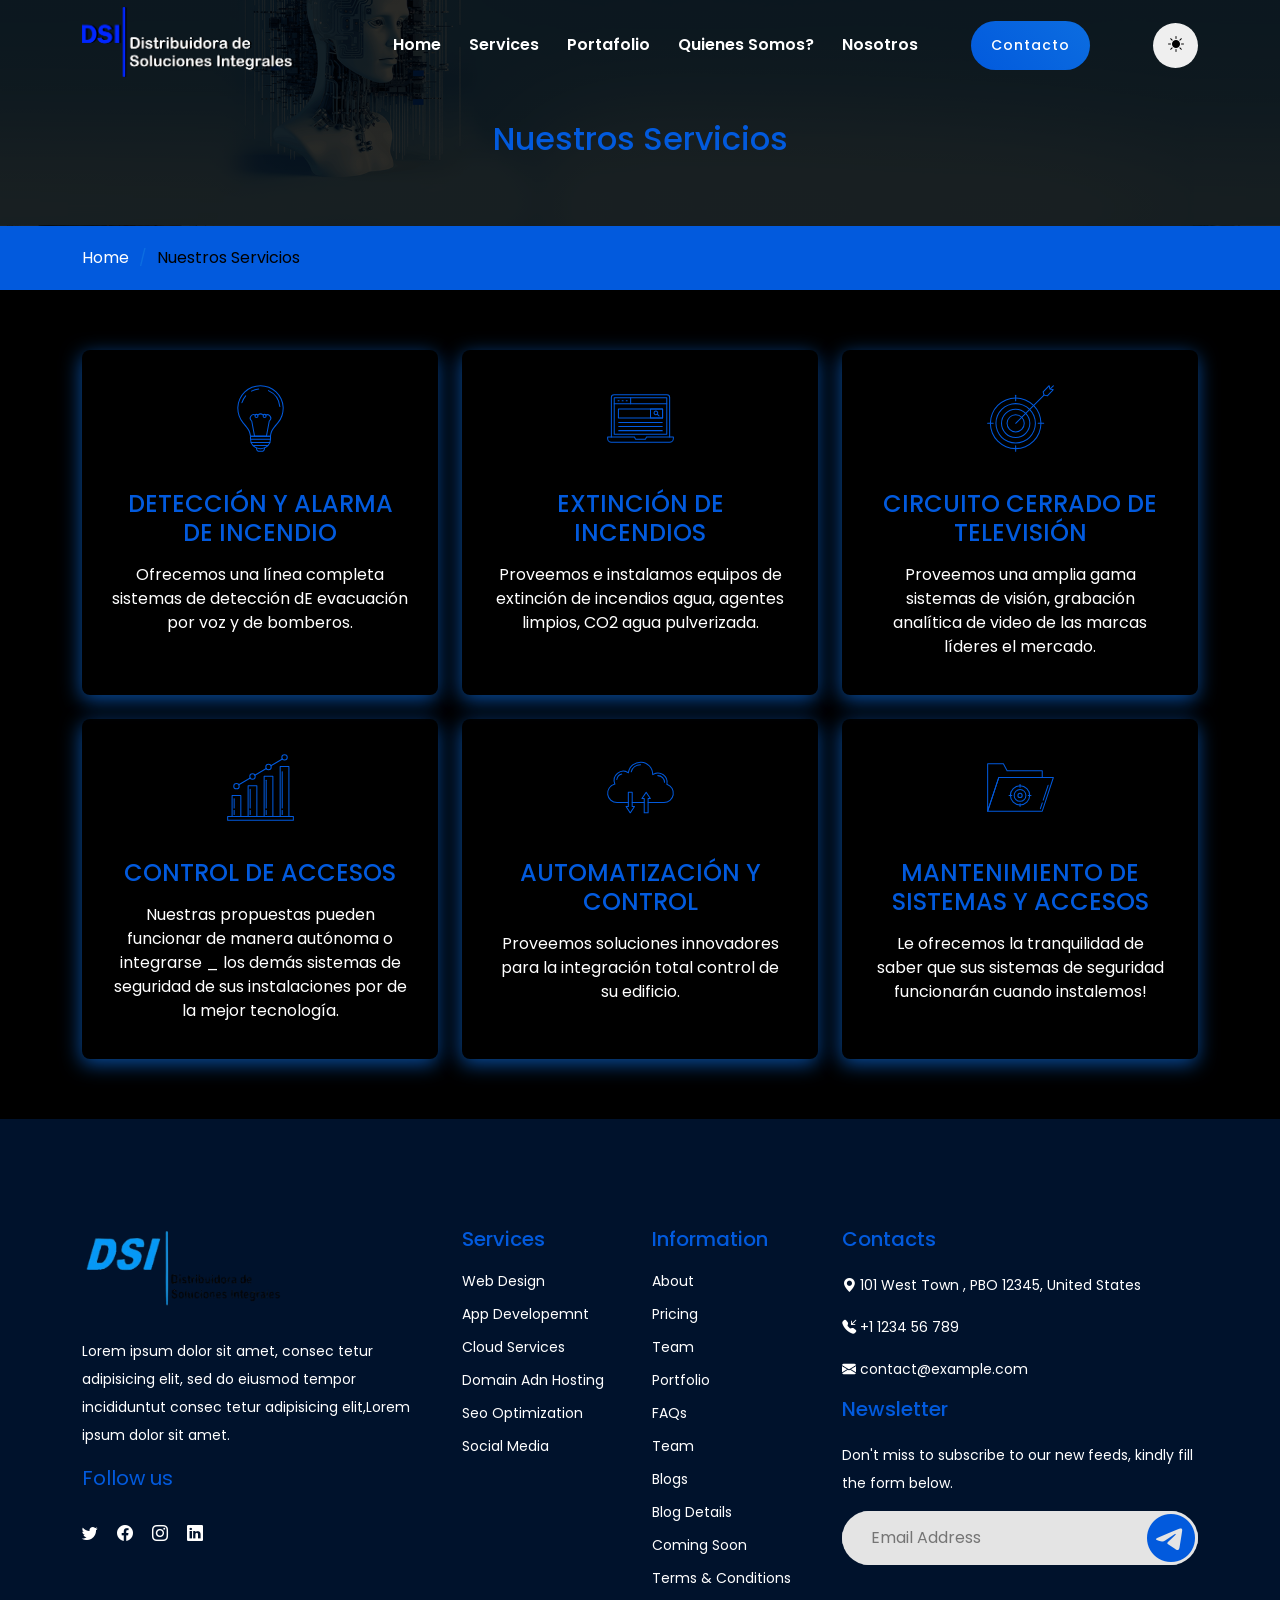
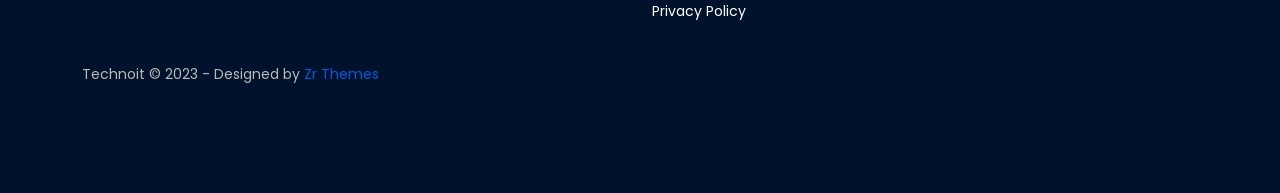
<file: services.html>
<!DOCTYPE html>
<html lang="zxx">
  <head>
  <meta charset="utf-8">
  <meta content="width=device-width, initial-scale=1.0" name="viewport">

  <title>Technoit - IT Solutions & Business Services Multipurpose Responsive Website Template</title>
  <meta content="" name="Technoit - IT Solutions & Business Services Multipurpose Responsive Website Template">
  <meta name="description" content="Technoit - IT Solutions & Business Services Multipurpose Responsive Website Template">
  <meta http-equiv="X-UA-Compatible" content="ie=edge">
  <meta content="" name="ZRTHEMES">

  <!-- Favicons -->
  <link href="assets/images/favicon.png" rel="icon">
  <link href="assets/images/apple-touch-icon.png" rel="apple-touch-icon">

  <!-- Google Fonts -->
  <link href="https://fonts.googleapis.com/css2?family=Open+Sans:ital,wght@0,300;0,400;0,500;0,600;0,700;1,300;1,400;1,600;1,700&amp;family=Montserrat:ital,wght@0,300;0,400;0,500;0,600;0,700;1,300;1,400;1,500;1,600;1,700&amp;family=Raleway:ital,wght@0,300;0,400;0,500;0,600;0,700;1,300;1,400;1,500;1,600;1,700&amp;display=swap" rel="stylesheet">
  <link rel="preconnect" href="https://fonts.googleapis.com">
  <link rel="preconnect" href="https://fonts.gstatic.com" crossorigin="">
  <link href="https://fonts.googleapis.com/css2?family=Oswald:wght@500&amp;display=swap" rel="stylesheet">
  <link href="https://fonts.googleapis.com/css2?family=Poppins:wght@300;400&amp;display=swap" rel="stylesheet">
  <!-- Vendor CSS Files -->
  <link href="assets/vendor/aos/aos.css" rel="stylesheet">
  <link href="assets/stylesheets/font-awesome.min.css" rel="stylesheet">
  <link href="assets/vendor/swiper/swiper-bundle.min.css" rel="stylesheet">
  <link href="assets/vendor/glightbox/css/glightbox.min.css" rel="stylesheet">
  <link href="assets/vendor/bootstrap/css/bootstrap.min.css" rel="stylesheet">
  <link href="assets/vendor/bootstrap-icons/bootstrap-icons.css" rel="stylesheet">
  <!-- Main CSS File -->
  <link href="assets/stylesheets/styles.css" rel="stylesheet">


</head>

<body>

  <header id="header" class="header d-flex align-items-center sticked stikcy-menu">
    <div class="container-fluid container-xl d-flex align-items-center justify-content-between">
      <a href="index.html" class="logo d-flex align-items-center">
        <img src="assets/images/Logo DSI-2025_Full capas111.png" alt="logo DSI">
      </a>
      <nav id="navbar" class="navbar">
        <ul>
          <li><a href="index.html" class="">Home</a></li>
          <li><a href="services.html" class="">Services</a></li>
          <li><a href="portfolio.html" class="">Portafolio</a></li>
          <li><a href="privacy-policy.html">Quienes Somos?</a></li>

          <li><a href="about.html">Nosotros</a></li>

          <!-- <li class="dropdown"><a href="#"><span>Menu</span> <i class="bi bi-chevron-down dropdown-indicator"></i></a>
            <ul>
              <li><a href="about.html">Nosotros</a></li>
              <li><a href="packages.html">Pricing</a></li>
              <li><a href="faqs.html">FAQs</a></li>
              <li><a href="privacy-policy.html">Terms &amp; Conditions</a></li>
              <li><a href="privacy-policy.html">Privacy Policy</a></li>
              <li><a href="blogs.html">Blogs</a></li>
              <li><a href="blog-details.html">Blog Detail Page</a></li>
            </ul>
          </li> -->
          <!-- <li><a href="blogs.html">News</a></li> -->
        </ul>
      </nav><!-- .navbar -->
      <a href="contact.html" class="btn-get-started hide-on-mobile">Contacto</a>
      <button id="darkmode-button"><i class="bi bi-moon-fill"></i></button>
      <i class="mobile-nav-toggle mobile-nav-show bi bi-list"></i>
      <i class="mobile-nav-toggle mobile-nav-hide d-none bi bi-x"></i>
    </div>
  </header>
  <!-- End Header -->

  <!--  Breadcrumbs  -->
  <div class="breadcrumbs">
    <div class="page-header d-flex align-items-center">
      <div class="container position-relative">
        <div class="row d-flex justify-content-center">
          <div class="col-lg-6 text-center">
            <h2>Nuestros Servicios</h2>
            <!-- <p>Lorem ipsum dolor sit amet consectetur adipiscing elit</p> -->
          </div>
        </div>
      </div>
    </div>
    <nav>
      <div class="container">
        <ol>
          <li><a href="index.html">Home</a></li>
          <li>Nuestros Servicios</li>
        </ol>
      </div>
    </nav>
  </div><!-- End Breadcrumbs -->

  <main id="main">

    <div class="single-page">
      
      <!-- Start Service Section -->
    <div id="services" class="section">
      <div class="top-icon-box position-relative">
        <div class="container position-relative">
          <div class="row gy-4">
      
            <div class="col-xl-4 col-md-4" data-aos="fade-up" data-aos-delay="100">
              <div class="icon-box">
                <div class="icon"><img src="assets/images/icons/service-design.svg" alt="icon"></div>
                <h4 class="title"><a href="" class="stretched-link">DETECCIÓN Y ALARMA DE INCENDIO</a></h4>
                <p>Ofrecemos una línea completa sistemas de detección dE evacuación por voz y de bomberos.</p>
              </div>
            </div>
            <!--End Icon Box -->
  
            <div class="col-xl-4 col-md-4" data-aos="fade-up" data-aos-delay="200">
              <div class="icon-box">
                <div class="icon"><img src="assets/images/icons/service-hosting.svg" alt="icon"></div>
                <h4 class="title"><a href="" class="stretched-link">EXTINCIÓN DE INCENDIOS</a></h4>
                <p>Proveemos e instalamos equipos de extinción de incendios agua, agentes limpios, CO2 agua pulverizada. </p>
              </div>
            </div>
            <!--End Icon Box -->
  
            <div class="col-xl-4 col-md-4" data-aos="fade-up" data-aos-delay="500">
              <div class="icon-box">
                <div class="icon"><img src="assets/images/icons/service-social.svg" alt="icon"></div>
                <h4 class="title"><a href="" class="stretched-link">CIRCUITO CERRADO DE TELEVISIÓN</a></h4>
                <p>Proveemos una amplia gama sistemas de visión, grabación analítica de video de las marcas líderes el mercado. </p>
              </div>
            </div>
            <!--End Icon Box -->
  
            <div class="col-xl-4 col-md-4" data-aos="fade-up" data-aos-delay="100">
              <div class="icon-box">
                <div class="icon"><img src="assets/images/icons/service-seo.svg" alt="icon"></div>
                <h4 class="title"><a href="" class="stretched-link">CONTROL DE ACCESOS</a></h4>
                <p>Nuestras propuestas pueden funcionar de manera autónoma o integrarse _ los demás sistemas de seguridad de sus instalaciones por de la mejor tecnología.</p>
              </div>
            </div>
            <!--End Icon Box -->
  
  
            <div class="col-xl-4 col-md-4" data-aos="fade-up" data-aos-delay="200">
              <div class="icon-box">
                <div class="icon"><img src="assets/images/icons/service-cloud.svg" alt="icon"></div>
                <h4 class="title"><a href="" class="stretched-link">AUTOMATIZACIÓN Y CONTROL</a></h4>
                <p>Proveemos soluciones innovadores para la integración total control de su edificio.</p>
              </div>
            </div>
            <!--End Icon Box -->
  
  
            <div class="col-xl-4 col-md-4" data-aos="fade-up" data-aos-delay="500">
              <div class="icon-box">
                <div class="icon"><img src="assets/images/icons/service-secure.svg" alt="icon"></div>
                <h4 class="title"><a href="" class="stretched-link">MANTENIMIENTO DE SISTEMAS Y ACCESOS
                </a></h4>
                <p>Le ofrecemos la tranquilidad de saber que sus sistemas de seguridad funcionarán cuando instalemos!</p>
              </div>
            </div>
            <!--End Icon Box -->
  
          </div>
        </div>
      </div>
    </div>
    <!-- End Service Section -->
      
    </div>

  </main><!-- End #main -->

  <!--  Footer  -->
  <footer id="footer" class="footer-section">
    <div class="container">
        <div class="footer-content pt-5 pb-5">
            <div class="row">
                <div class="col-xl-4 col-lg-4 mb-50">
                    <div class="footer-widget">
                        <div class="footer-logo">
                            <a href="index.html" class="logo d-flex align-items-center">
                              <img src="assets/images/logo.png" alt="logo">
                            </a>
                        </div>
                        <div class="footer-text">
                            <p>Lorem ipsum dolor sit amet, consec tetur adipisicing elit, sed do eiusmod tempor incididuntut consec tetur adipisicing
                            elit,Lorem ipsum dolor sit amet.</p>
                        </div>
                        <div class="footer-social-icon">
                            <span>Follow us</span>
                            <a href="#" class="twitter"><i class="bi bi-twitter"></i></a>
                            <a href="#" class="facebook"><i class="bi bi-facebook"></i></a>
                            <a href="#" class="instagram"><i class="bi bi-instagram"></i></a>
                            <a href="#" class="linkedin"><i class="bi bi-linkedin"></i></a>
                        </div>
                    </div>
                </div>
                
                <div class="col-lg-2 col-md-6 col-sm-12 footer-column">
                      <div class="service-widget footer-widget">
                        <div class="footer-widget-heading">
                            <h3>Services</h3>
                        </div>
                          <ul class="list">
                              <li><a href="services.html">Web Design</a></li>
                              <li><a href="services.html">App Developemnt</a></li>
                              <li><a href="services.html">Cloud Services</a></li>
                              <li><a href="services.html">Domain adn Hosting</a></li>
                              <li><a href="services.html">Seo Optimization</a></li>
                              <li><a href="services.html">Social Media</a></li>
                          </ul>
                      </div>
                  </div>
                  <div class="col-lg-2 col-md-6 col-sm-12 footer-column">
                      <div class="service-widget footer-widget">
                        <div class="footer-widget-heading">
                            <h3>Information</h3>
                        </div>
                          <ul class="list">
                            <li><a href="about.html">About</a></li>
                            <li><a href="packages.html">Pricing</a></li>
                            <li><a href="team.html">Team</a></li>
                            <li><a href="porfolio.html">Portfolio</a></li>
                            <li><a href="faq.html">FAQs</a></li>
                            <li><a href="team.html">Team</a></li>
                            <li><a href="blogs.html">Blogs</a></li>
                            <li><a href="blogs-details.html">Blog Details</a></li>
                            <li><a href="coming-soon.html">Coming Soon</a></li>
                            <li><a href="privacy-policy.html">Terms & Conditions</a></li>
                            <li><a href="privacy-policy.html">Privacy Policy</a></li>
                          </ul>
                      </div>
                  </div>
                <div class="col-xl-4 col-lg-4 col-md-6 mb-50">
                    <div class="contact-widget footer-widget">
                        <div class="footer-widget-heading">
                            <h3>Contacts</h3>
                        </div>
                          <div class="footer-text">
                              <p><i class="bi bi-geo-alt-fill mr-15"></i> 101 West Town , PBO 12345, United States</p>
                              <p><i class="bi bi-telephone-inbound-fill mr-15"></i> +1 1234 56 789</p>
                              <p><i class="bi bi-envelope-fill mr-15"></i> contact@example.com</p>
                          </div>
                    </div>
                    <div class="footer-widget">
                        <div class="footer-widget-heading">
                            <h3>Newsletter</h3>
                        </div>
                        <div class="footer-text mb-25">
                            <p>Don't miss to subscribe to our new feeds, kindly fill the form below.</p>
                        </div>
                        <div class="subscribe-form">
                            <form action="#">
                                <input type="text" placeholder="Email Address">
                                <button><i class="bi bi-telegram"></i></button>
                            </form>
                        </div>
                    </div>
                </div>
            </div>
            <div class="row">
                <div class="col-xl-6 col-lg-6 text-left text-lg-left">
                    <div class="copyright-text">
                        <p>Technoit © 2023 - Designed by <a href="https://www.templatemonster.com/authors/zrthemes/">Zr Themes</a></p>
                    </div>
                </div>
            </div>
        </div>
    </div>
  </footer>
  <!-- End Footer -->

  <a href="#" class="scroll-top d-flex align-items-center justify-content-center active">
    <i class="bi bi-arrow-up-short"></i>
  </a>

  <div id="preloader"></div>

  <!-- Vendor JS Files -->
  <script src="assets/javascripts/jquery.min.js"></script>
  <script src="assets/vendor/glightbox/js/glightbox.min.js"></script>
  <script src="assets/vendor/bootstrap/js/bootstrap.bundle.min.js"></script>
  <script src="assets/vendor/aos/aos.js"></script>
  <script src="assets/vendor/swiper/swiper-bundle.min.js"></script>
  <script src="assets/javascripts/plugins.js"></script>
  <script src="assets/javascripts/purecounter_vanilla.js"></script>
  <script src="assets/javascripts/validator.min.js"></script>
  <script src="assets/javascripts/contactform.js"></script>
  <script src="assets/javascripts/particles.min.js"></script>
  <script src="assets/javascripts/script.js"></script>

  <!-- Template Main JS File -->
  <script src="assets/javascripts/main.js"></script>



</body></html>
</file>
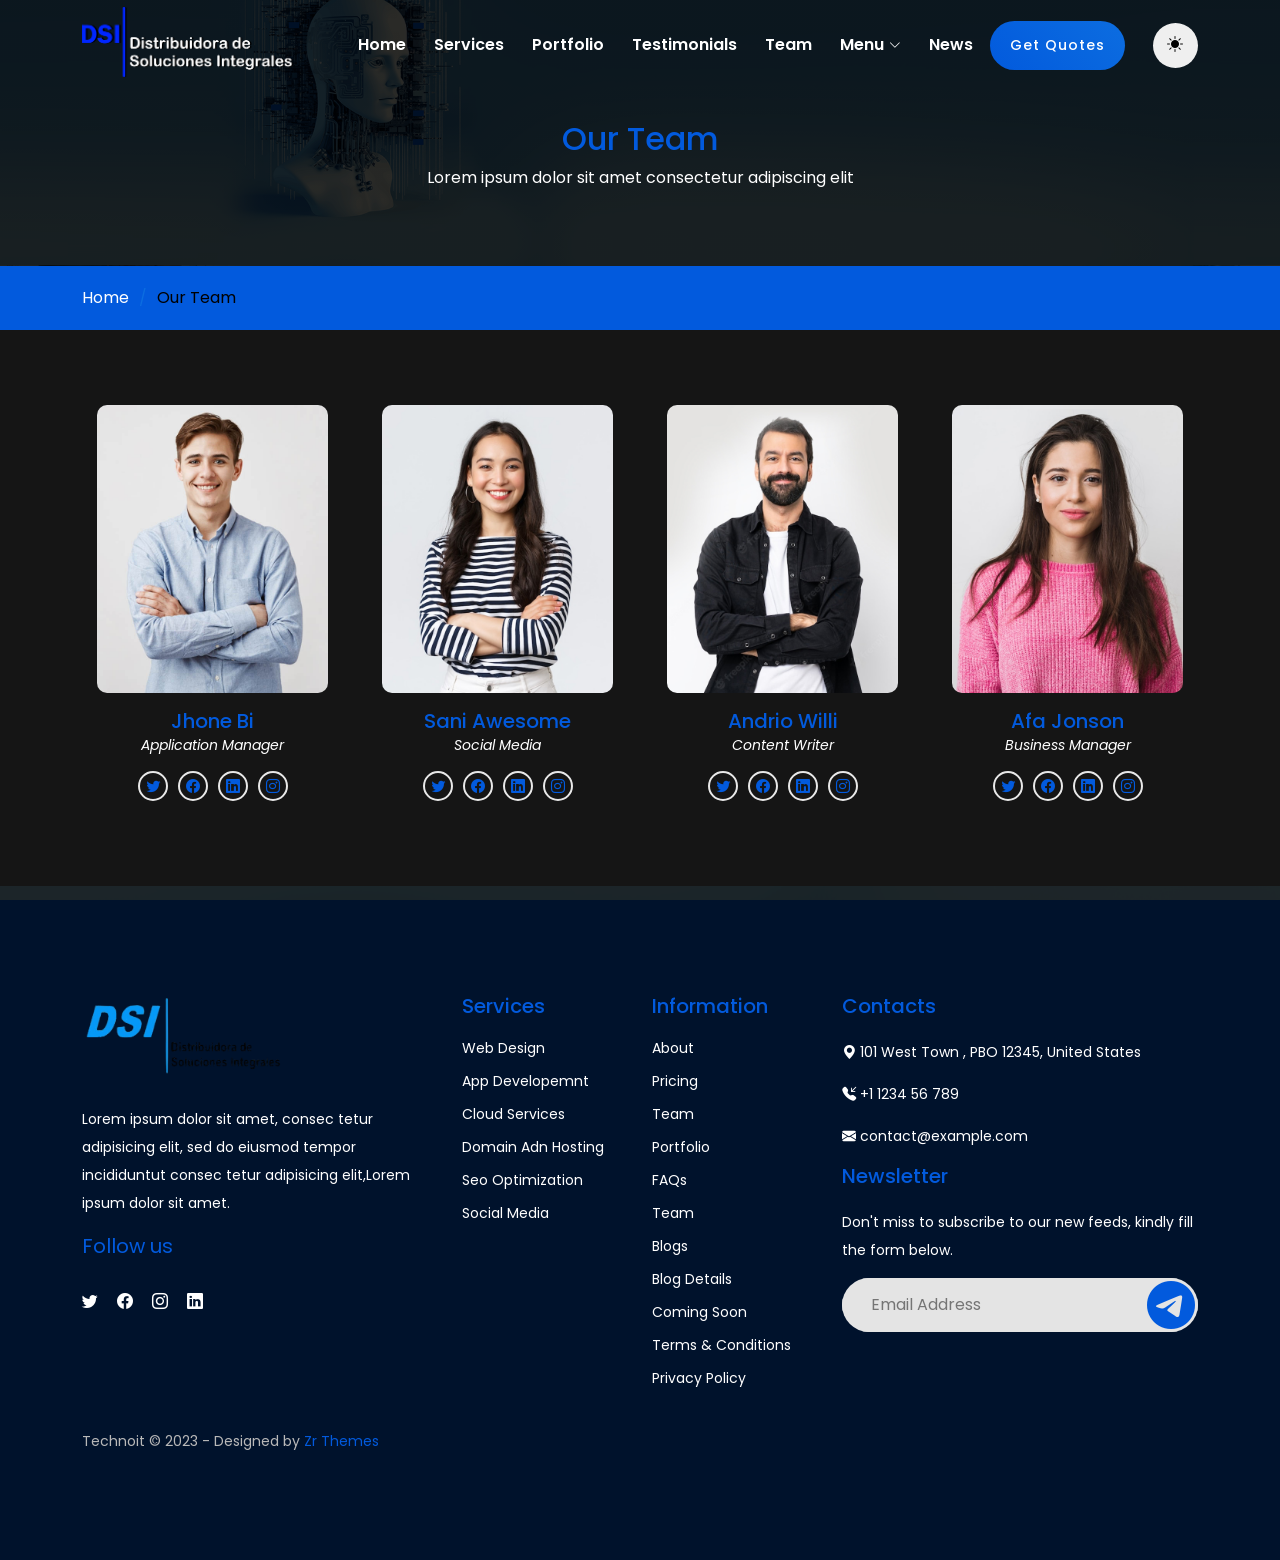
<file: team.html>
<!DOCTYPE html>
<html lang="zxx">
  <head>
  <meta charset="utf-8">
  <meta content="width=device-width, initial-scale=1.0" name="viewport">

  <title>Technoit - IT Solutions & Business Services Multipurpose Responsive Website Template</title>
  <meta content="" name="Technoit - IT Solutions & Business Services Multipurpose Responsive Website Template">
  <meta name="description" content="Technoit - IT Solutions & Business Services Multipurpose Responsive Website Template">
  <meta http-equiv="X-UA-Compatible" content="ie=edge">
  <meta content="" name="ZRTHEMES">

  <!-- Favicons -->
  <link href="assets/images/favicon.png" rel="icon">
  <link href="assets/images/apple-touch-icon.png" rel="apple-touch-icon">

  <!-- Google Fonts -->
  <link href="https://fonts.googleapis.com/css2?family=Open+Sans:ital,wght@0,300;0,400;0,500;0,600;0,700;1,300;1,400;1,600;1,700&amp;family=Montserrat:ital,wght@0,300;0,400;0,500;0,600;0,700;1,300;1,400;1,500;1,600;1,700&amp;family=Raleway:ital,wght@0,300;0,400;0,500;0,600;0,700;1,300;1,400;1,500;1,600;1,700&amp;display=swap" rel="stylesheet">
  <link rel="preconnect" href="https://fonts.googleapis.com">
  <link rel="preconnect" href="https://fonts.gstatic.com" crossorigin="">
  <link href="https://fonts.googleapis.com/css2?family=Oswald:wght@500&amp;display=swap" rel="stylesheet">
  <link href="https://fonts.googleapis.com/css2?family=Poppins:wght@300;400&amp;display=swap" rel="stylesheet">
  <!-- Vendor CSS Files -->
  <link href="assets/vendor/aos/aos.css" rel="stylesheet">
  <link href="assets/stylesheets/font-awesome.min.css" rel="stylesheet">
  <link href="assets/vendor/swiper/swiper-bundle.min.css" rel="stylesheet">
  <link href="assets/vendor/glightbox/css/glightbox.min.css" rel="stylesheet">
  <link href="assets/vendor/bootstrap/css/bootstrap.min.css" rel="stylesheet">
  <link href="assets/vendor/bootstrap-icons/bootstrap-icons.css" rel="stylesheet">
  <!-- Main CSS File -->
  <link href="assets/stylesheets/styles.css" rel="stylesheet">


</head>

<body>

  <header id="header" class="header d-flex align-items-center sticked stikcy-menu">
    <div class="container-fluid container-xl d-flex align-items-center justify-content-between">
      <a href="index.html" class="logo d-flex align-items-center">
        <img src="assets/images/Logo DSI-2025_Full capas111.png" alt="logo DSI">
      </a>
      <nav id="navbar" class="navbar">
        <ul>
          <li><a href="index.html" class="">Home</a></li>
          <li><a href="services.html" class="">Services</a></li>
          <li><a href="portfolio.html" class="">Portfolio</a></li>
          <li><a href="testimonials.html" class="">Testimonials</a></li>
          <li><a href="team.html" class="">Team</a></li>
          <li class="dropdown"><a href="#"><span>Menu</span> <i class="bi bi-chevron-down dropdown-indicator"></i></a>
            <ul>
              <li><a href="about.html">About</a></li>
              <li><a href="packages.html">Pricing</a></li>
              <li><a href="faqs.html">FAQs</a></li>
              <li><a href="privacy-policy.html">Terms &amp; Conditions</a></li>
              <li><a href="privacy-policy.html">Privacy Policy</a></li>
              <li><a href="blogs.html">Blogs</a></li>
              <li><a href="blog-details.html">Blog Detail Page</a></li>
            </ul>
          </li>
          <li><a href="blogs.html">News</a></li>
        </ul>
      </nav><!-- .navbar -->
      <a href="contact.html" class="btn-get-started hide-on-mobile">Get Quotes</a>
      <button id="darkmode-button"><i class="bi bi-moon-fill"></i></button>
      <i class="mobile-nav-toggle mobile-nav-show bi bi-list"></i>
      <i class="mobile-nav-toggle mobile-nav-hide d-none bi bi-x"></i>
    </div>
  </header>
  <!-- End Header -->

  <!--  Breadcrumbs  -->
  <div class="breadcrumbs">
    <div class="page-header d-flex align-items-center">
      <div class="container position-relative">
        <div class="row d-flex justify-content-center">
          <div class="col-lg-6 text-center">
            <h2>Our Team</h2>
            <p>Lorem ipsum dolor sit amet consectetur adipiscing elit</p>
          </div>
        </div>
      </div>
    </div>
    <nav>
      <div class="container">
        <ol>
          <li><a href="index.html">Home</a></li>
          <li>Our Team</li>
        </ol>
      </div>
    </nav>
  </div><!-- End Breadcrumbs -->

  <main id="main">

    <div class="single-page">
      <!--  Our Team Section  -->
    <section id="team" class="team sections-bg">
      <div class="container aos-init aos-animate" data-aos="fade-up">
        <div class="row gy-4">
          <div class="col-xl-3 col-md-6 d-flex aos-init aos-animate" data-aos="fade-up" data-aos-delay="100">
            <div class="member">
              <img src="assets/images/team/team-1.jpg" class="img-fluid" alt="">
              <h4>Jhone Bi</h4>
              <span>Application Manager</span>
              <div class="social">
                <a href=""><i class="bi bi-twitter"></i></a>
                <a href=""><i class="bi bi-facebook"></i></a>
                <a href=""><i class="bi bi-linkedin"></i></a>
                <a href=""><i class="bi bi-instagram"></i></a>
              </div>
            </div>
          </div><!-- End Team Member -->

          <div class="col-xl-3 col-md-6 d-flex aos-init aos-animate" data-aos="fade-up" data-aos-delay="200">
            <div class="member">
              <img src="assets/images/team/team-2.jpg" class="img-fluid" alt="">
              <h4>Sani Awesome</h4>
              <span>Social Media</span>
              <div class="social">
                <a href=""><i class="bi bi-twitter"></i></a>
                <a href=""><i class="bi bi-facebook"></i></a>
                <a href=""><i class="bi bi-linkedin"></i></a>
                <a href=""><i class="bi bi-instagram"></i></a>
              </div>
            </div>
          </div><!-- End Team Member -->

          <div class="col-xl-3 col-md-6 d-flex aos-init aos-animate" data-aos="fade-up" data-aos-delay="300">
            <div class="member">
              <img src="assets/images/team/team-3.jpg" class="img-fluid" alt="">
              <h4>Andrio Willi</h4>
              <span>Content Writer</span>
              <div class="social">
                <a href=""><i class="bi bi-twitter"></i></a>
                <a href=""><i class="bi bi-facebook"></i></a>
                <a href=""><i class="bi bi-linkedin"></i></a>
                <a href=""><i class="bi bi-instagram"></i></a>
              </div>
            </div>
          </div><!-- End Team Member -->

          <div class="col-xl-3 col-md-6 d-flex aos-init aos-animate" data-aos="fade-up" data-aos-delay="400">
            <div class="member">
              <img src="assets/images/team/team-4.jpg" class="img-fluid" alt="">
              <h4>Afa Jonson</h4>
              <span>Business Manager</span>
              <div class="social">
                <a href=""><i class="bi bi-twitter"></i></a>
                <a href=""><i class="bi bi-facebook"></i></a>
                <a href=""><i class="bi bi-linkedin"></i></a>
                <a href=""><i class="bi bi-instagram"></i></a>
              </div>
            </div>
          </div><!-- End Team Member -->

        </div>

      </div>
    </section>
    <!-- End Our Team Section -->
    </div>

  </main><!-- End #main -->

  <!--  Footer  -->
  <footer id="footer" class="footer-section">
    <div class="container">
        <div class="footer-content pt-5 pb-5">
            <div class="row">
                <div class="col-xl-4 col-lg-4 mb-50">
                    <div class="footer-widget">
                        <div class="footer-logo">
                            <a href="index.html" class="logo d-flex align-items-center">
                              <img src="assets/images/logo.png" alt="logo">
                            </a>
                        </div>
                        <div class="footer-text">
                            <p>Lorem ipsum dolor sit amet, consec tetur adipisicing elit, sed do eiusmod tempor incididuntut consec tetur adipisicing
                            elit,Lorem ipsum dolor sit amet.</p>
                        </div>
                        <div class="footer-social-icon">
                            <span>Follow us</span>
                            <a href="#" class="twitter"><i class="bi bi-twitter"></i></a>
                            <a href="#" class="facebook"><i class="bi bi-facebook"></i></a>
                            <a href="#" class="instagram"><i class="bi bi-instagram"></i></a>
                            <a href="#" class="linkedin"><i class="bi bi-linkedin"></i></a>
                        </div>
                    </div>
                </div>
                
                <div class="col-lg-2 col-md-6 col-sm-12 footer-column">
                      <div class="service-widget footer-widget">
                        <div class="footer-widget-heading">
                            <h3>Services</h3>
                        </div>
                          <ul class="list">
                              <li><a href="services.html">Web Design</a></li>
                              <li><a href="services.html">App Developemnt</a></li>
                              <li><a href="services.html">Cloud Services</a></li>
                              <li><a href="services.html">Domain adn Hosting</a></li>
                              <li><a href="services.html">Seo Optimization</a></li>
                              <li><a href="services.html">Social Media</a></li>
                          </ul>
                      </div>
                  </div>
                  <div class="col-lg-2 col-md-6 col-sm-12 footer-column">
                      <div class="service-widget footer-widget">
                        <div class="footer-widget-heading">
                            <h3>Information</h3>
                        </div>
                          <ul class="list">
                            <li><a href="about.html">About</a></li>
                            <li><a href="packages.html">Pricing</a></li>
                            <li><a href="team.html">Team</a></li>
                            <li><a href="porfolio.html">Portfolio</a></li>
                            <li><a href="faq.html">FAQs</a></li>
                            <li><a href="team.html">Team</a></li>
                            <li><a href="blogs.html">Blogs</a></li>
                            <li><a href="blogs-details.html">Blog Details</a></li>
                            <li><a href="coming-soon.html">Coming Soon</a></li>
                            <li><a href="privacy-policy.html">Terms & Conditions</a></li>
                            <li><a href="privacy-policy.html">Privacy Policy</a></li>
                          </ul>
                      </div>
                  </div>
                <div class="col-xl-4 col-lg-4 col-md-6 mb-50">
                    <div class="contact-widget footer-widget">
                        <div class="footer-widget-heading">
                            <h3>Contacts</h3>
                        </div>
                          <div class="footer-text">
                              <p><i class="bi bi-geo-alt-fill mr-15"></i> 101 West Town , PBO 12345, United States</p>
                              <p><i class="bi bi-telephone-inbound-fill mr-15"></i> +1 1234 56 789</p>
                              <p><i class="bi bi-envelope-fill mr-15"></i> contact@example.com</p>
                          </div>
                    </div>
                    <div class="footer-widget">
                        <div class="footer-widget-heading">
                            <h3>Newsletter</h3>
                        </div>
                        <div class="footer-text mb-25">
                            <p>Don't miss to subscribe to our new feeds, kindly fill the form below.</p>
                        </div>
                        <div class="subscribe-form">
                            <form action="#">
                                <input type="text" placeholder="Email Address">
                                <button><i class="bi bi-telegram"></i></button>
                            </form>
                        </div>
                    </div>
                </div>
            </div>
            <div class="row">
                <div class="col-xl-6 col-lg-6 text-left text-lg-left">
                    <div class="copyright-text">
                        <p>Technoit © 2023 - Designed by <a href="https://www.templatemonster.com/authors/zrthemes/">Zr Themes</a></p>
                    </div>
                </div>
            </div>
        </div>
    </div>
  </footer>
  <!-- End Footer -->

  <a href="#" class="scroll-top d-flex align-items-center justify-content-center active">
    <i class="bi bi-arrow-up-short"></i>
  </a>

  <div id="preloader"></div>

  <!-- Vendor JS Files -->
  <script src="assets/javascripts/jquery.min.js"></script>
  <script src="assets/vendor/glightbox/js/glightbox.min.js"></script>
  <script src="assets/vendor/bootstrap/js/bootstrap.bundle.min.js"></script>
  <script src="assets/vendor/aos/aos.js"></script>
  <script src="assets/vendor/swiper/swiper-bundle.min.js"></script>
  <script src="assets/javascripts/plugins.js"></script>
  <script src="assets/javascripts/purecounter_vanilla.js"></script>
  <script src="assets/javascripts/validator.min.js"></script>
  <script src="assets/javascripts/contactform.js"></script>
  <script src="assets/javascripts/particles.min.js"></script>
  <script src="assets/javascripts/script.js"></script>

  <!-- Template Main JS File -->
  <script src="assets/javascripts/main.js"></script>



</body></html>
</file>
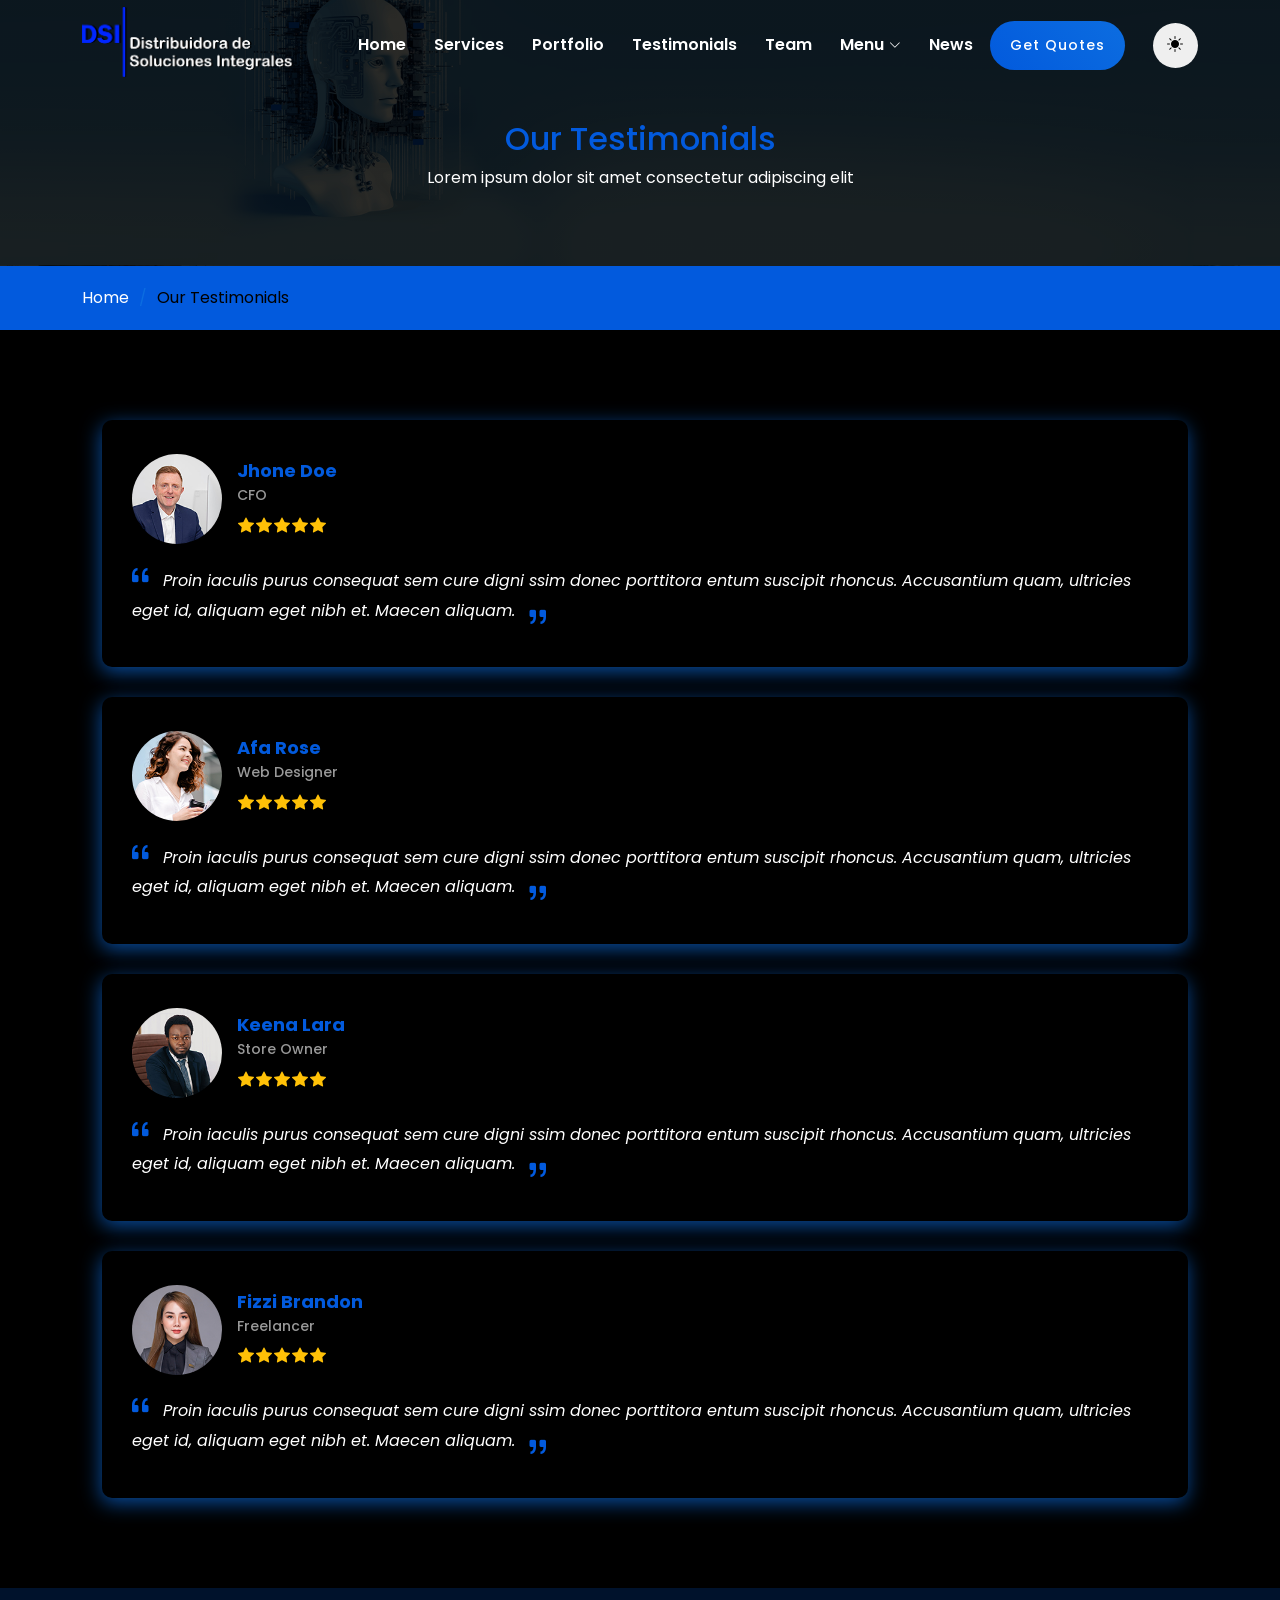
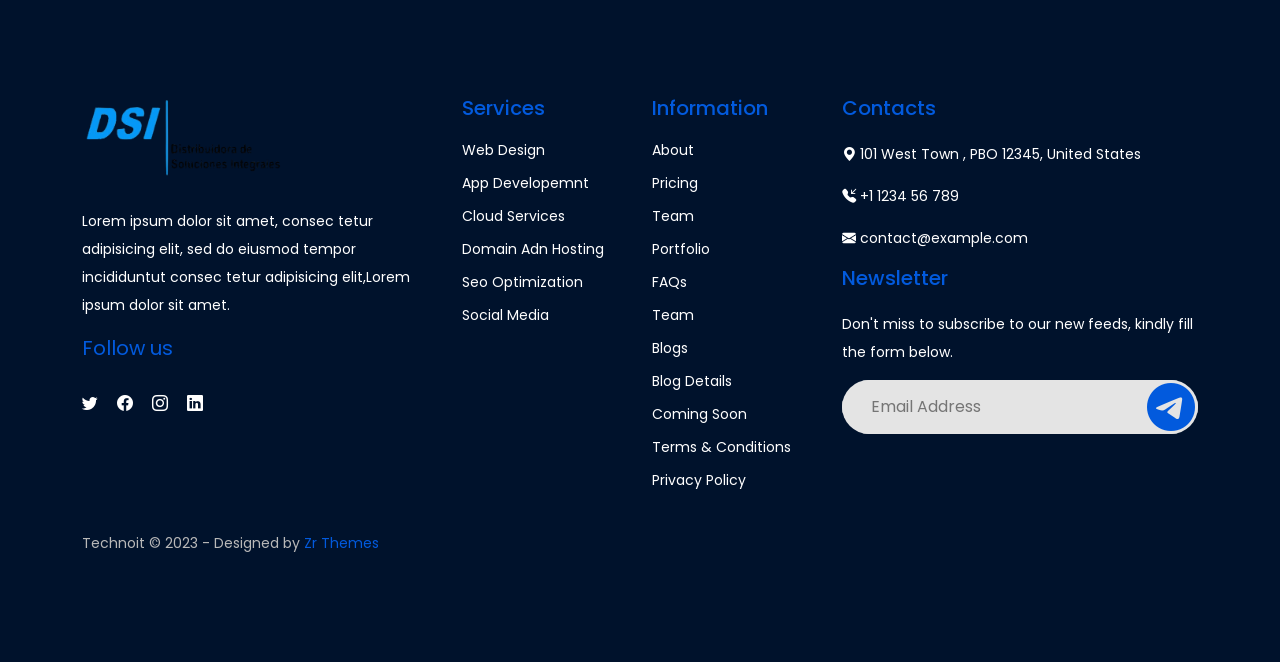
<file: testimonials.html>
<!DOCTYPE html>
<html lang="zxx">
  <head>
  <meta charset="utf-8">
  <meta content="width=device-width, initial-scale=1.0" name="viewport">

  <title>Technoit - IT Solutions & Business Services Multipurpose Responsive Website Template</title>
  <meta content="" name="Technoit - IT Solutions & Business Services Multipurpose Responsive Website Template">
  <meta name="description" content="Technoit - IT Solutions & Business Services Multipurpose Responsive Website Template">
  <meta http-equiv="X-UA-Compatible" content="ie=edge">
  <meta content="" name="ZRTHEMES">

  <!-- Favicons -->
  <link href="assets/images/favicon.png" rel="icon">
  <link href="assets/images/apple-touch-icon.png" rel="apple-touch-icon">

  <!-- Google Fonts -->
  <link href="https://fonts.googleapis.com/css2?family=Open+Sans:ital,wght@0,300;0,400;0,500;0,600;0,700;1,300;1,400;1,600;1,700&amp;family=Montserrat:ital,wght@0,300;0,400;0,500;0,600;0,700;1,300;1,400;1,500;1,600;1,700&amp;family=Raleway:ital,wght@0,300;0,400;0,500;0,600;0,700;1,300;1,400;1,500;1,600;1,700&amp;display=swap" rel="stylesheet">
  <link rel="preconnect" href="https://fonts.googleapis.com">
  <link rel="preconnect" href="https://fonts.gstatic.com" crossorigin="">
  <link href="https://fonts.googleapis.com/css2?family=Oswald:wght@500&amp;display=swap" rel="stylesheet">
  <link href="https://fonts.googleapis.com/css2?family=Poppins:wght@300;400&amp;display=swap" rel="stylesheet">
  <!-- Vendor CSS Files -->
  <link href="assets/vendor/aos/aos.css" rel="stylesheet">
  <link href="assets/stylesheets/font-awesome.min.css" rel="stylesheet">
  <link href="assets/vendor/swiper/swiper-bundle.min.css" rel="stylesheet">
  <link href="assets/vendor/glightbox/css/glightbox.min.css" rel="stylesheet">
  <link href="assets/vendor/bootstrap/css/bootstrap.min.css" rel="stylesheet">
  <link href="assets/vendor/bootstrap-icons/bootstrap-icons.css" rel="stylesheet">
  <!-- Main CSS File -->
  <link href="assets/stylesheets/styles.css" rel="stylesheet">


</head>

<body>

  <header id="header" class="header d-flex align-items-center sticked stikcy-menu">
    <div class="container-fluid container-xl d-flex align-items-center justify-content-between">
      <a href="index.html" class="logo d-flex align-items-center">
        <img src="assets/images/Logo DSI-2025_Full capas111.png" alt="logo DSI">
      </a>
      <nav id="navbar" class="navbar">
        <ul>
          <li><a href="index.html" class="">Home</a></li>
          <li><a href="services.html" class="">Services</a></li>
          <li><a href="portfolio.html" class="">Portfolio</a></li>
          <li><a href="testimonials.html" class="">Testimonials</a></li>
          <li><a href="team.html" class="">Team</a></li>
          <li class="dropdown"><a href="#"><span>Menu</span> <i class="bi bi-chevron-down dropdown-indicator"></i></a>
            <ul>
              <li><a href="about.html">About</a></li>
              <li><a href="packages.html">Pricing</a></li>
              <li><a href="faqs.html">FAQs</a></li>
              <li><a href="privacy-policy.html">Terms &amp; Conditions</a></li>
              <li><a href="privacy-policy.html">Privacy Policy</a></li>
              <li><a href="blogs.html">Blogs</a></li>
              <li><a href="blog-details.html">Blog Detail Page</a></li>
            </ul>
          </li>
          <li><a href="blogs.html">News</a></li>
        </ul>
      </nav><!-- .navbar -->
      <a href="contact.html" class="btn-get-started hide-on-mobile">Get Quotes</a>
      <button id="darkmode-button"><i class="bi bi-moon-fill"></i></button>
      <i class="mobile-nav-toggle mobile-nav-show bi bi-list"></i>
      <i class="mobile-nav-toggle mobile-nav-hide d-none bi bi-x"></i>
    </div>
  </header>
  <!-- End Header -->

  <!--  Breadcrumbs  -->
  <div class="breadcrumbs">
    <div class="page-header d-flex align-items-center">
      <div class="container position-relative">
        <div class="row d-flex justify-content-center">
          <div class="col-lg-6 text-center">
            <h2>Our Testimonials</h2>
            <p>Lorem ipsum dolor sit amet consectetur adipiscing elit</p>
          </div>
        </div>
      </div>
    </div>
    <nav>
      <div class="container">
        <ol>
          <li><a href="index.html">Home</a></li>
          <li>Our Testimonials</li>
        </ol>
      </div>
    </nav>
  </div><!-- End Breadcrumbs -->

  <main id="main">

    <div class="single-page">
      
      <!--  Testimonials Section  -->
    <section id="testimonials" class="testimonials">
      <div class="container" data-aos="fade-up">
        <div data-aos="fade-up" data-aos-delay="100">
          <div>
            <div class="swiper-slide">
              <div class="testimonial-wrap">
                <div class="testimonial-item">
                  <div class="d-flex align-items-center info-box">
                    <img src="assets/images/testimonials/testimonial-1.jpg" class="testimonial-img flex-shrink-0"
                      alt="">
                    <div>
                      <h3>Jhone Doe</h3>
                      <h4>CFO</h4>
                      <div class="stars">
                        <i class="bi bi-star-fill"></i><i class="bi bi-star-fill"></i><i class="bi bi-star-fill"></i><i
                          class="bi bi-star-fill"></i><i class="bi bi-star-fill"></i>
                      </div>
                    </div>
                  </div>
                  <p>
                    <i class="bi bi-quote quote-icon-left"></i>
                    Proin iaculis purus consequat sem cure digni ssim donec porttitora entum suscipit rhoncus.
                    Accusantium quam, ultricies eget id, aliquam eget nibh et. Maecen aliquam.
                    <i class="bi bi-quote quote-icon-right"></i>
                  </p>
                </div>
              </div>
            </div><!-- End testimonial item -->

            <div class="swiper-slide">
              <div class="testimonial-wrap">
                <div class="testimonial-item">
                  <div class="d-flex align-items-center info-box">
                    <img src="assets/images/testimonials/testimonial-2.jpg" class="testimonial-img flex-shrink-0"
                      alt="">
                    <div>
                      <h3>Afa Rose</h3>
                      <h4>Web Designer</h4>
                      <div class="stars">
                        <i class="bi bi-star-fill"></i><i class="bi bi-star-fill"></i><i class="bi bi-star-fill"></i><i
                          class="bi bi-star-fill"></i><i class="bi bi-star-fill"></i>
                      </div>
                    </div>
                  </div>
                  <p>
                    <i class="bi bi-quote quote-icon-left"></i>
                    Proin iaculis purus consequat sem cure digni ssim donec porttitora entum suscipit rhoncus.
                    Accusantium quam, ultricies eget id, aliquam eget nibh et. Maecen aliquam.
                    <i class="bi bi-quote quote-icon-right"></i>
                  </p>
                </div>
              </div>
            </div><!-- End testimonial item -->

            <div class="swiper-slide">
              <div class="testimonial-wrap">
                <div class="testimonial-item">
                  <div class="d-flex align-items-center info-box">
                    <img src="assets/images/testimonials/testimonial-3.jpg" class="testimonial-img flex-shrink-0"
                      alt="">
                    <div>
                      <h3>Keena Lara</h3>
                      <h4>Store Owner</h4>
                      <div class="stars">
                        <i class="bi bi-star-fill"></i><i class="bi bi-star-fill"></i><i class="bi bi-star-fill"></i><i
                          class="bi bi-star-fill"></i><i class="bi bi-star-fill"></i>
                      </div>
                    </div>
                  </div>
                  <p>
                    <i class="bi bi-quote quote-icon-left"></i>
                    Proin iaculis purus consequat sem cure digni ssim donec porttitora entum suscipit rhoncus.
                    Accusantium quam, ultricies eget id, aliquam eget nibh et. Maecen aliquam.
                    <i class="bi bi-quote quote-icon-right"></i>
                  </p>
                </div>
              </div>
            </div><!-- End testimonial item -->

            <div class="swiper-slide">
              <div class="testimonial-wrap">
                <div class="testimonial-item">
                  <div class="d-flex align-items-center info-box">
                    <img src="assets/images/testimonials/testimonial-4.jpg" class="testimonial-img flex-shrink-0"
                      alt="">
                    <div>
                      <h3>Fizzi Brandon</h3>
                      <h4>Freelancer</h4>
                      <div class="stars">
                        <i class="bi bi-star-fill"></i><i class="bi bi-star-fill"></i><i class="bi bi-star-fill"></i><i
                          class="bi bi-star-fill"></i><i class="bi bi-star-fill"></i>
                      </div>
                    </div>
                  </div>
                  <p>
                    <i class="bi bi-quote quote-icon-left"></i>
                    Proin iaculis purus consequat sem cure digni ssim donec porttitora entum suscipit rhoncus.
                    Accusantium quam, ultricies eget id, aliquam eget nibh et. Maecen aliquam.
                    <i class="bi bi-quote quote-icon-right"></i>
                  </p>
                </div>
              </div>
            </div><!-- End testimonial item -->
          </div>
          <div class="swiper-pagination"></div>
        </div>
      </div>
    </section>
    <!-- End Testimonials Section -->

    </div>

  </main><!-- End #main -->

  <!--  Footer  -->
  <footer id="footer" class="footer-section">
    <div class="container">
        <div class="footer-content pt-5 pb-5">
            <div class="row">
                <div class="col-xl-4 col-lg-4 mb-50">
                    <div class="footer-widget">
                        <div class="footer-logo">
                            <a href="index.html" class="logo d-flex align-items-center">
                              <img src="assets/images/logo.png" alt="logo">
                            </a>
                        </div>
                        <div class="footer-text">
                            <p>Lorem ipsum dolor sit amet, consec tetur adipisicing elit, sed do eiusmod tempor incididuntut consec tetur adipisicing
                            elit,Lorem ipsum dolor sit amet.</p>
                        </div>
                        <div class="footer-social-icon">
                            <span>Follow us</span>
                            <a href="#" class="twitter"><i class="bi bi-twitter"></i></a>
                            <a href="#" class="facebook"><i class="bi bi-facebook"></i></a>
                            <a href="#" class="instagram"><i class="bi bi-instagram"></i></a>
                            <a href="#" class="linkedin"><i class="bi bi-linkedin"></i></a>
                        </div>
                    </div>
                </div>
                
                <div class="col-lg-2 col-md-6 col-sm-12 footer-column">
                      <div class="service-widget footer-widget">
                        <div class="footer-widget-heading">
                            <h3>Services</h3>
                        </div>
                          <ul class="list">
                              <li><a href="services.html">Web Design</a></li>
                              <li><a href="services.html">App Developemnt</a></li>
                              <li><a href="services.html">Cloud Services</a></li>
                              <li><a href="services.html">Domain adn Hosting</a></li>
                              <li><a href="services.html">Seo Optimization</a></li>
                              <li><a href="services.html">Social Media</a></li>
                          </ul>
                      </div>
                  </div>
                  <div class="col-lg-2 col-md-6 col-sm-12 footer-column">
                      <div class="service-widget footer-widget">
                        <div class="footer-widget-heading">
                            <h3>Information</h3>
                        </div>
                          <ul class="list">
                            <li><a href="about.html">About</a></li>
                            <li><a href="packages.html">Pricing</a></li>
                            <li><a href="team.html">Team</a></li>
                            <li><a href="porfolio.html">Portfolio</a></li>
                            <li><a href="faq.html">FAQs</a></li>
                            <li><a href="team.html">Team</a></li>
                            <li><a href="blogs.html">Blogs</a></li>
                            <li><a href="blogs-details.html">Blog Details</a></li>
                            <li><a href="coming-soon.html">Coming Soon</a></li>
                            <li><a href="privacy-policy.html">Terms & Conditions</a></li>
                            <li><a href="privacy-policy.html">Privacy Policy</a></li>
                          </ul>
                      </div>
                  </div>
                <div class="col-xl-4 col-lg-4 col-md-6 mb-50">
                    <div class="contact-widget footer-widget">
                        <div class="footer-widget-heading">
                            <h3>Contacts</h3>
                        </div>
                          <div class="footer-text">
                              <p><i class="bi bi-geo-alt-fill mr-15"></i> 101 West Town , PBO 12345, United States</p>
                              <p><i class="bi bi-telephone-inbound-fill mr-15"></i> +1 1234 56 789</p>
                              <p><i class="bi bi-envelope-fill mr-15"></i> contact@example.com</p>
                          </div>
                    </div>
                    <div class="footer-widget">
                        <div class="footer-widget-heading">
                            <h3>Newsletter</h3>
                        </div>
                        <div class="footer-text mb-25">
                            <p>Don't miss to subscribe to our new feeds, kindly fill the form below.</p>
                        </div>
                        <div class="subscribe-form">
                            <form action="#">
                                <input type="text" placeholder="Email Address">
                                <button><i class="bi bi-telegram"></i></button>
                            </form>
                        </div>
                    </div>
                </div>
            </div>
            <div class="row">
                <div class="col-xl-6 col-lg-6 text-left text-lg-left">
                    <div class="copyright-text">
                        <p>Technoit © 2023 - Designed by <a href="https://www.templatemonster.com/authors/zrthemes/">Zr Themes</a></p>
                    </div>
                </div>
            </div>
        </div>
    </div>
  </footer>
  <!-- End Footer -->

  <a href="#" class="scroll-top d-flex align-items-center justify-content-center active">
    <i class="bi bi-arrow-up-short"></i>
  </a>

  <div id="preloader"></div>

  <!-- Vendor JS Files -->
  <script src="assets/javascripts/jquery.min.js"></script>
  <script src="assets/vendor/glightbox/js/glightbox.min.js"></script>
  <script src="assets/vendor/bootstrap/js/bootstrap.bundle.min.js"></script>
  <script src="assets/vendor/aos/aos.js"></script>
  <script src="assets/vendor/swiper/swiper-bundle.min.js"></script>
  <script src="assets/javascripts/plugins.js"></script>
  <script src="assets/javascripts/purecounter_vanilla.js"></script>
  <script src="assets/javascripts/validator.min.js"></script>
  <script src="assets/javascripts/contactform.js"></script>
  <script src="assets/javascripts/particles.min.js"></script>
  <script src="assets/javascripts/script.js"></script>

  <!-- Template Main JS File -->
  <script src="assets/javascripts/main.js"></script>



</body></html>
</file>
<file: assets/stylesheets/styles.css>
/*------------------------------------------------------------
    Template name    : Technoit - IT Solutions & Business Services Multipurpose Responsive Website Template
    Author           : ZRTHEMES
    Version          : 2.0
    File Description : Main css file of the template
--------------------------------------------------------------*/

/*--------------------------------------------------------------
# General
--------------------------------------------------------------*/

:root {
  --font-default:
  'Poppins', sans-serif;
  --font-primary:
  'Poppins', sans-serif;
  --font-secondary:
  'Poppins', sans-serif;
  scroll-behavior: smooth;
  --color-bg: #025add;
  --hero-overlay-color: transparent;
  --menu-color: #ffffff;
  --theme-color: #025add;
  --border-color: #e2e2e2;
  --theme-color-dark: #f8f8f8;
  --text-color: #3a3a3a;
  --hero-text-color: #ffffff;
  --text-white-color: #ffffff;
  --text-grey-color: #3a3a3a;
  --text-theme-color: #025add;
  --light-color: #ffffff;
  --color-default: #3a3a3a;
  --color-primary: #025add;
  --color-secondary: #0c6de0;
  --color-start: #3a3a3a;
  --color-end: #3a3a3a;
  --hero-card-bg: rgb(228 227 223 / 17%);
  --box-shadow-color: rgb(82 90 101 / 10%);
}

:root.dark {
  --menu-color-bg: #565656;
  --color-bg: #000000;
  --hero-overlay-color: #000000;
  --menu-color: #ffffff;
  --theme-color: #000000;
  --border-color: #14929a;
  --theme-color-dark: #2c2c2c;
  --text-color: #ffffff;
  --hero-text-color: #ffffff;
  --text-white-color: #ffffff;
  --text-grey-color: #565656;
  --text-theme-color: #14929a;
  --light-color: #000000;
  --color-default: #000000;
  --color-primary: #000000;
  --color-secondary: #000000;
  --color-start: #000000;
  --color-end: #000000;
  --hero-card-bg: rgb(0 0 0 / 83%);
  --box-shadow-color: rgb(20 146 154 / 49%);
}

body {
  font-family: var(--font-default);
  color: var(--text-color);
  background: var(--theme-color);
  transition: 0.5s background ease;
}

body.dark {
  --menu-color-bg: #ffffff;
  --color-bg: #000000;
  --hero-overlay-color: #000000;
  --menu-color: #ffffff;
  --border-color: #025add;
  --theme-color-dark: #151515;
  --text-color: #ffffff;
  --text-white-color: #ffffff;
  --text-grey-color: #565656;
  --text-theme-color: #025add;
  --light-color: #000000;
  --color-default: #000000;
  --color-secondary: #0c6de0;
  --color-start: #000000;
  --color-end: #000000; 
  --hero-card-bg: rgb(0 0 0 / 83%);
  --box-shadow-color: rgb(12 109 224 / 69%);
}


#darkmode-button{
    border-radius: 50%;
    border: none;
    outline: none;
    display: grid;
    place-items: center;
    width: 45px;
    height: 45px;
    margin-left: 10px;
}

a {
  color: var(--color-primary);
  text-decoration: none;
}

a:hover {
  color: var(--color-primary);
  text-decoration: none;
}

h1,
h2,
h3,
h4,
h5,
h6 {
  font-family: var(--font-primary);
}

.toggle-container {
  position: relative;
}

.theme-btn {
  width: 6em;
  height: 6em;
  padding: 0.5em;
  border-radius: 50%;
  cursor: pointer;
  border: none;
  background-color: transparent;
}

.theme-btn img {
  height: 100%;
  width: 100%;
  object-fit: cover;
}

.theme-btn.light {
  display: none;
}

.dark .theme-btn.dark {
  display: none;
}

.dark .theme-btn.light {
  display: block;
}

.hide-on-mobile{
  display: block;
}

/*--------------------------------------------------------------
# Sections & Section Header
--------------------------------------------------------------*/
section {
  padding: 60px 0;
  overflow: hidden;
}

.section{
  padding: 60px 0;
  overflow: hidden;
  background: var(--light-color);
}

.section-grey{
  padding: 90px 0;
  overflow: hidden;
  background: var(--theme-color-dark);
}

.sections-bg {
  background-color: var(--theme-color-dark);
}

.section-header {
  text-align: center;
  padding-bottom: 60px;
}

.section-header h2 {
  font-size: 32px;
  position: relative;
  color: var(--color-primary);
}

.section-header p {
  margin-bottom: 0;
  color: #b8651d;
}

img {
  transition: 0.3s;
}

img:hover {
  transform: scale(1.1);
}

.fill-btn{
  font-family: var(--font-primary);
  font-weight: 500;
  font-size: 15px;
  letter-spacing: 1px;
  display: inline-block;
  padding: 14px 40px;
  border-radius: 50px;
  border: 0;
  transition: 0.3s;
  color: var(--text-white-color);
  background: linear-gradient(45deg, var(--color-primary), var(--color-secondary));
  box-shadow: 0 0 15px rgba(0, 0, 0, 0.08);
}

.fill-btn:hover {background: linear-gradient(45deg, var(--color-secondary), var(--color-primary));color: var(--text-white-color);}

/*--------------------------------------------------------------
# Breadcrumbs
--------------------------------------------------------------*/
.breadcrumbs .page-header {
  padding: 120px 0 60px 0;
  min-height: 20vh;
  background: url(../images/page-header-bg.png) center bottom;
  background-size: cover;
  border-radius: 0px;
  overflow: hidden;
  position: relative;
}
.breadcrumbs .page-header:before {
    content: "";
    position: absolute;
    left: 0;
    bottom: 0;
    top: 0;
    right: 0;
    width: 100%;
    height: 100%;
    background: linear-gradient(360deg,var(--light-color), var(--light-color));
    z-index: 0;
    opacity: 0.6;
}

.breadcrumbs .page-header h2 {
  color: var(--color-primary);
}

.breadcrumbs .page-header p {
  color: var(--menu-color);
}

.breadcrumbs nav {
  background-color: var(--theme-color);
  padding: 20px 0;
}

.breadcrumbs nav ol {
  display: flex;
  flex-wrap: wrap;
  list-style: none;
  margin: 0;
  padding: 0;
  font-size: 16px;
  color: var(--color-default);
}

.breadcrumbs nav ol a {
  color: var(--text-white-color);
  transition: 0.3s;
}

.breadcrumbs nav ol a:hover {
  text-decoration: underline;
}

.breadcrumbs nav ol li+li {
  padding-left: 10px;
}

.breadcrumbs nav ol li+li::before {
  display: inline-block;
  padding-right: 10px;
  color: var(--color-secondary);
  content: "/";
}

/*--------------------------------------------------------------
# Scroll top button
--------------------------------------------------------------*/
.scroll-top {
  position: fixed;
  visibility: hidden;
  opacity: 0;
  right: 15px;
  bottom: -15px;
  z-index: 99999;
  background: var(--color-primary);
  width: 44px;
  height: 44px;
  border-radius: 50px;
  transition: all 0.4s;
}

.scroll-top i {
  font-size: 24px;
  color: #fff;
  line-height: 0;
}

.scroll-top:hover {
  background: rgb(16 16 16 / 80%);
  color: #fff;
}

.scroll-top.active {
  visibility: visible;
  opacity: 1;
  bottom: 15px;
}

/*--------------------------------------------------------------
# Preloader
--------------------------------------------------------------*/
#preloader {
  position: fixed;
  inset: 0;
  z-index: 999999;
  overflow: hidden;
  background: var(--color-primary);
  transition: all 0.6s ease-out;
}

#preloader:before {
  content: "";
  position: fixed;
  top: calc(48% - 3px);
  left: calc(48% - 3px);
  border: 2px solid #fff;
  border-color: var(--light-color) transparent var(--light-color) transparent;
  border-radius: 50%;
  width: 60px;
  height: 60px;
  -webkit-animation: animate-preloader 1.5s linear infinite;
  animation: animate-preloader 1.5s linear infinite;
}

@-webkit-keyframes animate-preloader {
  0% {
    transform: rotate(0deg);
  }

  100% {
    transform: rotate(360deg);
  }
}

@keyframes animate-preloader {
  0% {
    transform: rotate(0deg);
  }

  100% {
    transform: rotate(360deg);
  }
}

/*--------------------------------------------------------------
# Disable aos animation delay on mobile devices
--------------------------------------------------------------*/
@media screen and (max-width: 768px) {
  [data-aos-delay] {
    transition-delay: 0 !important;
  }
  .hide-on-mobile{
    display: none !important;
  }
}

/*--------------------------------------------------------------
# Header
--------------------------------------------------------------*/
.topbar {
  background: #00796b;
  height: 40px;
  font-size: 14px;
  transition: all 0.5s;
  color: #fff;
  padding: 0;
}

.topbar .contact-info i {
  font-style: normal;
  color: #fff;
  line-height: 0;
}

.topbar .contact-info i a,
.topbar .contact-info i span {
  padding-left: 5px;
  color: #fff;
}

@media (max-width: 575px) {

  .topbar .contact-info i a,
  .topbar .contact-info i span {
    font-size: 13px;
  }
}

.topbar .contact-info i a {
  line-height: 0;
  transition: 0.3s;
}

.topbar .contact-info i a:hover {
  color: #fff;
  text-decoration: underline;
}

.topbar .social-links a {
  color: rgba(255, 255, 255, 0.7);
  line-height: 0;
  transition: 0.3s;
  margin-left: 20px;
}

.topbar .social-links a:hover {
  color: #fff;
}

.header {
  transition: all 0.5s;
  z-index: 997;
  height: 90px;
}

.header.sticked {
  position: fixed;
  top: 0;
  right: 0;
  left: 0;
  height: 90px;
}

.header .logo img {
  width: 242px;
  max-height: none;
  height: auto;
  margin: 0;
  position: absolute;
  top: -28px;
  left: -15px;
}

.header .logo {
  width: 230px;
  height: 76px;
  padding: 0;
  overflow: hidden;
  position: relative;
  flex: 0 0 auto;
}

.header.stikcy-menu {
  background: var(--light-color);
}
.header.stikcy-menu .logo h1{
  color: var(--color-primary);
}

.header .logo h1 {
  font-size: 30px;
  margin: 0;
  letter-spacing: 0.8px;
  color: var(--color-primary);
  font-family: var(--font-primary);
}

.header .logo h1 span {
  color: var(--color-primary);
}

.sticked-header-offset {
  margin-top: 0;
}

section {background: var(--light-color);}

/*--------------------------------------------------------------
# Desktop Navigation
--------------------------------------------------------------*/
@media (min-width: 1280px) {
  .navbar {
    padding: 0;
  }

  .navbar ul {
    margin: 0;
    padding: 0;
    display: flex;
    list-style: none;
    align-items: center;
  }

  .navbar li {
    position: relative;
  }

  .navbar>ul>li {
    white-space: nowrap;
    padding: 10px 0 10px 28px;
  }

  .navbar a,
  .navbar a:focus {
    display: flex;
    align-items: center;
    justify-content: space-between;
    font-family: var(--font-secondary);
    font-size: 16px;
    font-weight: 600;
    color: var(--menu-color);
    white-space: nowrap;
    transition: 0.3s;
    position: relative;
  }

  .stikcy-menu .navbar a{
    color: var(--text-color);
  }

  .navbar a i,
  .navbar a:focus i {
    font-size: 12px;
    line-height: 0;
    margin-left: 5px;
  }

  .navbar a:hover:before,
  .navbar li:hover>a:before,
  .navbar .active:before {
    visibility: visible;
    width: 100%;
  }

  .navbar a:hover,
  .navbar .active,
  .navbar .active:focus,
  .navbar li:hover>a {
    color: var(--color-primary);
  }

  .navbar .dropdown ul {
    display: block;
    position: absolute;
    left: 28px;
    top: calc(100% + 30px);
    margin: 0;
    padding: 10px 0;
    z-index: 99;
    opacity: 0;
    visibility: hidden;
    background: var(--light-color);
    box-shadow: 0px 0px 30px rgba(127, 137, 161, 0.25);
    transition: 0.3s;
    border-radius: 0px;
  }

  .navbar .dropdown ul li {
    min-width: 200px;
  }

  .navbar .dropdown ul a {
    padding: 10px 20px;
    font-size: 15px;
    font-weight: 400;
    color: var(--text-color);
  }

  .navbar .dropdown ul a i {
    font-size: 12px;
  }

  .navbar .dropdown ul a:hover,
  .navbar .dropdown ul .active:hover,
  .navbar .dropdown ul li:hover>a {
    color: var(--color-primary);
  }

  .navbar .dropdown:hover>ul {
    opacity: 1;
    top: 100%;
    visibility: visible;
  }

  .navbar .dropdown .dropdown ul {
    top: 0;
    left: calc(100% - 30px);
    visibility: hidden;
  }

  .navbar .dropdown .dropdown:hover>ul {
    opacity: 1;
    top: 0;
    left: 100%;
    visibility: visible;
  }
}

@media (min-width: 1280px) and (max-width: 1366px) {
  .navbar .dropdown .dropdown ul {
    left: -90%;
  }

  .navbar .dropdown .dropdown:hover>ul {
    left: -100%;
  }
}

@media (min-width: 1280px) {

  .mobile-nav-show,
  .mobile-nav-hide {
    display: none;
  }
}

/*--------------------------------------------------------------
# Mobile Navigation
--------------------------------------------------------------*/
@media (max-width: 1279px) {
  .navbar {
    position: fixed;
    top: 0;
    right: -100%;
    width: 100%;
    max-width: 400px;
    bottom: 0;
    transition: 0.3s;
    z-index: 9997;
  }

  .navbar ul {
    position: absolute;
    inset: 0;
    padding: 50px 0 10px 0;
    margin: 0;
    background: var(--color-primary);
    overflow-y: auto;
    transition: 0.3s;
    z-index: 9998;
  }

  .navbar a,
  .navbar a:focus {
    display: flex;
    align-items: center;
    justify-content: space-between;
    padding: 10px 20px;
    font-family: var(--font-primary);
    font-size: 15px;
    color: rgb(255 255 255);
    white-space: nowrap;
    transition: 0.3s;
  }

  .navbar a i,
  .navbar a:focus i {
    font-size: 12px;
    line-height: 0;
    margin-left: 5px;
  }

  .navbar a:hover,
  .navbar .active,
  .navbar .active:focus,
  .navbar li:hover>a {
    color: #fff;
  }

  .navbar .getstarted,
  .navbar .getstarted:focus {
    background: var(--color-primary);
    padding: 8px 20px;
    border-radius: 4px;
    margin: 15px;
    color: #fff;
  }

  .navbar .getstarted:hover,
  .navbar .getstarted:focus:hover {
    color: #fff;
    background: rgba(0, 131, 116, 0.8);
  }

  .navbar .dropdown ul,
  .navbar .dropdown .dropdown ul {
    position: static;
    display: none;
    padding: 10px 0;
    margin: 10px 20px;
    transition: all 0.5s ease-in-out;
    background-color: var(--color-primary);
  }

  .navbar .dropdown>.dropdown-active,
  .navbar .dropdown .dropdown>.dropdown-active {
    display: block;
  }

  .mobile-nav-show {
    color: var(--color-primary);
    font-size: 28px;
    cursor: pointer;
    line-height: 0;
    transition: 0.5s;
    z-index: 9999;
    margin-right: 10px;
  }

  .mobile-nav-hide {
    color: #fff;
    font-size: 32px;
    cursor: pointer;
    line-height: 0;
    transition: 0.5s;
    position: fixed;
    right: 20px;
    top: 20px;
    z-index: 9999;
  }

  .mobile-nav-active {
    overflow: hidden;
  }

  .mobile-nav-active .navbar {
    right: 0;
  }

  .mobile-nav-active .navbar:before {
    content: "";
    position: fixed;
    inset: 0;
    background: rgb(0 0 0 / 80%);
    z-index: 9996;
  }
}

/*--------------------------------------------------------------
# Featured Section
--------------------------------------------------------------*/

.left {
  text-align: right;
}
.right {
  text-align: left;
}
.list-wrap{
  display: flex;
  gap: 20px;
  margin-bottom: 30px;
}
.list-wrap p{
  color: var(--text-color);
}
.list-wrap:nth-child(3),
.list-wrap:nth-child(6){
  margin-bottom: 0;
}

.list-wrap .description h4{
  color: var(--text-color);
}

.icon {
  width: 150px;
  text-align: center;
  height: 100px;
  border-radius: 50%;
}
.icon svg{
  width: 100%;
}
.list-center-wrap{
  display: flex;
  gap: 20px;
  align-items: center;
  justify-content: center;
  vertical-align: middle;
  height: 100%;
}
.center-icon{
  width: 100%;
  text-align: center;
}
.center-icon img{
  width: 100%;
  border-radius: 20px;
  opacity: 0.9;
}

/*--------------------------------------------------------------
# About Us Section
--------------------------------------------------------------*/
.about h3 {
  font-size: 28px;
  margin-bottom: 20px;
  font-family: var(--font-secondary);
}

.about .call-us {
  left: 10%;
  right: 10%;
  bottom: 0;
  background-color: #fff;
  box-shadow: 0px 2px 25px rgba(0, 0, 0, 0.08);
  padding: 20px;
  text-align: center;
}

.about .call-us h4 {
  font-size: 24px;
  margin-bottom: 5px;
}

.about .call-us p {
  font-size: 28px;
  color: var(--color-primary);
}

.about .content ul {
  list-style: none;
  padding: 0;
}

.about .content ul li {
  padding: 0 0 10px 30px;
  position: relative;
}

.about .content ul i {
  position: absolute;
  font-size: 20px;
  left: 0;
  top: -3px;
  color: var(--color-primary);
}

.about .content p:last-child {
  margin-bottom: 0;
}

.about .play-btn {
  width: 94px;
  height: 94px;
  background: radial-gradient(var(--color-primary) 50%, rgba(0, 131, 116, 0.4) 52%);
  border-radius: 50%;
  display: block;
  position: absolute;
  left: calc(50% - 47px);
  top: calc(50% - 47px);
  overflow: hidden;
}

.about .play-btn:before {
  content: "";
  position: absolute;
  width: 120px;
  height: 120px;
  -webkit-animation-delay: 0s;
  animation-delay: 0s;
  -webkit-animation: pulsate-btn 2s;
  animation: pulsate-btn 2s;
  -webkit-animation-direction: forwards;
  animation-direction: forwards;
  -webkit-animation-iteration-count: infinite;
  animation-iteration-count: infinite;
  -webkit-animation-timing-function: steps;
  animation-timing-function: steps;
  opacity: 1;
  border-radius: 50%;
  border: 5px solid rgba(0, 131, 116, 0.7);
  top: -15%;
  left: -15%;
  background: rgba(198, 16, 0, 0);
}

.about .play-btn:after {
  content: "";
  position: absolute;
  left: 50%;
  top: 50%;
  transform: translateX(-40%) translateY(-50%);
  width: 0;
  height: 0;
  border-top: 10px solid transparent;
  border-bottom: 10px solid transparent;
  border-left: 15px solid #fff;
  z-index: 100;
  transition: all 400ms cubic-bezier(0.55, 0.055, 0.675, 0.19);
}

.about .play-btn:hover:before {
  content: "";
  position: absolute;
  left: 50%;
  top: 50%;
  transform: translateX(-40%) translateY(-50%);
  width: 0;
  height: 0;
  border: none;
  border-top: 10px solid transparent;
  border-bottom: 10px solid transparent;
  border-left: 15px solid #fff;
  z-index: 200;
  -webkit-animation: none;
  animation: none;
  border-radius: 0;
}

.about .play-btn:hover:after {
  border-left: 15px solid var(--color-primary);
  transform: scale(20);
}

@-webkit-keyframes pulsate-btn {
  0% {
    transform: scale(0.6, 0.6);
    opacity: 1;
  }

  100% {
    transform: scale(1, 1);
    opacity: 0;
  }
}

@keyframes pulsate-btn {
  0% {
    transform: scale(0.6, 0.6);
    opacity: 1;
  }

  100% {
    transform: scale(1, 1);
    opacity: 0;
  }
}
.img-frame {
  position: relative;
  background: #f6f6f6;
  background-size: contain;
  padding: 9%;
}
.bar {
  background-color: #f1f1f1;
  padding: 1px;
  border-radius: 15px;
  margin-bottom: 20px;
  font-size: 12px;
  color: var(--light-color);
}

.bar::before {
  content: attr(data-skill);
  background-color: var(--color-primary);
  display: inline-block;
  padding: 5px 0 5px 10px;
  border-radius: inherit;
  animation: load 2s 0s;
  -webkit-animation: load 2s 0s;
  -moz-animation: load 2s 0s;
  -o-animation: load 2s 0s;
}

.bar.front::before {
  background-color: var(--color-primary);
}

.bar.back::before {
  background-color: var(--color-primary);
}

.bar.learning::before {
  width: calc(20% - 10px);
}

.bar.basic::before {
  width: calc(40% - 10px);
}

.bar.intermediate::before {
  width: calc(60% - 10px);
}

.bar.advanced::before {
  width: calc(80% - 10px);
}

.bar.expert::before {
  width: calc(100% - 10px);
}

/*--------------------------------------------------------------
# Clients Section
--------------------------------------------------------------*/
.clients {
  padding: 90px 0;
}

.clients-table {
  display: grid;
  gap: 28px;
}

.clients-row {
  display: grid;
  grid-template-columns: repeat(3, minmax(0, 1fr));
  gap: 28px;
}

.clients-row + .clients-row {
  border-top: 0;
}

.clients-cell {
  min-height: 150px;
  padding: 28px;
  display: flex;
  align-items: center;
  justify-content: center;
}

.clients-cell + .clients-cell {
  border-left: 0;
}

.clients-cell img {
  max-height: 86px;
  width: auto;
  object-fit: contain;
  transition: 0.3s;
  filter: none;
  opacity: 1;
  border-radius: 8px;
}

.clients-cell img:hover {
  transform: scale(1.06);
}

@media (max-width: 767px) {
  .clients-row {
    grid-template-columns: 1fr;
  }

  .clients-cell + .clients-cell {
    border-left: 0;
    border-top: 0;
  }

  .clients-cell {
    min-height: 130px;
    padding: 24px;
  }
}


/*--------------------------------------------------------------
# Call To Action Section
--------------------------------------------------------------*/
.call-to-action {
  background: url(../images/hero-bg.png) center left;
  background-size: cover;
  padding: 150px 0px;
  border-radius: 0px;
  overflow: hidden;
  position: relative;
  background-attachment: fixed;
}

.call-to-action h3 {
  color: #fff;
  font-size: 28px;
  margin-bottom: 20px;
}

.call-to-action p {
  color: #fff;
  margin-bottom: 20px;
}

.call-to-action .play-btn {
  width: 94px;
  height: 94px;
  margin-bottom: 20px;
  background: radial-gradient(var(--color-primary) 50%, rgba(0, 131, 116, 0.4) 52%);
  border-radius: 50%;
  display: inline-block;
  position: relative;
  overflow: hidden;
}

.call-to-action .play-btn:before {
  content: "";
  position: absolute;
  width: 120px;
  height: 120px;
  -webkit-animation-delay: 0s;
  animation-delay: 0s;
  -webkit-animation: pulsate-btn 2s;
  animation: pulsate-btn 2s;
  -webkit-animation-direction: forwards;
  animation-direction: forwards;
  -webkit-animation-iteration-count: infinite;
  animation-iteration-count: infinite;
  -webkit-animation-timing-function: steps;
  animation-timing-function: steps;
  opacity: 1;
  border-radius: 50%;
  border: 5px solid rgba(0, 131, 116, 0.7);
  top: -15%;
  left: -15%;
  background: rgba(198, 16, 0, 0);
}

.call-to-action:before {
  content: "";
  position: absolute;
  left: 0;
  bottom: 0;
  top: 0;
  right: 0;
  width: 100%;
  height: 100%;
  background: #000000;
  z-index: 0;
  opacity: 0.6;
}

.call-to-action .play-btn:hover:before {
  content: "";
  position: absolute;
  left: 50%;
  top: 50%;
  transform: translateX(-40%) translateY(-50%);
  width: 0;
  height: 0;
  border: none;
  border-top: 10px solid transparent;
  border-bottom: 10px solid transparent;
  border-left: 15px solid #fff;
  z-index: 200;
  -webkit-animation: none;
  animation: none;
  border-radius: 0;
}

.call-to-action .play-btn:hover:after {
  border-left: 15px solid var(--color-primary);
  transform: scale(20);
}

.call-to-action .cta-btn {
  font-family: var(--font-primary);
  font-weight: 500;
  font-size: 16px;
  letter-spacing: 1px;
  display: inline-block;
  padding: 12px 48px;
  border-radius: 50px;
  transition: 0.5s;
  margin: 10px;
  color: #fff;
  background: linear-gradient(45deg, var(--color-primary), var(--color-secondary));
}

.call-to-action .cta-btn:hover {
  background: linear-gradient(45deg, var(--color-secondary), var(--color-primary));
}

@keyframes pulsate-btn {
  0% {
    transform: scale(0.6, 0.6);
    opacity: 1;
  }

  100% {
    transform: scale(1, 1);
    opacity: 0;
  }
}


/*--------------------------------------------------------------
# Testimonials Section
--------------------------------------------------------------*/
.testimonials .testimonial-wrap {
  padding-left: 10px;
}

.testimonials .testimonial-item {
  box-sizing: content-box;
  padding: 30px;
  margin: 30px 10px;
  position: relative;
  border-radius: 10px;
  display: flex;
  flex-direction: column;
  box-shadow: -1px 5px 20px 0px var(--box-shadow-color);
}
.testimonials .testimonial-item .info-box{
  min-width: 276px;
}

.testimonials .testimonial-item .testimonial-img {
  width: 90px;
  border-radius: 50px;
  margin-right: 15px;
}

.testimonials .testimonial-item h3 {
  font-size: 18px;
  font-weight: bold;
  margin: 10px 0 5px 0;
  color: var(--color-primary);
}

.testimonials .testimonial-item h4 {
  font-size: 14px;
  color: #999;
  margin: 0;
}

.testimonials .testimonial-item .stars {
  margin: 10px 0;
}

.testimonials .testimonial-item .stars i {
  color: #ffc107;
  margin: 0 1px;
}

.testimonials .testimonial-item .quote-icon-left,
.testimonials .testimonial-item .quote-icon-right {
  color: var(--color-primary);
  font-size: 26px;
  line-height: 0;
}

.testimonials .testimonial-item .quote-icon-left {
  display: inline-block;
  left: -5px;
  position: relative;
}

.testimonials .testimonial-item .quote-icon-right {
  display: inline-block;
  right: -5px;
  position: relative;
  top: 10px;
  transform: scale(-1, -1);
}

.testimonials .testimonial-item p {
  font-style: italic;
  margin: 15px auto 15px auto;
  color: var(--text-color);
}

.testimonials .swiper-pagination {
  margin-top: 20px;
  position: relative;
}

.testimonials .swiper-pagination .swiper-pagination-bullet {
  width: 12px;
  height: 12px;
  background-color: rgb(134 134 134 / 20%);
  opacity: 1;
}

.testimonials .swiper-pagination .swiper-pagination-bullet-active {
  background-color: var(--color-primary);
}

@media (max-width: 767px) {
  .testimonials .testimonial-wrap {
    padding-left: 0;
  }

  .testimonials .testimonial-item {
    padding: 30px;
    margin: 15px;
    flex-direction: column;
  }

  .testimonials .testimonial-item .testimonial-img {
    position: static;
    left: auto;
  }
}


/*--------------------------------------------------------------
# Our Team Section
--------------------------------------------------------------*/
.team .member {
  text-align: center;
  border-radius: 10px;
  padding: 15px;
  overflow: hidden;
}

.team .member img {
  border-radius: 10px;
  overflow: hidden;
}

.team .member .member-content {
  padding: 0 20px 30px 20px;
}

.team .member h4 {
  margin-top: 16px;
  margin-bottom: 2px;
  font-size: 20px;
  color: var(--color-primary);
}

.team .member span {
  font-style: italic;
  display: block;
  font-size: 14px;
  color: var(--text-color);
}

.team .member p {
  padding-top: 10px;
  font-size: 14px;
  font-style: italic;
  color: #6c757d;
}

.team .member .social {
  margin-top: 15px;
  margin-bottom: 10px;
  display: flex;
  align-items: center;
  justify-content: center;
}

.team .member .social a {
  color: var(--color-primary);
  transition: 0.3s;
  border-radius: 50%;
  width: 30px;
  height: 30px;
  display: flex;
  align-items: center;
  justify-content: center;
  border: 2px solid #e8e8e8;
}

.team .member .social a:hover {
  color: var(--color-primary);
  border-color: var(--color-primary);
}

.team .member .social i {
  font-size: 14px;
  margin: 0 2px;
}


/*--------------------------------------------------------------
# Frequently Asked Questions Section
--------------------------------------------------------------*/
.faq .content h3 {
  font-weight: 400;
  font-size: 34px;
}

.faq .content h4 {
  font-size: 20px;
  margin-top: 5px;
}

.faq .content p {
  font-size: 15px;
  color: #6c757d;
}

.faq .accordion-item {
  margin-bottom: 20px;
  border-radius: 8px;
  background: var(--theme-color-dark);
  border: 1px solid var(--border-color);
}

.accordion-flush .accordion-item:last-child{
  border-bottom: 1px solid var(--border-color);
}


.faq .accordion-collapse {
  border: 0;
  background: var(--theme-color-dark);
  border-radius: 0 8px 8px 0;
}

.accordion-flush .accordion-item:first-child{
  border: 1px solid var(--border-color);
}

.faq .accordion-button {
  background: var(--theme-color-dark);
  padding: 20px 50px 20px 20px;
  font-size: 16px;
  line-height: 24px;
  color: var(--color-primary);
  text-align: left;
  box-shadow: none;
  border-radius: 8px !important;
}

.faq .accordion-button .num {
  padding-right: 10px;
  font-size: 20px;
  line-height: 0;
  color: var(--color-primary);
}

.faq .accordion-button:not(.collapsed) {
  color: var(--color-primary);
  box-shadow: none;
}

.faq .accordion-button:after {
  position: absolute;
  right: 20px;
  top: 20px;
  background: url(../images/icons/down-arrow.svg);
}

.faq .accordion-body {
  padding: 40px;
  border: 0;
  border-radius: 0 0 8px 8px;
  background: var(--theme-color-dark);
  box-shadow: none;
  color: var(--text-color);
}

/*--------------------------------------------------------------
# Recent Blog Posts Section
--------------------------------------------------------------*/
.recent-posts article {
  background-color: var(--light-color);
  padding: 30px;
  height: 100%;
  border-radius: 10px;
  overflow: hidden;
  box-shadow: -1px 5px 20px 0px rgb(82 90 101 / 10%);
}

.recent-posts .post-img {
  max-height: 240px;
  margin: -30px -30px 15px -30px;
  overflow: hidden;
  border-radius: 8px;
}

.recent-posts .post-category {
  font-size: 16px;
  color: var(--text-color);
  margin-bottom: 10px;
}

.recent-posts .title {
  font-size: 22px;
  padding: 0;
  margin: 0 0 20px 0;
}

.recent-posts .title a {
  color: var(--color-primary);
  transition: 0.3s;
}

.recent-posts .title a:hover {
  color: var(--text-color);
}

.recent-posts .post-author-img {
  width: 50px;
  border-radius: 50%;
  margin-right: 15px;
}

.recent-posts .post-author {
  margin-bottom: 5px;
  color: var(--text-color);
}

.recent-posts .post-date {
  font-size: 14px;
  color: var(--text-color);
  margin-bottom: 0;
}

@media (min-width: 1280px) {
  .container, .container-lg, .container-md, .container-sm, .container-xl, .container-xxl {
    max-width: 1140px;
  }
}



/*--------------------------------------------------------------
# Hero Section
--------------------------------------------------------------*/
.hero {
  width: 100%;
  position: relative;
  background: url(../images/hero-bg.png) center center;
  background-size: cover;
  padding: 60px 0 0 0;
  height: 100vh;
  min-height: 700px;
  display: flex;
  align-items: center;
  overflow: hidden;
}
.hero::before {
  content: '';
  position: absolute;
  left: 0px;
  right: 0px;
  top: 0px;
  width: 100%;
  height: 100%;
  opacity: 0.6;
  z-index: 0;
  margin-top: 0;
  background: linear-gradient(360deg, var(--hero-overlay-color), var(--hero-overlay-color));
}
.hero .circle{
  color: var(--color-primary);
}
@media (min-width: 1365px) {
  .hero {
    background-attachment: fixed;
  }
}

.dark-bg{
  padding: 50px 30px;
  border-radius: 8px;
}
.social {
  margin-top: 15px;
  margin-bottom: 15px;
  display: flex;
  align-items: center;
  /* justify-content: space-around; */
  gap: 10px;
}

.social a {
  color: var(--text-color);
  transition: 0.3s;
  border-radius: 50%;
  width: 30px;
  height: 30px;
  display: flex;
  align-items: center;
  justify-content: center;
}

.social a:hover {
  color: var(--color-primary);
  border-color: var(--color-primary);
}

.social i {
  font-size: 14px;
  margin: 0 2px;
  color: var(--color-primary);
}
.mr-20{
  margin-right: 20px !important;
}

.hero h2 {
  font-size: 40px;
  margin-bottom: 20px;
  color: var(--hero-text-color);
  text-transform: capitalize;
  letter-spacing: 0.7px;
  font-weight: 600;
}

.hero-logo-title {
  margin-bottom: 24px;
}

.hero-logo-lockup {
  width: min(980px, 100%);
}

.hero-main-logo-frame {
  width: 100%;
  aspect-ratio: 875 / 289;
  position: relative;
  overflow: hidden;
}

.hero-logo {
  width: 114.3%;
  height: auto;
  display: block;
  position: absolute;
  top: -39.8%;
  left: -6.9%;
}

.hero-sub-logo-frame {
  width: 53%;
  aspect-ratio: 788 / 73;
  margin-left: 50%;
  margin-top: 8px;
  position: relative;
  overflow: hidden;
}

.hero-sub-logo {
  width: 126.9%;
  height: auto;
  display: block;
  position: absolute;
  top: -645.2%;
  left: -19.5%;
}

.hero span{
  color: var(--color-primary);
  font-weight: bold;
}

.hero p {
  color: var(--text-color);
  font-weight: 400;
  margin-bottom: 30px;
}

.btn-get-started {
  font-family: var(--font-primary);
  font-weight: 500;
  font-size: 15px;
  letter-spacing: 1px;
  display: inline-block;
  padding: 14px 20px;
  border-radius: 50px;
  transition: 0.3s;
  color: var(--text-white-color);
  background: linear-gradient(45deg, var(--color-primary), var(--color-secondary));
}

.btn-get-started:hover {
  background: linear-gradient(45deg, var(--color-secondary), var(--color-primary));
  color: var(--text-white-color);
}

.hero .btn-watch-video {
  font-size: 16px;
  transition: 0.5s;
  margin-left: 25px;
  color: #fff;
}

.hero .btn-watch-video i {
  color: rgba(255, 255, 255, 0.5);
  font-size: 32px;
  transition: 0.3s;
  line-height: 0;
  margin-right: 8px;
}

.hero .btn-watch-video:hover i {
  color: #fff;
}

@media (max-width: 991px) {
  .hero {
    background: url(../images/hero-bg.png) center center;
  }
  .hero h2 {
    font-size: 22px;
  }
  .hero-logo-lockup {
    width: min(560px, 100%);
  }
  .hero-sub-logo-frame {
    width: 62%;
    margin-left: 38%;
  }
  .call-to-action {
    background: url(../images/cta-bg.jpg) center left;
      background-size: cover;
      padding: 150px 60px;
      border-radius: 0px;
      overflow: hidden;
  }
}

@media (max-width: 767px) {
  .text-left.caption{
    text-align: center;
  }
  .caption .justify-content-start{
    justify-content: center !important;
  }
  .caption .social{
    justify-content: center;
  }
  .btn-get-started,
  .hero .btn-watch-video {
    font-size: 14px;
  }
  .icon-boxes .card-two{
    margin-top: var(--bs-gutter-y);
    margin-bottom: 0px;
    padding-left: calc(var(--bs-gutter-x) * .5);
    padding-right: calc(var(--bs-gutter-x) * .5);

  }
}
@media (min-width: 768px) {
  .btn-get-started,
  .hero .btn-watch-video {
    font-size: 14px;
  }
  .icon-boxes .card-two{
    margin-top: -20px;
    margin-bottom: -20px;
  }
}

.icon-box {
  padding: 20px 30px;
  position: relative;
  overflow: hidden;
  transition: all 0.3s ease-in-out;
  border-radius: 8px;
  z-index: 1;
  height: 100%;
  width: 100%;
  text-align: center;
  color: var(--text-color);
  box-shadow: -1px 5px 20px 0px var(--box-shadow-color);
}
.icon-box .icon img{
  width: 77px;
}

.icon-box .title {
  margin-bottom: 15px;
  font-size: 24px;
}

.icon-box .title a {
  color: var(--color-primary);
  transition: 0.3s;
}

.icon-box .icon {
  margin-bottom: 20px;
  padding-top: 10px;
  display: inline-block;
  transition: all 0.3s ease-in-out;
  font-size: 48px;
  line-height: 1;
  color: var(--color-primary);
}

.icon-box:hover {transform: scale(1.04);}

.proposal-grid {
  align-items: stretch;
}

.proposal-card {
  width: 100%;
  height: 100%;
  min-height: 315px;
  padding: 44px 34px;
  border: 1px solid rgba(2, 90, 221, 0.68);
  border-radius: 8px;
  overflow: hidden;
  background: #020202;
  color: var(--text-color);
  box-shadow:
    0 0 0 1px rgba(2, 90, 221, 0.16),
    0 0 24px rgba(2, 90, 221, 0.42),
    0 20px 44px rgba(0, 0, 0, 0.42);
  text-align: center;
  display: flex;
  flex-direction: column;
  align-items: center;
  justify-content: center;
  transition: transform 0.3s ease, box-shadow 0.3s ease, border-color 0.3s ease;
}

.proposal-card:hover {
  transform: translateY(-6px);
  border-color: rgba(20, 146, 154, 0.85);
  box-shadow:
    0 0 0 1px rgba(20, 146, 154, 0.22),
    0 0 34px rgba(2, 90, 221, 0.56),
    0 24px 50px rgba(0, 0, 0, 0.5);
}

.proposal-card-icon {
  width: 82px;
  height: 82px;
  margin-bottom: 32px;
  border-radius: 8px;
  display: grid;
  place-items: center;
  background: rgba(2, 90, 221, 0.08);
  color: var(--color-primary);
  font-size: 45px;
  box-shadow: inset 0 0 18px rgba(2, 90, 221, 0.18);
}

.proposal-card h4 {
  max-width: 300px;
  margin-bottom: 18px;
  font-size: 24px;
  font-weight: 700;
  line-height: 1.22;
  text-transform: uppercase;
  color: var(--color-primary);
}

.proposal-card p {
  margin: 0;
  max-width: 300px;
  color: #f2f2f2;
  line-height: 1.48;
  font-size: 17px;
  font-weight: 600;
}

.proposal-modal .modal-content {
  background: linear-gradient(145deg, #101010 0%, var(--theme-color-dark) 100%);
  color: var(--text-color);
  border: 1px solid var(--border-color);
  border-radius: 8px;
  box-shadow: 0 22px 60px rgba(0, 0, 0, 0.45);
}

.proposal-modal .modal-header {
  border-bottom-color: var(--border-color);
  padding: 22px 28px;
  background: rgba(2, 90, 221, 0.12);
}

.proposal-modal .modal-title {
  font-size: 30px;
}

.proposal-modal .btn-close {
  filter: invert(1);
}

.proposal-modal .modal-body {
  padding: 28px;
}

.proposal-modal-hero {
  display: flex;
  align-items: center;
  gap: 18px;
  padding: 26px;
  margin-bottom: 24px;
  border-radius: 8px;
  background: linear-gradient(135deg, rgba(2, 90, 221, 0.28), rgba(20, 146, 154, 0.16));
  border: 1px solid rgba(255, 255, 255, 0.08);
}

.proposal-modal-hero > div:not(.proposal-modal-graphic) {
  flex: 1 1 auto;
  min-width: 0;
}

.proposal-modal-icon {
  width: 72px;
  height: 72px;
  border-radius: 50%;
  display: grid;
  place-items: center;
  flex: 0 0 auto;
  background: var(--color-primary);
  color: var(--text-white-color);
  font-size: 34px;
  box-shadow: 0 14px 34px rgba(2, 90, 221, 0.35);
}

.proposal-modal-graphic {
  display: grid;
  grid-template-columns: repeat(3, 54px);
  gap: 12px;
  flex: 0 0 auto;
  padding: 14px;
  border-radius: 8px;
  background: rgba(255, 255, 255, 0.07);
  border: 1px solid rgba(255, 255, 255, 0.1);
}

.proposal-modal-graphic span {
  width: 54px;
  height: 54px;
  border-radius: 8px;
  display: grid;
  place-items: center;
  background: rgba(255, 255, 255, 0.1);
  color: var(--text-white-color);
  font-size: 25px;
}

.proposal-modal-graphic span:nth-child(2) {
  transform: translateY(12px);
  background: rgba(20, 146, 154, 0.35);
}

.proposal-modal-graphic span:nth-child(3) {
  background: rgba(2, 90, 221, 0.38);
}

.proposal-modal-kicker {
  display: block;
  margin-bottom: 6px;
  color: var(--text-theme-color);
  font-size: 16px;
  font-weight: 700;
  text-transform: uppercase;
}

.proposal-modal-panel {
  position: relative;
  display: grid;
  grid-template-columns: minmax(0, 1fr) 230px;
  gap: 18px;
  padding: 24px;
  border-radius: 8px;
  overflow: hidden;
  background: linear-gradient(135deg, rgba(255, 255, 255, 0.065), rgba(255, 255, 255, 0.025));
  border: 1px solid rgba(255, 255, 255, 0.08);
}

.proposal-modal-panel::before {
  content: "";
  position: absolute;
  inset: 0;
  background:
    linear-gradient(rgba(255, 255, 255, 0.035) 1px, transparent 1px),
    linear-gradient(90deg, rgba(255, 255, 255, 0.035) 1px, transparent 1px);
  background-size: 34px 34px;
  mask-image: linear-gradient(90deg, transparent 0%, #000 28%, #000 100%);
  pointer-events: none;
}

.proposal-modal-panel::after {
  content: "";
  grid-column: 2;
  grid-row: 1 / span 6;
  align-self: stretch;
  min-height: 220px;
  border-radius: 8px;
  background:
    radial-gradient(circle at 50% 22%, var(--color-primary) 0 8px, transparent 9px),
    radial-gradient(circle at 22% 52%, rgba(20, 146, 154, 0.95) 0 7px, transparent 8px),
    radial-gradient(circle at 78% 54%, rgba(255, 255, 255, 0.85) 0 6px, transparent 7px),
    radial-gradient(circle at 48% 78%, rgba(20, 146, 154, 0.85) 0 7px, transparent 8px),
    linear-gradient(135deg, transparent 45%, rgba(255, 255, 255, 0.28) 46%, rgba(255, 255, 255, 0.28) 48%, transparent 49%),
    linear-gradient(45deg, transparent 45%, rgba(2, 90, 221, 0.55) 46%, rgba(2, 90, 221, 0.55) 48%, transparent 49%),
    linear-gradient(160deg, rgba(2, 90, 221, 0.38), rgba(20, 146, 154, 0.16));
  border: 1px solid rgba(255, 255, 255, 0.12);
  box-shadow: inset 0 0 34px rgba(2, 90, 221, 0.24);
}

.proposal-modal-copy h4 {
  color: var(--text-color);
  margin-bottom: 12px;
  font-size: 34px;
}

.proposal-modal-copy p {
  position: relative;
  z-index: 1;
  grid-column: 1;
  margin: 0;
  padding: 18px 18px 18px 58px;
  border-radius: 8px;
  line-height: 1.65;
  font-size: 18px;
  background: rgba(0, 0, 0, 0.22);
  border: 1px solid rgba(255, 255, 255, 0.08);
  box-shadow: 0 14px 34px rgba(0, 0, 0, 0.18);
}

.proposal-modal-copy p + p {
  margin-top: 14px;
}

.proposal-modal-copy p::before {
  content: "";
  position: absolute;
  top: 22px;
  left: 18px;
  width: 24px;
  height: 24px;
  border-radius: 50%;
  background:
    radial-gradient(circle at center, var(--text-white-color) 0 3px, transparent 4px),
    linear-gradient(135deg, var(--color-primary), rgba(20, 146, 154, 0.95));
  box-shadow: 0 0 0 6px rgba(2, 90, 221, 0.14);
}

.proposal-modal-copy p:last-child {
  margin-bottom: 0;
}

@media (max-width: 991px) {
  .proposal-card {
    min-height: 290px;
  }

  .proposal-modal-hero {
    align-items: flex-start;
    flex-direction: column;
  }

  .proposal-modal-graphic {
    width: 100%;
    grid-template-columns: repeat(3, 1fr);
  }

  .proposal-modal-graphic span {
    width: 100%;
  }

  .proposal-modal-panel {
    grid-template-columns: 1fr;
  }

  .proposal-modal-panel::after {
    grid-column: 1;
    grid-row: auto;
    min-height: 150px;
    order: -1;
  }
}

@media (max-width: 575px) {
  .proposal-card {
    min-height: 270px;
    padding: 36px 24px;
  }

  .proposal-card-icon {
    width: 72px;
    height: 72px;
    margin-bottom: 26px;
    font-size: 38px;
  }

  .proposal-card h4 {
    font-size: 21px;
  }

  .proposal-card p {
    font-size: 16px;
  }

  .proposal-modal .modal-title {
    font-size: 24px;
  }

  .proposal-modal-copy h4 {
    font-size: 27px;
  }

  .proposal-modal-copy p {
    padding: 16px 16px 16px 52px;
    font-size: 16px;
  }

  .proposal-modal-copy p::before {
    left: 16px;
  }
}

/*--------------------------------------------------------------
# Blog
--------------------------------------------------------------*/
.blog .blog-pagination {
  margin-top: 30px;
  color: #555555;
}

.blog .blog-pagination ul {
  display: flex;
  padding: 0;
  margin: 0;
  list-style: none;
}

.blog .blog-pagination li {
  margin: 0 5px;
  transition: 0.3s;
  border-radius: 10px;
}

.blog .blog-pagination li a {
  color: var(--color-default);
  padding: 7px 16px;
  display: flex;
  align-items: center;
  justify-content: center;
}

.blog .blog-pagination li.active,
.blog .blog-pagination li:hover {
  background: var(--color-primary);
  color: #fff;
}

.blog .blog-pagination li.active a,
.blog .blog-pagination li:hover a {
  color: var(--color-white);
}

.blog-sidbar{
  background-color: var(--light-color);
  padding: 30px 20px;
  border-radius: 8px;
}

.blog-sidbar ul li a:hover{color: rgb(74 74 74);}

/*--------------------------------------------------------------
# Blog Posts List
--------------------------------------------------------------*/
.blog .posts-list article {
  box-shadow: 0 1px 6px rgb(0 0 0 / 10%);
  padding: 30px;
  height: 100%;
  border-radius: 10px;
  overflow: hidden;
}

.blog .posts-list .post-img {
  max-height: 240px;
  margin: -30px -30px 15px -30px;
  overflow: hidden;
}

.blog .posts-list .post-category {
  font-size: 16px;
  color: #555555;
  margin-bottom: 10px;
}

.blog .posts-list .title {
  font-size: 22px;
  
  padding: 0;
  margin: 0 0 20px 0;
}

.blog .posts-list .title a {
  color: var(--color-default);
  transition: 0.3s;
}

.blog .posts-list .title a:hover {
  color: var(--color-primary);
}

.blog .posts-list .post-author-img {
  width: 50px;
  border-radius: 50%;
  margin-right: 15px;
}

.blog .posts-list .post-author-list {
  font-weight: 500;
  margin-bottom: 5px;
}

.blog .posts-list .post-date {
  font-size: 14px;
  color: #3c3c3c;
  margin-bottom: 0;
}

/*--------------------------------------------------------------
# Blog Details
--------------------------------------------------------------*/
.blog .blog-details {
  box-shadow: 0 1px 6px rgb(0 0 0 / 10%);
  padding: 30px;
  border-radius: 10px;
}

.blog .blog-details .post-img {
  margin: -30px -30px 20px -30px;
  overflow: hidden;
  border-radius: 10px 10px 0 0;
}

.blog .blog-details .title {
  font-size: 28px;
  
  padding: 0;
  margin: 20px 0 0 0;
  color: var(--color-default);
}

.blog .blog-details .content {
  margin-top: 20px;
}

.blog .blog-details .content h3 {
  font-size: 22px;
  margin-top: 30px;
  font-weight: bold;
}

.blog .blog-details .content blockquote {
  overflow: hidden;
  background-color: rgba(34, 34, 34, 0.06);
  padding: 60px;
  position: relative;
  text-align: center;
  margin: 20px 0;
}

.blog .blog-details .content blockquote p {
  color: var(--color-default);
  line-height: 1.6;
  margin-bottom: 0;
  font-style: italic;
  font-weight: 500;
  font-size: 22px;
}

.blog .blog-details .content blockquote:after {
  content: "";
  position: absolute;
  left: 0;
  top: 0;
  bottom: 0;
  width: 3px;
  background-color: var(--color-secondary);
  margin-top: 20px;
  margin-bottom: 20px;
}

.blog .blog-details .meta-top {
  margin-top: 20px;
  color: #6c757d;
}

.blog .blog-details .meta-top ul {
  display: flex;
  flex-wrap: wrap;
  list-style: none;
  align-items: center;
  padding: 0;
  margin: 0;
}

.blog .blog-details .meta-top ul li+li {
  padding-left: 20px;
}

.blog .blog-details .meta-top i {
  font-size: 16px;
  margin-right: 8px;
  line-height: 0;
  color: var(--color-primary);
}

.blog .blog-details .meta-top a {
  color: #6c757d;
  font-size: 14px;
  display: inline-block;
  line-height: 1;
}

.blog .blog-details .meta-bottom {
  padding-top: 10px;
  border-top: 1px solid rgba(34, 34, 34, 0.15);
}

.blog .blog-details .meta-bottom i {
  color: #555555;
  display: inline;
}

.blog .blog-details .meta-bottom a {
  color: rgba(34, 34, 34, 0.8);
  transition: 0.3s;
}

.blog .blog-details .meta-bottom a:hover {
  color: var(--color-primary);
}

.blog .blog-details .meta-bottom .cats {
  list-style: none;
  display: inline;
  padding: 0 20px 0 0;
  font-size: 14px;
}

.blog .blog-details .meta-bottom .cats li {
  display: inline-block;
}

.blog .blog-details .meta-bottom .tags {
  list-style: none;
  display: inline;
  padding: 0;
  font-size: 14px;
}

.blog .blog-details .meta-bottom .tags li {
  display: inline-block;
}

.blog .blog-details .meta-bottom .tags li+li::before {
  padding-right: 6px;
  color: var(--color-default);
  content: ",";
}

.blog .blog-details .meta-bottom .share {
  font-size: 16px;
}

.blog .blog-details .meta-bottom .share i {
  padding-left: 5px;
}

.blog .post-author {
  padding: 20px;
  margin-top: 30px;
  box-shadow: 0 1px 6px rgb(0 0 0 / 10%);
  border-radius: 10px;
}

.blog .post-author img {
  max-width: 120px;
  margin-right: 20px;
}

.blog .post-author h4 {
  font-weight: 500;
  font-size: 22px;
  margin-bottom: 0px;
  padding: 0;
  color: var(--color-default);
}

.blog .post-author .social-links {
  margin: 0 10px 10px 0;
}

.blog .post-author .social-links a {
  color: rgba(34, 34, 34, 0.5);
  margin-right: 5px;
}

.blog .post-author p {
  font-style: italic;
  color: rgba(108, 117, 125, 0.8);
  margin-bottom: 0;
}

/*--------------------------------------------------------------
# Blog Sidebar
--------------------------------------------------------------*/
dl, ol, ul {
    padding: 0;
    margin: 0;
    list-style: none;
}
.single-page ul{
  list-style: none;
}
.single-page ul li{
  position: relative;
  color: var(--text-color);
  margin-bottom: 5px;
  border-radius: 8px;
}
.blog .sidebar {
  padding: 30px;
  box-shadow: 0 1px 6px rgb(0 0 0 / 10%);
  border-radius: 10px;
}
.search-form {
  position: relative;
  overflow: hidden;
  border-radius: 50px;
  margin-bottom: 30px;
  border: 0;
}
.search-form input {
  width: 100%;
  padding: 14px 28px;
  background: #ffffff;
  border: none;
  color: #393838;
  outline: none;
}
.search-form button {
  position: absolute;
  right: 0;
  padding: 16px 20px;
  border: none;
  top: 0px;
  color: var(--text-white-color);
  background: linear-gradient(45deg, var(--color-primary), var(--color-secondary));
  outline: none;
}
.search-form button:hover {
  cursor: pointer;
  background: linear-gradient(45deg, var(--color-secondary), var(--color-primary));
  color: var(--text-white-color);
}
.search-form button i{
  color: #fff;
}

.blog .sidebar .sidebar-title {
  font-size: 20px;
  
  padding: 0;
  margin: 0;
  color: var(--color-default);
}

.blog .sidebar .sidebar-item+.sidebar-item {
  margin-top: 40px;
}

.blog .sidebar .search-form form {
  background: #fff;
  border: 1px solid rgba(34, 34, 34, 0.3);
  padding: 5px 10px;
  position: relative;
  border-radius: 50px;
}

.blog .sidebar .search-form form input[type=text] {
  border: 0;
  padding: 4px;
  border-radius: 50px;
  width: calc(100% - 60px);
}

.blog .sidebar .search-form form input[type=text]:focus {
  outline: none;
}

.blog .sidebar .search-form form button {
  position: absolute;
  top: 0;
  right: 0;
  bottom: 0;
  border: 0;
  background: none;
  font-size: 16px;
  padding: 0 25px;
  margin: -1px;
  background: var(--color-primary);
  color: #fff;
  transition: 0.3s;
  border-radius: 50px;
  line-height: 0;
}

.blog .sidebar .search-form form button i {
  line-height: 0;
}

.blog .sidebar .search-form form button:hover {
  background: rgba(0, 131, 116, 0.8);
}

.blog .sidebar .categories ul {
  list-style: none;
  padding: 0;
}

.blog .sidebar .categories ul li+li {
  padding-top: 10px;
}

.blog .sidebar .categories ul a {
  color: var(--color-default);
  transition: 0.3s;
}

.blog .sidebar .categories ul a:hover {
  color: var(--color-primary);
}

.blog .sidebar .categories ul a span {
  padding-left: 5px;
  color: rgba(34, 34, 34, 0.4);
  font-size: 14px;
}

.blog .sidebar .recent-posts .post-item+.post-item {
  margin-top: 15px;
}

.blog .sidebar .recent-posts img {
  width: 80px;
  float: left;
}

.blog .sidebar .recent-posts h4 {
  font-size: 15px;
  margin-left: 95px;
  font-weight: bold;
}

.blog .sidebar .recent-posts h4 a {
  color: var(--color-default);
  transition: 0.3s;
}

.blog .sidebar .recent-posts h4 a:hover {
  color: var(--color-primary);
}

.blog .sidebar .recent-posts time {
  display: block;
  margin-left: 95px;
  font-style: italic;
  font-size: 14px;
  color: rgba(34, 34, 34, 0.4);
}

.blog .sidebar .tags {
  margin-bottom: -10px;
}

.blog .sidebar .tags ul {
  list-style: none;
  padding: 0;
}

.blog .sidebar .tags ul li {
  display: inline-block;
}

.blog .sidebar .tags ul a {
  color: #555555;
  font-size: 14px;
  padding: 6px 20px;
  margin: 0 6px 8px 0;
  border: 1px solid #d5d5d5;
  display: inline-block;
  transition: 0.3s;
  border-radius: 50px;
}

.blog .sidebar .tags ul a:hover {
  color: #fff;
  border: 1px solid var(--color-primary);
  background: var(--color-primary);
}

.blog .sidebar .tags ul a span {
  padding-left: 5px;
  color: rgba(85, 85, 85, 0.8);
  font-size: 14px;
}

/*--------------------------------------------------------------
# Blog Comments
--------------------------------------------------------------*/
.blog .comments {
  margin-top: 30px;
}

.blog .comments .comments-count {
  font-weight: bold;
}

.blog .comments .comment {
  margin-top: 30px;
  position: relative;
}

.blog .comments .comment .comment-img {
  margin-right: 14px;
}

.blog .comments .comment .comment-img img {
  width: 60px;
}

.blog .comments .comment h5 {
  font-size: 16px;
  margin-bottom: 2px;
}

.blog .comments .comment h5 a {
  font-weight: bold;
  color: var(--color-default);
  transition: 0.3s;
}

.blog .comments .comment h5 a:hover {
  color: var(--color-primary);
}

.blog .comments .comment h5 .reply {
  padding-left: 10px;
  color: var(--color-primary);
}

.blog .comments .comment h5 .reply i {
  font-size: 20px;
}

.blog .comments .comment time {
  display: block;
  font-size: 14px;
  color: rgba(34, 34, 34, 0.8);
  margin-bottom: 5px;
}

.blog .comments .comment.comment-reply {
  padding-left: 40px;
}

.blog .comments .reply-form {
  margin-top: 30px;
  padding: 30px;
  box-shadow: 0 0 16px rgba(0, 0, 0, 0.1);
  border-radius: 10px;
}

.blog .comments .reply-form h4 {
  font-weight: bold;
  font-size: 22px;
}

.blog .comments .reply-form p {
  font-size: 14px;
}

.blog .comments .reply-form input {
  border-radius: 4px;
  padding: 10px 10px;
  font-size: 14px;
}

.blog .comments .reply-form input:focus {
  box-shadow: none;
  border-color: rgba(0, 131, 116, 0.8);
}

.blog .comments .reply-form textarea {
  border-radius: 4px;
  padding: 10px 10px;
  font-size: 14px;
}

.blog .comments .reply-form textarea:focus {
  box-shadow: none;
  border-color: rgba(0, 131, 116, 0.8);
}

.blog .comments .reply-form .form-group {
  margin-bottom: 25px;
}

.blog .comments .reply-form .btn-primary {
  border-radius: 50px;
  padding: 14px 40px;
  border: 0;
  background-color: var(--color-secondary);
}

.blog .comments .reply-form .btn-primary:hover {
  background-color: rgba(248, 90, 64, 0.8);
}


/*--------------------------------------------------------------
# Stats Counter Section
--------------------------------------------------------------*/

.stats-counter .stats-item .purecounter {
  padding-right: 0;
}

.stats-counter .stats-item i {
  font-size: 90px;
  line-height: 0;
  color: var(--color-primary);
  margin-bottom: 30px;
}

.stats-counter .stats-item span {
  font-size: 24px;
  display: block;
  color: var(--color-primary);
  line-height: 34px;
  text-align: center;
}

.stats-counter .stats-item p {
  margin: 0;
  font-family: var(--font-primary);
  font-size: 14px;
  display: flex;
  flex-direction: column;
  align-items: center;
}


/*--------------------------------------------------------------
# Portfolio Section
--------------------------------------------------------------*/
.portfolio .portfolio-flters {
  padding: 0 0 40px 0;
  margin: 0 auto;
  list-style: none;
  text-align: center;
}

.portfolio .portfolio-flters li {
  cursor: pointer;
  display: inline-block;
  padding: 0;
  font-size: 18px;
  font-weight: 500;
  margin: 0 10px;
  color: var(--text-white-color);
  line-height: 1;
  transition: all 0.3s ease-in-out;
  padding: 15px 25px;
  border-radius: 30px;
  margin-bottom: 20px;
  background: linear-gradient(45deg, var(--color-primary), var(--color-secondary));
}

.portfolio .portfolio-flters li:hover,
.portfolio .portfolio-flters li.filter-active {
  color: var(--text-white-color);
  background: linear-gradient(45deg, var(--color-secondary), var(--color-primary));
}

.portfolio .portfolio-flters li:first-child {
  margin-left: 0;
}

.portfolio .portfolio-flters li:last-child {
  margin-right: 0;
}

@media (max-width: 575px) {
  .portfolio .portfolio-flters li {
    font-size: 14px;
  }
}

.portfolio .portfolio-wrap {
  box-shadow: -1px 5px 20px 0px rgb(82 90 101 / 10%);
  border-radius: 8px;
  height: 100%;
  overflow: hidden;
  position: relative;
}

.portfolio .portfolio-wrap img {
  transition: 0.3s;
  position: relative;
  z-index: 1;
}

.portfolio .portfolio-wrap .portfolio-info {
  padding: 25px 20px;
  position: absolute;
  z-index: 2;
  bottom: -1px;
  -webkit-backdrop-filter: saturate(180%) blur(5px);
  backdrop-filter: saturate(180%) blur(5px);
  background: var(--color-secondary);
  border-radius: 0 8px 0 0;
}

.portfolio .portfolio-wrap .portfolio-info:hover {
  background: #1c042e;
}

.portfolio .portfolio-wrap .portfolio-info h4 {
  font-size: 18px;
  margin-bottom: 0;
  color: #fff;
}

.portfolio .portfolio-wrap .portfolio-info h4 a {
  color: var(--light-color);
  transition: 0.3s;
}

.portfolio .portfolio-wrap .portfolio-info h4 a:hover {
  color: var(--color-primary);
}
.portfolio .portfolio-wrap .project-btn a {
  color: var(--light-color);
}
.portfolio .portfolio-wrap .portfolio-info p {
  color: #6c757d;
  font-size: 14px;
  margin-bottom: 0;
  padding-right: 50px;
}

.portfolio .portfolio-wrap .portfolio-info .portfolio-details {
  margin-bottom: 20px;
}

.portfolio .portfolio-wrap:hover img {
  transform: scale(1.1);
}

/*--------------------------------------------------------------
# Pricing
--------------------------------------------------------------*/
.card {
    position: relative;
    height: auto;
    background: var(--light-color);
    border-radius: 8px;
    -webkit-border-radius: 8px;
    -moz-border-radius: 8px;
    -ms-border-radius: 8px;
    -o-border-radius: 8px;
    margin: 0 auto;
    padding: 40px 20px;
    transition: .5s;
    -webkit-transition: .5s;
    -moz-transition: .5s;
    -ms-transition: .5s;
    -o-transition: .5s;
    overflow: hidden;
    margin-bottom: 20px;
    border: 0;
    box-shadow: -1px 5px 20px 0px var(--box-shadow-color);
}

.card:hover {
    transform: scale(1.1);
    -webkit-transform: scale(1.1);
    -moz-transform: scale(1.1);
    -ms-transform: scale(1.1);
    -o-transform: scale(1.1);
}

.card .title img{
  width: 120px;
}

.col-sm-3:nth-child(1) .card,
.col-sm-3:nth-child(1) .card .title .fa {
    /* background: linear-gradient(-45deg, var(--color-primary), #ec9f00); */
}

.col-sm-3:nth-child(2) .card,
.col-sm-4:nth-child(2) .card .title .fa {
    /* background: linear-gradient(-45deg, var(--color-primary), #ec9f00); */
}

.col-sm-3:nth-child(3) .card,
.col-sm-3:nth-child(3) .card .title .fa {
    background: linear-gradient(-45deg, var(--color-primary), #ec9f00);
}

.col-sm-3:nth-child(3) .card a {
    color: var(--light-color);
    border: 2px solid var(--light-color);
}

.card:before {
    content: '';
    position: absolute;
    bottom: 0;
    left: 0;
    width: 100%;
    height: 40%;
    z-index: 1;
    transform: skewY(-5deg) scale(1.5);
    -webkit-transform: skewY(-5deg) scale(1.5);
    -moz-transform: skewY(-5deg) scale(1.5);
    -ms-transform: skewY(-5deg) scale(1.5);
    -o-transform: skewY(-5deg) scale(1.5);
}

.title .fa {
    color: #fff;
    font-size: 60px;
    width: 100px;
    height: 100px;
    border-radius: 50%;
    -webkit-border-radius: 50%;
    -moz-border-radius: 50%;
    -ms-border-radius: 50%;
    -o-border-radius: 50%;
    text-align: center;
    line-height: 100px;
    box-shadow: 0 10px 10px rgba(0, 0, 0, .2);
}

.title h2 {
    position: relative;
    margin: 20px 0 0;
    padding: 0;
    color: var(--text-color);
    font-size: 28px;
    z-index: 2;
}

.price {
    position: relative;
    z-index: 2;
    color: var(--text-color);
}

.price h4 {
    margin: 0;
    padding: 20px 0;
    color: var(--text-color);
    font-size: 60px;
}

.option {
    position: relative;
    z-index: 2;
}

.option ul {
    margin: 0;
    padding: 0;
}

.option ul li {
    margin: 0 0 10px;
    padding: 0;
    list-style: none;
    color: var(--text-color);
    font-size: 16px;
}

.card a {
    cursor: pointer;
    display: inline-block;
    padding: 0;
    font-size: 18px;
    font-weight: 500;
    margin: 0 10px;
    line-height: 1;
    transition: all 0.3s ease-in-out;
    padding: 15px 25px;
    border-radius: 30px;
    margin-bottom: 20px;
    position: relative;
    color: var(--text-white-color);
    z-index: 2;
    margin: 20px auto 0;
    background: linear-gradient(45deg, var(--color-primary), var(--color-secondary));
}

.card a:hover {
    text-decoration: none;
    background: linear-gradient(45deg, var(--color-secondary), var(--color-primary));
}

/*--------------------------------------------------------------
# Blog Posts List
--------------------------------------------------------------*/
.blog .posts-list article {
  box-shadow: 0 1px 6px rgb(0 0 0 / 10%);
  padding: 30px;
  height: 100%;
  border-radius: 10px;
  overflow: hidden;
}

.blog .posts-list .post-img {
  max-height: 240px;
  margin: -30px -30px 15px -30px;
  overflow: hidden;
}

.blog .posts-list .post-category {
  font-size: 16px;
  color: #555555;
  margin-bottom: 10px;
}

.blog .posts-list .title {
  font-size: 22px;
  padding: 0;
  margin: 0 0 20px 0;
}

.blog .posts-list .title a {
  color: var(--color-default);
  transition: 0.3s;
}

.blog .posts-list .title a:hover {
  color: var(--color-primary);
}

.blog .posts-list .post-author-img {
  width: 50px;
  border-radius: 50%;
  margin-right: 15px;
}

.blog .posts-list .post-author-list {
  margin-bottom: 5px;
}

.blog .posts-list .post-date {
  font-size: 14px;
  color: #3c3c3c;
  margin-bottom: 0;
}

/*--------------------------------------------------------------
# Blog Details
--------------------------------------------------------------*/
.blog .blog-details {
  box-shadow: 0 1px 6px rgb(0 0 0 / 10%);
  padding: 30px;
  border-radius: 10px;
}

.blog .blog-details .post-img {
  margin: -30px -30px 20px -30px;
  overflow: hidden;
  border-radius: 10px 10px 0 0;
}

.blog .blog-details .title {
  font-size: 28px;
  padding: 0;
  margin: 20px 0 0 0;
  color: var(--color-default);
}

.blog .blog-details .content {
  margin-top: 20px;
}

.blog .blog-details .content h3 {
  font-size: 22px;
  margin-top: 30px;
  font-weight: bold;
}

.blog .blog-details .content blockquote {
  overflow: hidden;
  background-color: rgba(34, 34, 34, 0.06);
  padding: 60px;
  position: relative;
  text-align: center;
  margin: 20px 0;
}

.blog .blog-details .content blockquote p {
  color: var(--color-default);
  line-height: 1.6;
  margin-bottom: 0;
  font-style: italic;
  font-weight: 500;
  font-size: 22px;
}

.blog .blog-details .content blockquote:after {
  content: "";
  position: absolute;
  left: 0;
  top: 0;
  bottom: 0;
  width: 3px;
  background-color: var(--color-secondary);
  margin-top: 20px;
  margin-bottom: 20px;
}

.blog .blog-details .meta-top {
  margin-top: 20px;
  color: #6c757d;
}

.blog .blog-details .meta-top ul {
  display: flex;
  flex-wrap: wrap;
  list-style: none;
  align-items: center;
  padding: 0;
  margin: 0;
}

.blog .blog-details .meta-top ul li+li {
  padding-left: 20px;
}

.blog .blog-details .meta-top i {
  font-size: 16px;
  margin-right: 8px;
  line-height: 0;
  color: var(--color-primary);
}

.blog .blog-details .meta-top a {
  color: #6c757d;
  font-size: 14px;
  display: inline-block;
  line-height: 1;
}

.blog .blog-details .meta-bottom {
  padding-top: 10px;
  border-top: 1px solid rgba(34, 34, 34, 0.15);
}

.blog .blog-details .meta-bottom i {
  color: #555555;
  display: inline;
}

.blog .blog-details .meta-bottom a {
  color: rgba(34, 34, 34, 0.8);
  transition: 0.3s;
}

.blog .blog-details .meta-bottom a:hover {
  color: var(--color-primary);
}

.blog .blog-details .meta-bottom .cats {
  list-style: none;
  display: inline;
  padding: 0 20px 0 0;
  font-size: 14px;
}

.blog .blog-details .meta-bottom .cats li {
  display: inline-block;
}

.blog .blog-details .meta-bottom .tags {
  list-style: none;
  display: inline;
  padding: 0;
  font-size: 14px;
}

.blog .blog-details .meta-bottom .tags li {
  display: inline-block;
}

.blog .blog-details .meta-bottom .tags li+li::before {
  padding-right: 6px;
  color: var(--color-default);
  content: ",";
}

.blog .blog-details .meta-bottom .share {
  font-size: 16px;
}

.blog .blog-details .meta-bottom .share i {
  padding-left: 5px;
}

.blog .post-author {
  padding: 20px;
  margin-top: 30px;
  box-shadow: 0 1px 6px rgb(0 0 0 / 10%);
  border-radius: 10px;
}

.blog .post-author img {
  max-width: 120px;
  margin-right: 20px;
}

.blog .post-author h4 {
  font-size: 22px;
  margin-bottom: 0px;
  padding: 0;
  color: var(--color-default);
}

.blog .post-author .social-links {
  margin: 0 10px 10px 0;
}

.blog .post-author .social-links a {
  color: rgba(34, 34, 34, 0.5);
  margin-right: 5px;
}

.blog .post-author p {
  font-style: italic;
  color: rgba(108, 117, 125, 0.8);
  margin-bottom: 0;
}

/*--------------------------------------------------------------
# Blog Sidebar
--------------------------------------------------------------*/
.blog .sidebar {
  padding: 30px;
  box-shadow: 0 1px 6px rgb(0 0 0 / 10%);
  border-radius: 10px;
}

.blog .sidebar .sidebar-title {
  font-size: 20px;
  padding: 0;
  margin: 0;
  color: var(--color-default);
}

.blog .sidebar .sidebar-item+.sidebar-item {
  margin-top: 40px;
}

.blog .sidebar .search-form form {
  background: #fff;
  border: 1px solid rgba(34, 34, 34, 0.3);
  padding: 5px 10px;
  position: relative;
  border-radius: 50px;
}

.blog .sidebar .search-form form input[type=text] {
  border: 0;
  padding: 4px;
  border-radius: 50px;
  width: calc(100% - 60px);
}

.blog .sidebar .search-form form input[type=text]:focus {
  outline: none;
}

.blog .sidebar .search-form form button {
  position: absolute;
  top: 0;
  right: 0;
  bottom: 0;
  border: 0;
  background: none;
  font-size: 16px;
  padding: 0 25px;
  margin: -1px;
  background: var(--color-primary);
  color: #fff;
  transition: 0.3s;
  border-radius: 50px;
  line-height: 0;
}

.blog .sidebar .search-form form button i {
  line-height: 0;
}

.blog .sidebar .search-form form button:hover {
  background: rgba(0, 131, 116, 0.8);
}

.blog .sidebar .categories ul {
  list-style: none;
  padding: 0;
}

.blog .sidebar .categories ul li+li {
  padding-top: 10px;
}

.blog .sidebar .categories ul a {
  color: var(--color-default);
  transition: 0.3s;
}

.blog .sidebar .categories ul a:hover {
  color: var(--color-primary);
}

.blog .sidebar .categories ul a span {
  padding-left: 5px;
  color: rgba(34, 34, 34, 0.4);
  font-size: 14px;
}

.blog .sidebar .recent-posts .post-item+.post-item {
  margin-top: 15px;
}

.blog .sidebar .recent-posts img {
  width: 80px;
  float: left;
}

.blog .sidebar .recent-posts h4 {
  font-size: 15px;
  margin-left: 95px;
  font-weight: bold;
}

.blog .sidebar .recent-posts h4 a {
  color: var(--color-default);
  transition: 0.3s;
}

.blog .sidebar .recent-posts h4 a:hover {
  color: var(--color-primary);
}

.blog .sidebar .recent-posts time {
  display: block;
  margin-left: 95px;
  font-style: italic;
  font-size: 14px;
  color: rgba(34, 34, 34, 0.4);
}

.blog .sidebar .tags {
  margin-bottom: -10px;
}

.blog .sidebar .tags ul {
  list-style: none;
  padding: 0;
}

.blog .sidebar .tags ul li {
  display: inline-block;
}

.blog .sidebar .tags ul a {
  color: #555555;
  font-size: 14px;
  padding: 6px 20px;
  margin: 0 6px 8px 0;
  border: 1px solid #d5d5d5;
  display: inline-block;
  transition: 0.3s;
  border-radius: 50px;
}

.blog .sidebar .tags ul a:hover {
  color: #fff;
  border: 1px solid var(--color-primary);
  background: var(--color-primary);
}

.blog .sidebar .tags ul a span {
  padding-left: 5px;
  color: rgba(85, 85, 85, 0.8);
  font-size: 14px;
}

/*--------------------------------------------------------------
# Blog Comments
--------------------------------------------------------------*/
.blog .comments {
  margin-top: 30px;
}

.blog .comments .comments-count {
  font-weight: bold;
}

.blog .comments .comment {
  margin-top: 30px;
  position: relative;
}

.blog .comments .comment .comment-img {
  margin-right: 14px;
}

.blog .comments .comment .comment-img img {
  width: 60px;
}

.blog .comments .comment h5 {
  font-size: 16px;
  margin-bottom: 2px;
}

.blog .comments .comment h5 a {
  font-weight: bold;
  color: var(--color-default);
  transition: 0.3s;
}

.blog .comments .comment h5 a:hover {
  color: var(--color-primary);
}

.blog .comments .comment h5 .reply {
  padding-left: 10px;
  color: var(--color-primary);
}

.blog .comments .comment h5 .reply i {
  font-size: 20px;
}

.blog .comments .comment time {
  display: block;
  font-size: 14px;
  color: rgba(34, 34, 34, 0.8);
  margin-bottom: 5px;
}

.blog .comments .comment.comment-reply {
  padding-left: 40px;
}

.blog .comments .reply-form {
  margin-top: 30px;
  padding: 30px;
  box-shadow: 0 0 16px rgba(0, 0, 0, 0.1);
  border-radius: 10px;
}

.blog .comments .reply-form h4 {
  font-weight: bold;
  font-size: 22px;
}

.blog .comments .reply-form p {
  font-size: 14px;
}

.blog .comments .reply-form input {
  border-radius: 4px;
  padding: 10px 10px;
  font-size: 14px;
}

.blog .comments .reply-form input:focus {
  box-shadow: none;
  border-color: rgba(0, 131, 116, 0.8);
}

.blog .comments .reply-form textarea {
  border-radius: 4px;
  padding: 10px 10px;
  font-size: 14px;
}

.blog .comments .reply-form textarea:focus {
  box-shadow: none;
  border-color: rgba(0, 131, 116, 0.8);
}

.blog .comments .reply-form .form-group {
  margin-bottom: 25px;
}

.blog .comments .reply-form .btn-primary {
  border-radius: 50px;
  padding: 14px 40px;
  border: 0;
  background-color: var(--color-secondary);
}

.blog .comments .reply-form .btn-primary:hover {
  background-color: rgba(248, 90, 64, 0.8);
}


/**************************************
  Contact
 **************************************/
 .contact-section .contact-form-3 form .form-control {
  font-size: 15px;
  width: 100%;
  padding: 10px 20px;
  height: 52px;
  color: #fff;
  border: none;
  border-radius: 8px;
  text-transform: capitalize;
  transition: all 0.4s;
  background: var(--theme-color-dark);
}

.contact-section .contact-form-3 form input:focus,
.contact-section .contact-form-3 form textarea:focus {
  outline: none;
  border: none;
  -webkit-box-shadow: none;
  box-shadow: none;
}

.contact-information-box-3 {
  padding: 25px 20px;
  border-radius: 8px;
  margin-bottom: 50px;
}

.contact-information-box-3 .single-contact-info-box {
  position: relative;
  z-index: 1;
  padding: 10px 10px;
  display: block;
  border-radius: 3px;
  text-align: left;
  margin-bottom: 10px;
  overflow: hidden;
}

.contact-information-box-3 .contact-info {
  position: relative;
  z-index: 1;
}

.contact-information-box-3 .contact-info h6 {
  font-size: 18px;
  color: var(--text-color);
  margin-bottom: 7px;
  text-transform: capitalize;
}

.contact-information-box-3 .contact-info p {
  color: var(--text-color);
  font-size: 14px;
  font-weight: 500;
  margin: 0;
}

.contact-information-box-3 .single-contact-info-box .contact-info-bg-icon {
  color: #f44336;
  opacity: .2;
  position: absolute;
  left: 0;
  right: 0;
  bottom: -25px;
  margin: 0 auto;
  z-index: -1;
  -webkit-transition: 0.5s;
  transition: 0.5s;
}

.contact-information-box-3 .single-contact-info-box .contact-info-bg-icon i {
  font-size: 100px;
}

.contact-section .contact-form .form-group {
  margin-bottom: 30px;
}

.contact-section .contact-form form textarea.form-control {
  height: auto;
  padding-top: 15px;
  line-height: initial;
}

.contact-section .form-message {
  margin: 0;
}
.contact-form button[type=submit]{
  font-family: var(--font-primary);
  font-weight: 500;
  font-size: 15px;
  letter-spacing: 1px;
  display: inline-block;
  padding: 14px 40px;
  border-radius: 50px;
  transition: 0.3s;
  border: 0;
  color: var(--text-white-color);
  background: linear-gradient(45deg, var(--color-primary), var(--color-secondary));
}
.contact-form button[type=submit]:hover{
  color: var(--text-white-color);
  background: linear-gradient(45deg, var(--color-secondary), var(--color-primary));
}

.contact-section .form-message.success {
  background: #03b103;
  color: #fff;
  padding: 10px 15px;
  border-radius: 3px;
  margin-bottom: 30px;
}

.contact-section .form-message.error {
  background: #ff4d15;
  color: #fff;
  padding: 10px 15px;
  border-radius: 3px;
  margin-bottom: 30px;
}

.contact-area .form-message.success {
  background: #03b103;
  color: #fff;
  padding: 10px 15px;
  border-radius: 3px;
  display: block;
  margin-bottom: 15px;
}

.contact-area .form-message.error {
  background: #ff4d15;
  color: #fff;
  padding: 10px 15px;
  border-radius: 3px;
  display: block;
  margin-bottom: 15px;
}
.with-errors{
  color: #dc3545;
}

.messages {
  margin-top: 30px;
}

.alert-success {
  margin-left: 15px;
}

.hidden {
  display: none;
}


/*--------------------------------------------------------------
# Particles
--------------------------------------------------------------*/
#particles-js {
  position: absolute;
  z-index: 0;
  top: 0;
  right: 0;
  left: 0;
  bottom: 0;
}
canvas{
  display:block;
  vertical-align:bottom;
}


.count-particles{
  background: #000022;
  position: absolute;
  top: 48px;
  left: 0;
  width: 80px;
  color: #13E8E9;
  font-size: .8em;
  text-align: left;
  text-indent: 4px;
  line-height: 14px;
  padding-bottom: 2px;
  font-family: Helvetica, Arial, sans-serif;
  font-weight: bold;
}

.js-count-particles{
  font-size: 1.1em;
}

#stats,
.count-particles{
  -webkit-user-select: none;
  margin-top: 5px;
  margin-left: 5px;
}

#stats{
  border-radius: 3px 3px 0 0;
  overflow: hidden;
}

.count-particles{
  border-radius: 0 0 3px 3px;
}



/*--------------------------------------------------------------
# Footer
--------------------------------------------------------------*/


.footer-section {
  background: url(../images/hero-bg.png) center left;
  background-size: cover;
  padding: 60px 0;
  border-radius: 0px;
  position: relative;
  background-attachment: fixed;
}
.footer-section:before {
  content: "";
  position: absolute;
  left: 0;
  bottom: 0;
  top: 0;
  right: 0;
  width: 100%;
  height: 100%;
  background: #000000;
  z-index: 0;
  opacity: 0.8;
}

.footer-cta {
  border-bottom: 1px solid #373636;
}

.copyright-text{
  margin-top: 30px;
}

.single-cta i {
  color: #c00113;
  font-size: 30px;
  float: left;
  margin-top: 8px;
}

.cta-text {
  padding-left: 15px;
  display: inline-block;
}

.cta-text h4 {
  color: #c00113;
  font-size: 20px;
  font-weight: 500;
  margin-bottom: 2px;
}

.cta-text span {
  color: #757575;
  font-size: 15px;
}

.footer-content {
  position: relative;
  z-index: 2;
}
.footer-content .list{
  padding-left: 0;
}

.footer-pattern img {
  position: absolute;
  top: 0;
  left: 0;
  height: 330px;
  background-size: cover;
  background-position: 100% 100%;
}

.footer-logo {
  margin-bottom: 30px;
}

.footer-logo img {
  max-width: 200px;
}
.footer-widget ul li,
.footer-widget ul li a{
  font-size: 14px;
}
.footer-text p {
  margin-bottom: 14px;
  font-size: 14px;
  color: var(--text-white-color);
  line-height: 28px;
}

.footer-social-icon span {
  color: var(--color-primary);
  display: block;
  font-size: 20px;
  font-family: 'Poppins', sans-serif;
  margin-bottom: 20px;
}

.footer-social-icon a {
  color: #fff;
  font-size: 16px;
  margin-right: 15px;
}

.footer-social-icon i {
  height: 40px;
  width: 40px;
  text-align: center;
  line-height: 41px;
  border-radius: 50%;
}

.facebook-bg {
  background: var(--color-primary);
}

.twitter-bg {
  background: var(--color-primary);
}

.google-bg {
  background: var(--color-primary);
}

.footer-widget-heading h3 {
  color: var(--color-primary);
  font-size: 20px;
  font-weight: 500;
  margin-bottom: 20px;
  position: relative;
}

.footer-widget ul li {
  display: inline-block;
  float: left;
  width: 100%;
  margin-bottom: 12px;
}

.footer-widget ul li a:hover {
  color: var(--color-primary);
}

.footer-widget ul li a {
  color: var(--text-white-color);
  text-transform: capitalize;
}

.subscribe-form {
  position: relative;
  overflow: hidden;
  border-radius: 50px;
}

.subscribe-form input {
  width: 100%;
  padding: 14px 28px;
  background: #e4e4e4;
  border: 1px solid #e4e4e4;
  color: #222222;
  outline: none;
}

.subscribe-form button {
  position: absolute;
  right: -3px;
  background: transparent;
  border: 0;
  top: -8px;
}

.subscribe-form button i {
  color: var(--color-primary);
  font-size: 3rem;
  transform: rotate(-6deg);
}

.copyright-area {
  padding: 25px 0;
}

.copyright-text p {
  margin: 0;
  font-size: 14px;
  color: #b9b9b9;
}

.copyright-text p a {
  color: var(--color-primary);
}

.footer-menu li {
  display: inline-block;
  margin-left: 20px;
}

.footer-menu li:hover a {
  color: var(--color-primary);
}

.footer-menu li a {
  font-size: 14px;
  color: #b9b9b9;
}

.footer-menu li a:hover {
  color: #000000;
}
</file>
